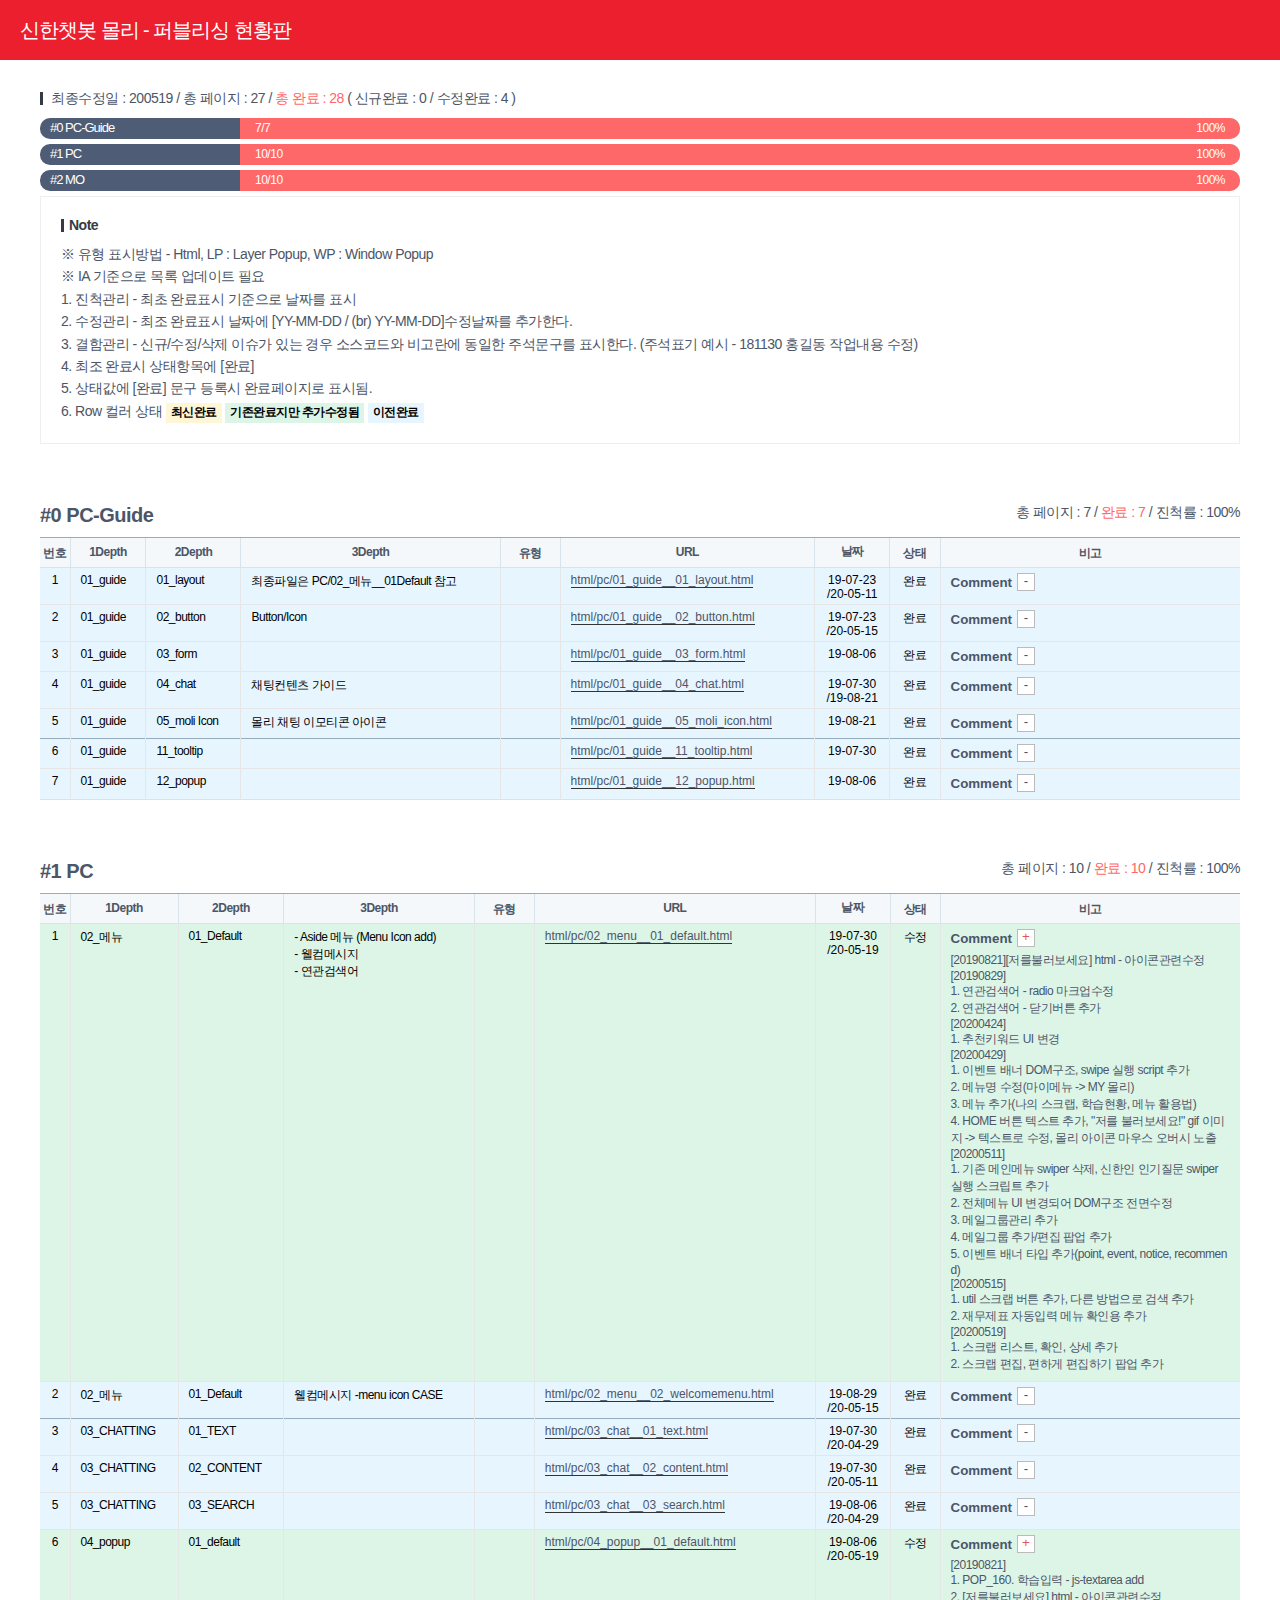
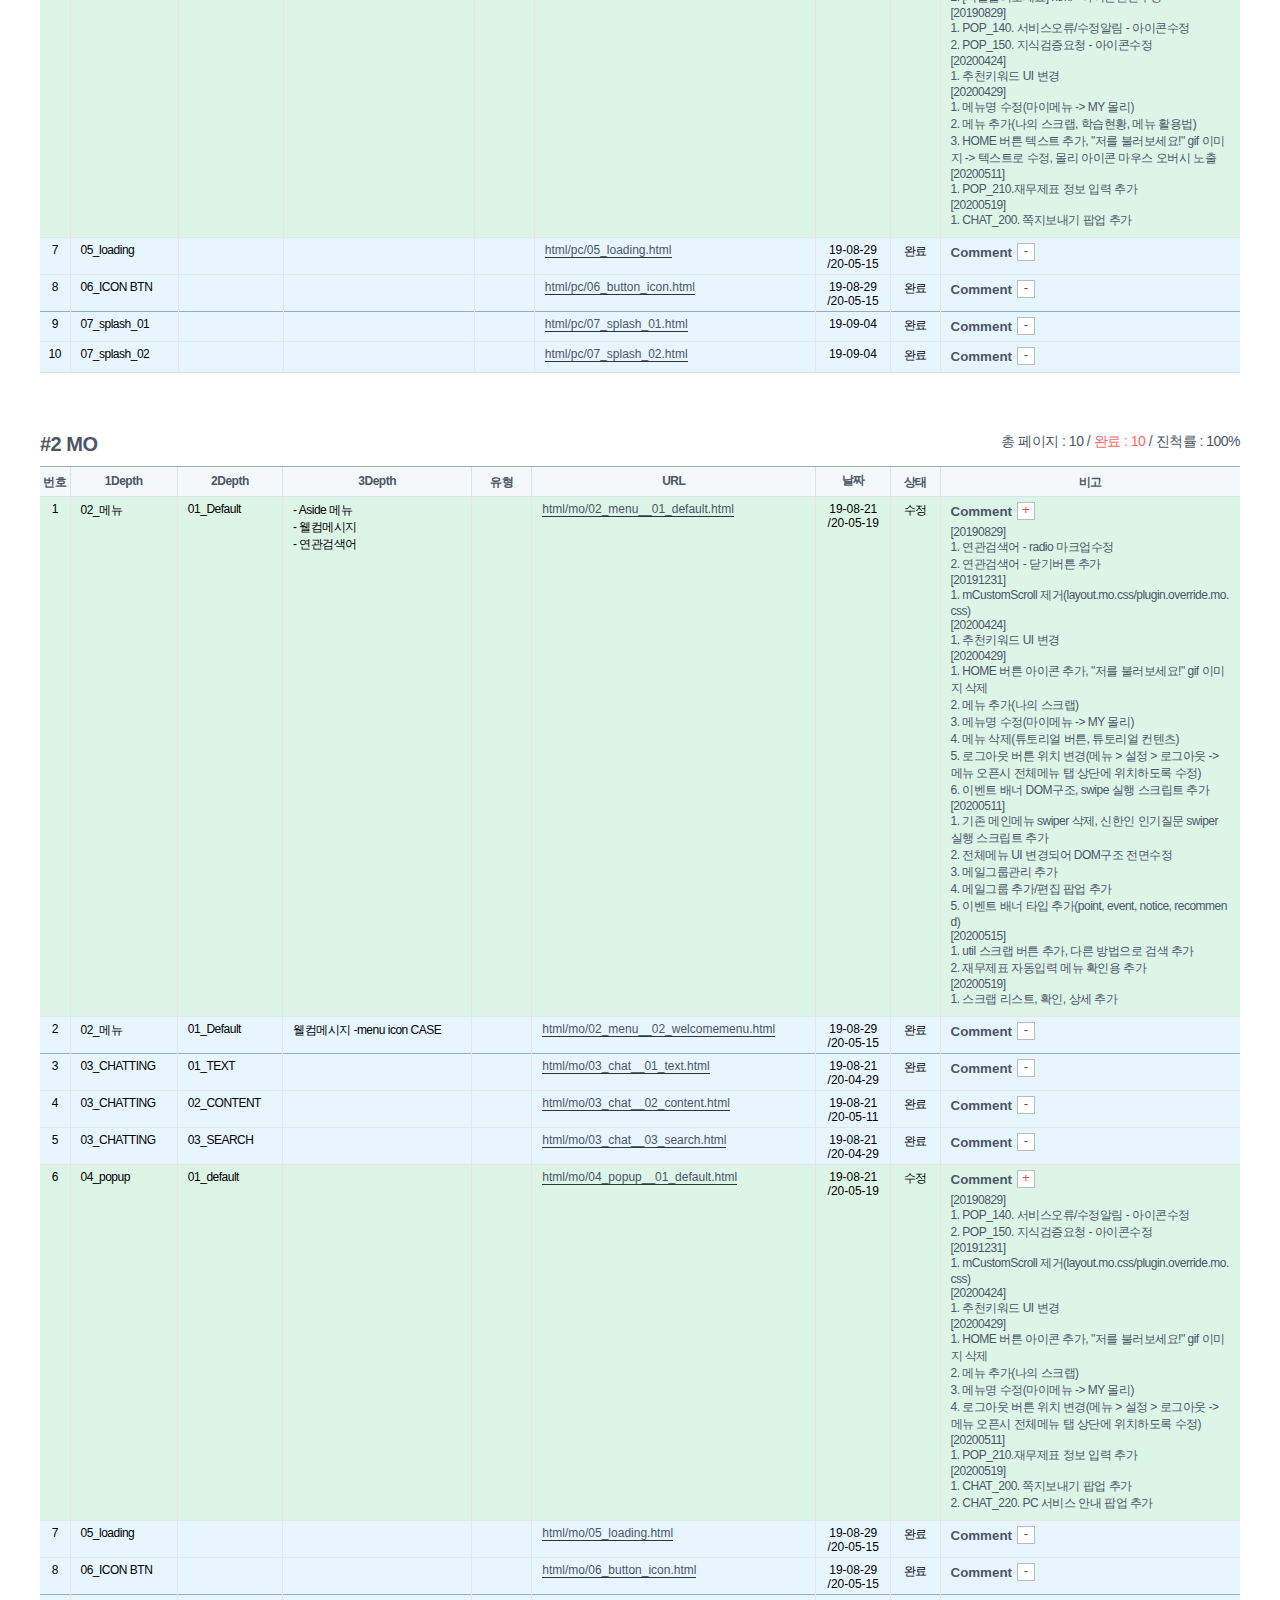
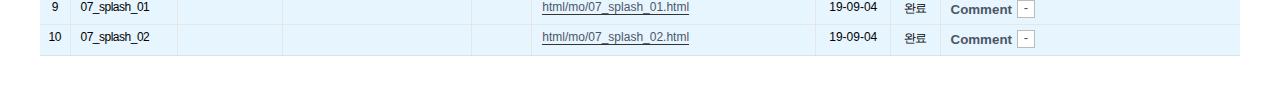
<file: 200518/index.html>
<!doctype html>
<html lang="ko">
<head>
    <meta charset="UTF-8" />
    <title>신한챗봇 몰리 - 퍼블리싱 현황판</title>
    <meta name="viewport" content="width=device-width, initial-scale=1.0" />
    <meta http-equiv="X-UA-Compatible" content="IE=edge" />
    <meta http-equiv="cleartype" content="on" />
    <meta name="Robots" content="noindex, nofollow" />
    <script src="resources/js/lib/jquery/jquery-1.9.1.min.js" ></script>

    <script>
        function funcIallmenuDropdown (){
            $('.ia-header-guide-mobile').toggleClass('is-visible');
        }
    </script>
    <style>
        @charset "utf-8";
        /*
         파일정의 : ia.css
         파일설명 : 현황판 css
         작성자 :  한지혜
         주의사항 : 주석표기는 페이지 접근방법을 알수 있도록 표시
         최초작성일: 2019/03/05
         최종수정일: 2019/03/05
        */
        /**********************************************************************************
        ** Base
        ***********************************************************************************/
        ::before, ::after, html, body, div, ul, ol, dl, li, dd, p, h1, h2, h3, h4, h5, h6, table, th, td, caption, address, article, aside, canvas, details, figure, figcaption, footer, header, menu, nav, section, button, select, textarea, input, fieldset, legend, a, span, strong, em, address, dfn, small, i, b {box-sizing:border-box; -webkit-box-sizing:border-box; -moz-box-sizing:border-box; -o-box-sizing:border-box; margin:0; padding:0; border:0; list-style:none; word-break:break-all; font-family:'Malgun Gothic', 'MalgunGothic', '맑은고딕', Dotum, '돋움', Verdana, sans-serif; font-style:normal; font-weight:normal;
            color:#4c5667;}
        article, aside, canvas, details, figure, figcaption, footer, header, menu, nav, section {display:block;}
        html {font-size:14px;letter-spacing:-0.5px;}
        body {-webkit-text-size-adjust: none; -moz-text-size-adjust: none; -ms-text-size-adjust: none;}
        hr {display:none;}
        img {vertical-align:middle;}
        button {background-color:transparent;}
        fieldset, iframe {width:100%;}
        img, a, frame, iframe, fieldset {border:0;}
        table {width:100%; border-spacing:0; border-collapse:collapse;}
        caption {visibility:hidden; height:0; line-height:0; font-size:0;}
        legend {position:absolute; left:-9999em; top:-9999em;}
        a {text-decoration:none; color:#4c5667;}

        /**********************************************************************************
        **  Layout
        ***********************************************************************************/
        /* IA Title */
        .ia-section {padding:0 20px; max-width:100%;}
        .ia-header-wrapper{position:fixed; z-index:100; width:100%; height:60px; line-height:60px; background-color:#ec1f2f;}
        .ia-header-wrapper > .ia-section {position:relative;}
        .ia-content-body {padding:80px 20px 50px;}
        #gTotal {padding-top:0;}
        #gTotal .ia-section-body {margin-top:0;}
        .ia-section-body {margin-top:10px;}
        .ia-section-header {border:0;}
        .ia-h2 {font-size:20px;}
        .ia-h2:before {display:none;}

        .ia-header-wrapper .ia-section {transition:all 0.3s ease-out; -webkit-transition:all 0.3s ease-out 0s; -moz-transition:all 0.3s ease-out 0s; -o-transition:all 0.3s ease-out 0s;}
        .ia-header-wrapper .ia-guide-link {position:absolute; right:20px; top:15px; margin-top:0; line-height:30px;}
        .ia-header-wrapper .ia-guide-link.is-mobile {display:none;}
        .ia-header-wrapper .ia-guide-link a {display:inline-block; padding:0px 10px; font-size:14px; color:#fff; background:rgba(0,0,0,.3); border-radius:3px;}
        .ia-header-wrapper .ia-guide-link a.is-active {background: rgb(0, 0, 0);}

        .ia-header-wrapper .ia-header-guide-mobile {display: none;}

        /* Section */
        /*.ia-section + .ia-section {margin-top:40px;}*/
        .ia-section-header {position:relative;}

        /* 목차 */
        .ia-h1 {display:inline-block; font-size:20px; font-weight:normal; color:#fff;letter-spacing:-1px;}
        .ia-h2 {font-size:20px; padding-top:60px;}
        .ia-h2 > a {font-size:20px; font-weight:600;}
        .ia-h2:before {display:block; width:20px; height:1px; margin-bottom:5px; background-color:#222;}
        .ia-h3 {margin-top:25px; margin-bottom:10px; font-size:16px; font-weight:bold;}
        .ia-h3:first-child {margin-top:0;}
        .ia-h4 {color:#343b45; font-weight:bold;margin-bottom:10px;}
        .ia-h3 + .ia-h4 {margin-top:10px;}
        .ia-h4:before {content:''; display:inline-block; position:relative; top:-1px; width:3px; height:13px; margin-right:5px; background-color:#343b45; vertical-align:middle;}
        @media screen and (max-width:639px) {
            .ia-header-wrapper> .ia-section {padding-top:10px; padding-bottom:10px;vertical-align:top;box-sizing:border-box;}
            .ia-h1 {font-size:20px;vertical-align:top;line-height:40px;}
            /*.ia-content-body {padding-top:70px;}*/
        }
        /**********************************************************************************
        ** Content
        ***********************************************************************************/


        /* Graph */
        .ia-graph li {margin:5px 0;}
        .ia-graph a {display:block; position:relative; line-height:20px;}
        .ia-graph span {display:inline-block;}
        .ia-graph .tit {position:absolute; left:0; top:0; z-index:2; display:inline-block; width:200px; height:100%; padding:0 10px; border-radius:10px 0 0 10px; background-color:#4e5c75; color:#fff;font-size:13px;letter-spacing:-1px; white-space: nowrap;  overflow: hidden; text-overflow: ellipsis;}
        .ia-graph .bar {display:block; position:relative; z-index:1; height:21px; overflow:hidden; background-color:rgba(0,0,0,0.2); border-radius:0 10px 10px 0; margin-left:200px; }
        .ia-graph .bar:before {content:attr(data-process); position:absolute; right:0; top:0; z-index:2; display:inline-block; width:120px; text-align:right; color:#fff;font-size:12px;}
        .ia-graph .bar .active {position:absolute; left:0; top:0; z-index:1; display:block; width:0; height:100%; transition:width 0.6s ease-out; -webkit-transition:width 0.6s ease-out 0s; -moz-transition:width 0.6s ease-out 0s; -o-transition:width 0.6s ease-out 0s; opacity:1;}
        .ia-graph .pages {position:absolute; left:200px; top:0; z-index:3; padding-left:10px; width:65px; text-align:left;font-size:12px; color:#fff !important;}
        .ia-graph .pages em {color:#fff;}
        .ia-graph .bar:before, .ia-graph .pages {padding:0 15px;}


        /* Note */
        .ia-note-wrap {padding:20px;  border:solid 1px #eee;}
        .ia-note-wrap .ia-box-note {}

        /* Legend */
        .ia-legend {position:absolute; right:0; bottom:5px;}
        .ia-legend .item {margin-left:0;}
        .ia-legend .item .tit {}
        .ia-legend .item .tit.true {}
        .ia-legend .item .tit.false {}
        .ia-legend .item .count {}

        /* Table */
        .ia-tbl-wrap {border-top:solid 1px #96acbf; border-bottom:solid 1px #d9e3ea;}
        .ia-tbl-wrap table th,
        .ia-tbl-wrap table td {height:30px; padding:5px 10px 3px 10px; text-align:center; font-size:12px; border-left:1px solid #e6e6e6;vertical-align:top;}
        .ia-tbl-wrap table th {border-bottom:1px solid #d9e3ea;border-left:1px solid #d9e3ea; font-weight:bold; font-size:12px;background:#f4f8fb;padding:7px 10px 3px 10px; }
        .ia-tbl-wrap table td {border-top:1px solid #e6e6e6; color:#000;}
        .ia-tbl-wrap table tr:first-child td {border-top:0;}
        .ia-tbl-wrap table tr th:first-child,
        .ia-tbl-wrap table tr td:first-child {border-left:0;}
        .ia-tbl-wrap table tr th:first-child {padding-left:0;padding-right:0;}
        .ia-tbl-wrap table tbody + tbody tr:first-child td {border-top:1px solid #96acbf;}
        .ia-tbl-wrap table td.col-url,
        .ia-tbl-wrap table td.col-memo,
        .ia-tbl-wrap table td.col-1depth,
        .ia-tbl-wrap table td.col-2depth,
        .ia-tbl-wrap table td.col-3depth,
        .ia-tbl-wrap table td.col-4depth,
        .ia-tbl-wrap table td.col-5depth {text-align:left;}

        .ia-tbl-wrap table td.col-url,
        .ia-tbl-wrap table td.col-date {letter-spacing:0;}

        .ia-tbl-wrap table td.col-memo .btn-memo{
            font-weight:bold;
        }
        .ia-tbl-wrap table td.col-memo .btn-memo:after {
            content:'-';
            overflow: hidden;
            display: inline-block;
            width: 18px;
            height: 18px;
            margin-left: 5px;
            border: 1px solid #bbb;
            text-align: center;
            vertical-align: -4px;
            line-height: 13px;
            background: #fff;
        }
        .ia-tbl-wrap table td.col-memo.active .col-memo-con {
            display: block;
            padding: 5px 0;
        }
        .ia-tbl-wrap table td.col-memo.active .btn-memo:after {
            content:'+';
            border: 1px solid #bbb;
            color: #e05555;
        }
        .ia-tbl-wrap table td.col-memo .col-memo-con {display:none;}


        /* Colgroup */
        .ia-tbl-wrap table .col-num {width:30px;padding:5px 0 3px;}
        /*.ia-tbl-wrap table .col-1depth,*/
        /*.ia-tbl-wrap table .col-2depth,*/
        /*.ia-tbl-wrap table .col-3depth,*/
        /*.ia-tbl-wrap table .col-4depth,*/
        /*.ia-tbl-wrap table .col-5depth {width:10%;}*/
        .ia-tbl-wrap table .col-type {width:60px;}
        /*.ia-tbl-wrap table .col-url {width:300px;}*/
        .ia-tbl-wrap table .col-date {width:75px;padding:5px 0 3px;}
        /*.ia-tbl-wrap table .col-complete {width:70px;}*/
        /*.ia-tbl-wrap table .col-worker {width:100px;}*/
        .ia-tbl-wrap table .col-memo {width:25%;}
        @media (max-width:1366px){
            /*.ia-tbl-wrap table .col-url {width:auto;}*/
            /*.ia-tbl-wrap table .col-date,*/
            /*.ia-tbl-wrap table .col-worker {width:100px;}*/
            .ia-tbl-wrap table .col-memo {width:25%;}
        }

        @media screen and (max-width: 640px) {

            .ia-legend {position:relative;left:0;}
            .ia-tbl-wrap table thead{
                display: none;
            }
            .ia-tbl-wrap table tr td{
                position:relative;
                display: block;
                width: 100% !important;
                height:auto;
                min-height:30px;
                border-top: none;
                border-bottom: 1px solid #ccc;
                table-layout: fixed;
                padding-left:95px !important;
                text-align:left;
                border-left:0;
            }
            .ia-tbl-wrap table tbody + tbody tr:first-child td {border-top:0 solid #ccc;}
            .ia-tbl-wrap table tr td:before{
                content:attr(data-label);
                display: inline-block;
                width: 90px;
                height:100%;
                padding: 0.3em 0.5em;
                background: #f4f8fb;
                text-align:left;
                position:absolute;top:0;left:0;


            }
            .ia-tbl-wrap table tr td .text{
                display: table-cell;
                word-break: break-all;
                padding: 0.3em 0.5em;
            }
            .ia-tbl-wrap table tr td:last-child{
                border-bottom: 2px solid #96acbf;
            }
        }

        @media only screen and (max-width: 720px) {

            .ia-header-wrapper {height:80px;}
            .ia-header-wrapper .ia-section {padding-top:35px}
            .ia-header-wrapper .ia-section .ia-h1{width:100%;text-align:center;}

            .ia-section {padding:0 10px}
            .ia-content-body {padding:80px 10px 50px}

            .ia-header-wrapper .ia-guide-link {display: none;}


            .ia-header-wrapper .ia-header-guide-mobile {display: block;}

            .ia-header-guide-mobile { position: absolute;top:0;right:0;width:100%;}
            .ia-header-guide-mobile > .g-node-title {display:inline-block; line-height:1.4; padding:10px 10px; width:100%; color:#0d3258; background-color:#fff;
                position: absolute;top:0;}
            .ia-header-guide-mobile > ul {display:none;margin-top:35px;}
            .ia-header-guide-mobile > ul > li {display:none;background-color:#ec1f2f;text-align: center;line-height: 1.4;}
            .ia-header-guide-mobile > ul > li >a {display: inline-block;padding:10px 10px;color:#fff;font-size: 11px;}
            .ia-header-guide-mobile.is-visible > ul,
            .ia-header-guide-mobile.is-visible > ul > li {display:block;}

        }

        .ia-desc {line-height:1.6;}

        /* Setting */
        .c-done > * {color:rgb(255, 104, 104) !important;}
        .t-red {color:#ec1f2f;}
        td.col-url a {border-bottom:1px solid #333;}

        .ia-tbl-wrap table tr.row-done td {background-color:#e7f5ff;}
        .ia-tbl-wrap table tr.row-done-update td {background-color:#dcf5e7;}
        .ia-tbl-wrap table tr.row-done-new td {background-color:#fff6d6;}

        .state {display:inline-block;height:20px;padding:0 5px;font-weight:bold;font-size:12px;color:#000;}
        .state.row-done {background-color:#e7f5ff;}
        .state.row-done-update {background-color:#dcf5e7;}
        .state.row-done-new {background-color:#fff6d6;}
    </style>
</head>
<body>
<div class="ia-wrapper">
    <div class="ia-header-wrapper">
        <div class="ia-section">
            <h1 class="ia-h1">신한챗봇 몰리 - 퍼블리싱 현황판 </h1>

        </div>
    </div>
    <div class="ia-container">
        <div class="ia-content">

            <div class="ia-content-body">
                <!-- Total -->
                <section class="ia-section">
                    <div class="ia-section-body">
                        <div class="ia-h4 ia-total-legend">
                            <span class="item c-last-date"><em>최종수정일 : </em><em class="value">1</em> /</span>
                            <span class="item c-total"><em>총 페이지 : </em><em class="value">30</em> /</span>
                            <span class="item c-done"><em>총 완료 : </em><em class="value">1</em> (</span>
                            <span class="item c-done-new"><em>신규완료 : </em><em class="value">1</em> /</span>
                            <span class="item c-done-update"><em>수정완료 : </em><em class="value">1</em> )</span>
                        </div>
                        <div class="ia-graph">
                            <ul class="graph"></ul>
                        </div>
                    </div>
                </section>
                <!-- //Total -->

                <!-- Note -->
                <section class="ia-section">
                    <div class="ia-note-wrap">
                        <div class="ia-box ia-box-note">
                            <div class="ia-box-header">
                                <h4 class="ia-h4">Note</h4>
                            </div>
                            <div class="ia-box-body">
                                <ul class="ia-desc">
                                    <li>※ 유형 표시방법 - Html, LP : Layer Popup, WP : Window Popup</li>
                                    <li>※ IA 기준으로 목록 업데이트 필요</li>
                                    <li>1. 진척관리 - 최초 완료표시 기준으로 날짜를 표시</li>
                                    <li>2. 수정관리 - 최조 완료표시 날짜에 [YY-MM-DD / (br) YY-MM-DD]수정날짜를 추가한다. </li>
                                    <li>3. 결함관리 - 신규/수정/삭제 이슈가 있는 경우 소스코드와 비고란에 동일한 주석문구를 표시한다. (주석표기 예시 - 181130 홍길동 작업내용 수정)</li>
                                    <li>4. 최조 완료시 상태항목에 [완료]</li>
                                    <li>5. 상태값에 [완료] 문구 등록시 완료페이지로 표시됨. </li>
                                    <li>6. Row 컬러 상태
                                        <span class="state row-done-new">최신완료 </span>
                                        <span class="state row-done-update">기존완료지만 추가수정됨 </span>
                                        <span class="state row-done">이전완료 </span>
                                    </li>
                                </ul>
                            </div>
                        </div>
                    </div>
                </section>
                <!-- //Note -->

                <!-- 00_PC_Guide -->
                <section class="ia-section ia-section-list">
                    <div class="ia-section-header">
                        <h2 class="ia-h2"><a href="#this" class="ui-accordion-toggle">PC-Guide </a></h2>
                        <div class="ia-legend">
                            <span class="item"><em>총 페이지 : </em><em class="legend-total">30</em> /</span>
                            <span class="item c-done"><em>완료 : </em><em class="legend-complete">1</em> /</span>
                            <span class="item"><em>진척률 : </em><em class="legend-process">3%</em></span>
                        </div>
                    </div>
                    <div class="ia-section-body">
                        <div class="ia-tbl-wrap">
                            <table>
                                <caption></caption>
                                <thead>
                                <tr>
                                    <th scope="col">번호</th>
                                    <th scope="col" class="col-1depth">1Depth</th>
                                    <th scope="col" class="col-2depth">2Depth</th>
                                    <th scope="col" class="col-3depth">3Depth</th>
                                    <th scope="col" class="col-point">유형</th>
                                    <th scope="col">URL</th>
                                    <th scope="col" class="col-date">날짜</th>
                                    <th scope="col">상태</th>
                                    <th scope="col">비고</th>
                                </tr>
                                </thead>
                                <tbody>
                                <tr>
                                    <td class="col-num" data-label="번호"></td>
                                    <td class="col-1depth" data-label="1Depth">01_guide</td>
                                    <td class="col-2depth" data-label="2Depth">01_layout</td>
                                    <td class="col-3depth" data-label="3Depth">최종파일은 PC/02_메뉴__01Default 참고</td>
                                    <td class="col-type" data-label="유형"></td>
                                    <td class="col-url" data-label="URL"><a href="html/pc/01_guide__01_layout.html" target="_blank">html/pc/01_guide__01_layout.html</a></td>
                                    <td class="col-date" data-label="날짜">19-07-23<br>/20-05-11</td>
                                    <td class="col-complete" data-label="상태">완료</td>
                                    <td class="col-memo" data-label="비고">
                                        <button type="button" class="btn-memo">Comment</button>
                                        <div class="col-memo-con">
                                            [20190730]testMsgAdd 메시지 시간추가
                                            <br>[20190821][저를불러보세요] html - 아이콘관련수정
                                            <br>[20200429]
                                            <br>1. 이벤트 배너 DOM구조, swipe 실행 script 추가
                                            <br>2. 메뉴명 수정(마이메뉴 -&gt; MY 몰리)
                                            <br>3. 메뉴 추가(나의 스크랩, 학습현황, 메뉴 활용법)
                                            <br>4. HOME 버튼 텍스트 추가, "저를 불러보세요!" gif 이미지  -&gt; 텍스트로 수정, 몰리 아이콘 마우스 오버시 노출
                                            <br>[20200511]
                                            <br>1. 기존 메인메뉴 swiper 삭제, 신한인 인기질문 swiper 실행 스크립트 추가
                                            <br>2. 전체메뉴 UI 변경되어 DOM구조 전면수정
                                            <br>3. 메일그룹관리 추가
                                            <br>4. 메일그룹 추가/편집 팝업 추가
                                            <br>5. 이벤트 배너 타입 추가(point, event, notice, recommend)
                                        </div>
                                    </td>
                                </tr>
                                <tr>
                                    <td class="col-num" data-label="번호"></td>
                                    <td class="col-1depth" data-label="1Depth">01_guide</td>
                                    <td class="col-2depth" data-label="2Depth">02_button</td>
                                    <td class="col-3depth" data-label="3Depth">Button/Icon</td>
                                    <td class="col-type" data-label="유형"></td>
                                    <td class="col-url" data-label="URL"><a href="html/pc/01_guide__02_button.html" target="_blank">html/pc/01_guide__02_button.html</a></td>
                                    <td class="col-date" data-label="날짜">19-07-23<br>/20-05-15</td>
                                    <td class="col-complete" data-label="상태">완료</td>
                                    <td class="col-memo" data-label="비고">
                                        <button type="button" class="btn-memo">Comment</button>
                                        <div class="col-memo-con">
                                            [20190930]버튼 추가 및 수정
                                            <br>[20190821] bicbutton - 아이콘 가이드추가(타입은 디자인완료후 작업예정)
                                            <br>[20200515] util 스크랩 버튼 추가, 다른 방법으로 검색 추가
                                        </div>
                                    </td>
                                </tr>
                                <tr>
                                    <td class="col-num" data-label="번호"></td>
                                    <td class="col-1depth" data-label="1Depth">01_guide</td>
                                    <td class="col-2depth" data-label="2Depth">03_form</td>
                                    <td class="col-3depth" data-label="3Depth"></td>
                                    <td class="col-type" data-label="유형"></td>
                                    <td class="col-url" data-label="URL"><a href="html/pc/01_guide__03_form.html" target="_blank">html/pc/01_guide__03_form.html</a></td>
                                    <td class="col-date" data-label="날짜">19-08-06</td>
                                    <td class="col-complete" data-label="상태">완료</td>
                                    <td class="col-memo" data-label="비고">
                                        <button type="button" class="btn-memo">Comment</button>
                                        <div class="col-memo-con">
                                            [20190806] selectbox/textarea 추가
                                        </div>
                                    </td>
                                </tr>
                                <tr>
                                    <td class="col-num" data-label="번호"></td>
                                    <td class="col-1depth" data-label="1Depth">01_guide</td>
                                    <td class="col-2depth" data-label="2Depth">04_chat</td>
                                    <td class="col-3depth" data-label="3Depth">채팅컨텐츠 가이드</td>
                                    <td class="col-type" data-label="유형"></td>
                                    <td class="col-url" data-label="URL"><a href="html/pc/01_guide__04_chat.html" target="_blank">html/pc/01_guide__04_chat.html</a></td>
                                    <td class="col-date" data-label="날짜">19-07-30<br>/19-08-21</td>
                                    <td class="col-complete" data-label="상태">완료</td>
                                    <td class="col-memo" data-label="비고">
                                        <button type="button" class="btn-memo">Comment</button>
                                        <div class="col-memo-con">
                                            [19-08-21]
                                            <br>1. 챗봇 말풍선하단 유틸 - [다른방법으로검색] 버튼추가
                                            <br>2.[저를불러보세요] html - 아이콘관련수정
                                        </div>
                                    </td>
                                </tr>
                                <tr>
                                    <td class="col-num" data-label="번호"></td>
                                    <td class="col-1depth" data-label="1Depth">01_guide</td>
                                    <td class="col-2depth" data-label="2Depth">05_moli Icon</td>
                                    <td class="col-3depth" data-label="3Depth">몰리 채팅 이모티콘 아이콘</td>
                                    <td class="col-type" data-label="유형"></td>
                                    <td class="col-url" data-label="URL"><a href="html/pc/01_guide__05_moli_icon.html" target="_blank">html/pc/01_guide__05_moli_icon.html</a></td>
                                    <td class="col-date" data-label="날짜">19-08-21</td>
                                    <td class="col-complete" data-label="상태">완료</td>
                                    <td class="col-memo" data-label="비고">
                                        <button type="button" class="btn-memo">Comment</button>
                                        <div class="col-memo-con">
                                        </div>
                                    </td>
                                </tr>
                                </tbody>
                                <tbody>
                                <tr>
                                    <td class="col-num" data-label="번호"></td>
                                    <td class="col-1depth" data-label="1Depth">01_guide</td>
                                    <td class="col-2depth" data-label="2Depth">11_tooltip</td>
                                    <td class="col-3depth" data-label="3Depth"></td>
                                    <td class="col-type" data-label="유형"></td>
                                    <td class="col-url" data-label="URL"><a href="html/pc/01_guide__11_tooltip.html" target="_blank">html/pc/01_guide__11_tooltip.html</a></td>
                                    <td class="col-date" data-label="날짜">19-07-30</td>
                                    <td class="col-complete" data-label="상태">완료</td>
                                    <td class="col-memo" data-label="비고">
                                        <button type="button" class="btn-memo">Comment</button>
                                        <div class="col-memo-con">

                                        </div>
                                    </td>
                                </tr>
                                <tr>
                                    <td class="col-num" data-label="번호"></td>
                                    <td class="col-1depth" data-label="1Depth">01_guide</td>
                                    <td class="col-2depth" data-label="2Depth">12_popup</td>
                                    <td class="col-3depth" data-label="3Depth"></td>
                                    <td class="col-type" data-label="유형"></td>
                                    <td class="col-url" data-label="URL"><a href="html/pc/01_guide__12_popup.html" target="_blank">html/pc/01_guide__12_popup.html</a></td>
                                    <td class="col-date" data-label="날짜">19-08-06</td>
                                    <td class="col-complete" data-label="상태">완료</td>
                                    <td class="col-memo" data-label="비고">
                                        <button type="button" class="btn-memo">Comment</button>
                                        <div class="col-memo-con">

                                        </div>
                                    </td>
                                </tr>
                                </tbody>
                            </table>
                        </div>
                    </div>
                </section>
                <!-- //00_PC_Guide -->

                <!-- 00_PC -->
                <section class="ia-section ia-section-list">
                    <div class="ia-section-header">
                        <h2 class="ia-h2"><a href="#this" class="ui-accordion-toggle">PC </a></h2>
                        <div class="ia-legend">
                            <span class="item"><em>총 페이지 : </em><em class="legend-total">30</em> /</span>
                            <span class="item c-done"><em>완료 : </em><em class="legend-complete">1</em> /</span>
                            <span class="item"><em>진척률 : </em><em class="legend-process">3%</em></span>
                        </div>
                    </div>
                    <div class="ia-section-body">
                        <div class="ia-tbl-wrap">
                            <table>
                                <caption></caption>
                                <thead>
                                <tr>
                                    <th scope="col">번호</th>
                                    <th scope="col" class="col-1depth">1Depth</th>
                                    <th scope="col" class="col-2depth">2Depth</th>
                                    <th scope="col" class="col-3depth">3Depth</th>
                                    <th scope="col" class="col-point">유형</th>
                                    <th scope="col">URL</th>
                                    <th scope="col" class="col-date">날짜</th>
                                    <th scope="col">상태</th>
                                    <th scope="col">비고</th>
                                </tr>
                                </thead>
                                <tbody>
                                <tr>
                                    <td class="col-num" data-label="번호"></td>
                                    <td class="col-1depth" data-label="1Depth">02_메뉴</td>
                                    <td class="col-2depth" data-label="2Depth">01_Default</td>
                                    <td class="col-3depth" data-label="3Depth">
                                        - Aside 메뉴 (Menu Icon add)
                                        <br>- 웰컴메시지
                                        <br>- 연관검색어
                                    </td>
                                    <td class="col-type" data-label="유형"></td>
                                    <td class="col-url" data-label="URL"><a href="html/pc/02_menu__01_default.html" target="_blank">html/pc/02_menu__01_default.html</a></td>
                                    <td class="col-date" data-label="날짜">19-07-30<br>/20-05-19</td>
                                    <td class="col-complete" data-label="상태">완료</td>
                                    <td class="col-memo" data-label="비고">
                                        <button type="button" class="btn-memo">Comment</button>
                                        <div class="col-memo-con">
                                            [20190821][저를불러보세요] html - 아이콘관련수정
                                            <br>[20190829]
                                            <br>1. 연관검색어 - radio 마크업수정
                                            <br>2. 연관검색어 - 닫기버튼 추가
                                            <br>[20200424]
                                            <br>1. 추천키워드 UI 변경
                                            <br>[20200429]
                                            <br>1. 이벤트 배너 DOM구조, swipe 실행 script 추가
                                            <br>2. 메뉴명 수정(마이메뉴 -&gt; MY 몰리)
                                            <br>3. 메뉴 추가(나의 스크랩, 학습현황, 메뉴 활용법)
                                            <br>4. HOME 버튼 텍스트 추가, "저를 불러보세요!" gif 이미지  -&gt; 텍스트로 수정, 몰리 아이콘 마우스 오버시 노출
                                            <br>[20200511]
                                            <br>1. 기존 메인메뉴 swiper 삭제, 신한인 인기질문 swiper 실행 스크립트 추가
                                            <br>2. 전체메뉴 UI 변경되어 DOM구조 전면수정
                                            <br>3. 메일그룹관리 추가
                                            <br>4. 메일그룹 추가/편집 팝업 추가
                                            <br>5. 이벤트 배너 타입 추가(point, event, notice, recommend)
                                            <br>[20200515]
                                            <br>1. util 스크랩 버튼 추가, 다른 방법으로 검색 추가
                                            <br>2. 재무제표 자동입력 메뉴 확인용 추가
                                            <br>[20200519]
                                            <br>1. 스크랩 리스트, 확인, 상세 추가
                                            <br>2. 스크랩 편집, 편하게 편집하기 팝업 추가
                                        </div>
                                    </td>
                                </tr>
                                <tr>
                                    <td class="col-num" data-label="번호"></td>
                                    <td class="col-1depth" data-label="1Depth">02_메뉴</td>
                                    <td class="col-2depth" data-label="2Depth">01_Default</td>
                                    <td class="col-3depth" data-label="3Depth">웰컴메시지 -menu icon CASE</td>
                                    <td class="col-type" data-label="유형"></td>
                                    <td class="col-url" data-label="URL"><a href="html/pc/02_menu__02_welcomemenu.html" target="_blank">html/pc/02_menu__02_welcomemenu.html</a></td>
                                    <td class="col-date" data-label="날짜">19-08-29<br>/20-05-15</td>
                                    <td class="col-complete" data-label="상태">완료</td>
                                    <td class="col-memo" data-label="비고">
                                        <button type="button" class="btn-memo">Comment</button>
                                        <div class="col-memo-con">
                                            [20200424]
                                            <br>1. 추천키워드 UI 변경
                                            <br>[20200429]
                                            <br>1. 메뉴명 수정(마이메뉴 -&gt; MY 몰리)
                                            <br>2. 메뉴 추가(나의 스크랩, 학습현황, 메뉴 활용법)
                                            <br>3. HOME 버튼 텍스트 추가, "저를 불러보세요!" gif 이미지  -&gt; 텍스트로 수정, 몰리 아이콘 마우스 오버시 노출
                                            <br>[20200515]
                                            <br>1. 재무제표 자동입력 메뉴 추가
                                        </div>
                                    </td>
                                </tr>
                                </tbody>
                                <tbody>
                                <tr>
                                    <td class="col-num" data-label="번호"></td>
                                    <td class="col-1depth" data-label="1Depth">03_CHATTING</td>
                                    <td class="col-2depth" data-label="2Depth">01_TEXT</td>
                                    <td class="col-3depth" data-label="3Depth"></td>
                                    <td class="col-type" data-label="유형"></td>
                                    <td class="col-url" data-label="URL"><a href="html/pc/03_chat__01_text.html" target="_blank">html/pc/03_chat__01_text.html</a></td>
                                    <td class="col-date" data-label="날짜">19-07-30<br>/20-04-29</td>
                                    <td class="col-complete" data-label="상태">완료</td>
                                    <td class="col-memo" data-label="비고">
                                        <button type="button" class="btn-memo">Comment</button>
                                        <div class="col-memo-con">
                                            [20190821][저를불러보세요] html - 아이콘관련수정
                                            <br>[20200424]
                                            <br>1. 추천키워드 UI 변경
                                            <br>[20200429]
                                            <br>1. 메뉴명 수정(마이메뉴 -&gt; MY 몰리)
                                            <br>2. 메뉴 추가(나의 스크랩, 학습현황, 메뉴 활용법)
                                            <br>3. HOME 버튼 텍스트 추가, "저를 불러보세요!" gif 이미지  -&gt; 텍스트로 수정, 몰리 아이콘 마우스 오버시 노출
                                        </div>
                                    </td>
                                </tr>
                                <tr>
                                    <td class="col-num" data-label="번호"></td>
                                    <td class="col-1depth" data-label="1Depth">03_CHATTING</td>
                                    <td class="col-2depth" data-label="2Depth">02_CONTENT</td>
                                    <td class="col-3depth" data-label="3Depth"></td>
                                    <td class="col-type" data-label="유형"></td>
                                    <td class="col-url" data-label="URL"><a href="html/pc/03_chat__02_content.html" target="_blank">html/pc/03_chat__02_content.html</a></td>
                                    <td class="col-date" data-label="날짜">19-07-30<br>/20-05-11</td>
                                    <td class="col-complete" data-label="상태">완료</td>
                                    <td class="col-memo" data-label="비고">
                                        <button type="button" class="btn-memo">Comment</button>
                                        <div class="col-memo-con">
                                            [20190821]
                                            <br>1. CASE _110. 청약가능 - tag 버튼으로 변경
                                            <br>2. CASE _120. 청약불가 - tag 버튼으로 변경
                                            <br>3. [저를불러보세요] html - 아이콘관련수정
                                            <br>[20200424]
                                            <br>1. 추천키워드 UI 변경
                                            <br>[20200429]
                                            <br>1. 메뉴명 수정(마이메뉴 -&gt; MY 몰리)
                                            <br>2. 메뉴 추가(나의 스크랩, 학습현황, 메뉴 활용법)
                                            <br>3. HOME 버튼 텍스트 추가, "저를 불러보세요!" gif 이미지  -&gt; 텍스트로 수정, 몰리 아이콘 마우스 오버시 노출
                                            <br>[20200511]
                                            <br>1. CASE_220. 로봇 업무의뢰 결과 추가
                                        </div>
                                    </td>
                                </tr>
                                <tr>
                                    <td class="col-num" data-label="번호"></td>
                                    <td class="col-1depth" data-label="1Depth">03_CHATTING</td>
                                    <td class="col-2depth" data-label="2Depth">03_SEARCH</td>
                                    <td class="col-3depth" data-label="3Depth"></td>
                                    <td class="col-type" data-label="유형"></td>
                                    <td class="col-url" data-label="URL"><a href="html/pc/03_chat__03_search.html" target="_blank">html/pc/03_chat__03_search.html</a></td>
                                    <td class="col-date" data-label="날짜">19-08-06<br>/20-04-29</td>
                                    <td class="col-complete" data-label="상태">완료</td>
                                    <td class="col-memo" data-label="비고">
                                        <button type="button" class="btn-memo">Comment</button>
                                        <div class="col-memo-con">
                                            [20190821][저를불러보세요] html - 아이콘관련수정
                                            <br>[20200424]
                                            <br>1. 추천키워드 UI 변경
                                            <br>[20200429]
                                            <br>1. 메뉴명 수정(마이메뉴 -&gt; MY 몰리)
                                            <br>2. 메뉴 추가(나의 스크랩, 학습현황, 메뉴 활용법)
                                            <br>3. HOME 버튼 텍스트 추가, "저를 불러보세요!" gif 이미지  -&gt; 텍스트로 수정, 몰리 아이콘 마우스 오버시 노출
                                        </div>
                                    </td>
                                </tr>
                                <tr>
                                    <td class="col-num" data-label="번호"></td>
                                    <td class="col-1depth" data-label="1Depth">04_popup</td>
                                    <td class="col-2depth" data-label="2Depth">01_default</td>
                                    <td class="col-3depth" data-label="3Depth"></td>
                                    <td class="col-type" data-label="유형"></td>
                                    <td class="col-url" data-label="URL"><a href="html/pc/04_popup__01_default.html" target="_blank">html/pc/04_popup__01_default.html</a></td>
                                    <td class="col-date" data-label="날짜">19-08-06<br>/20-05-19</td>
                                    <td class="col-complete" data-label="상태">완료</td>
                                    <td class="col-memo" data-label="비고">
                                        <button type="button" class="btn-memo">Comment</button>
                                        <div class="col-memo-con">
                                            [20190821]
                                            <br>1. POP_160. 학습입력 - js-textarea add
                                            <br>2. [저를불러보세요] html - 아이콘관련수정
                                            <br>[20190829]
                                            <br>1. POP_140. 서비스오류/수정알림 - 아이콘수정
                                            <br>2. POP_150. 지식검증요청 - 아이콘수정
                                            <br>[20200424]
                                            <br>1. 추천키워드 UI 변경
                                            <br>[20200429]
                                            <br>1. 메뉴명 수정(마이메뉴 -&gt; MY 몰리)
                                            <br>2. 메뉴 추가(나의 스크랩, 학습현황, 메뉴 활용법)
                                            <br>3. HOME 버튼 텍스트 추가, "저를 불러보세요!" gif 이미지  -&gt; 텍스트로 수정, 몰리 아이콘 마우스 오버시 노출
                                            <br>[20200511]
                                            <br>1. POP_210.재무제표 정보 입력 추가
                                            <br>[20200519]
                                            <br>1. CHAT_200. 쪽지보내기 팝업 추가
                                        </div>
                                    </td>
                                </tr>
                                <tr>
                                    <td class="col-num" data-label="번호"></td>
                                    <td class="col-1depth" data-label="1Depth">05_loading</td>
                                    <td class="col-2depth" data-label="2Depth"></td>
                                    <td class="col-3depth" data-label="3Depth"></td>
                                    <td class="col-type" data-label="유형"></td>
                                    <td class="col-url" data-label="URL"><a href="html/pc/05_loading.html" target="_blank">html/pc/05_loading.html</a></td>
                                    <td class="col-date" data-label="날짜">19-08-29<br>/20-05-15</td>
                                    <td class="col-complete" data-label="상태">완료</td>
                                    <td class="col-memo" data-label="비고">
                                        <button type="button" class="btn-memo">Comment</button>
                                        <div class="col-memo-con">
                                            [20200424]
                                            <br>1. 추천키워드 UI 변경
                                            <br>[20200429]
                                            <br>1. 메뉴명 수정(마이메뉴 -&gt; MY 몰리)
                                            <br>2. 메뉴 추가(나의 스크랩, 학습현황, 메뉴 활용법)
                                            <br>3. HOME 버튼 텍스트 추가, "저를 불러보세요!" gif 이미지  -&gt; 텍스트로 수정, 몰리 아이콘 마우스 오버시 노출
                                            <br>[20200515] 로봇(RPA) 업무의뢰 로딩 추가
                                        </div>
                                    </td>
                                </tr>
                                <tr>
                                    <td class="col-num" data-label="번호"></td>
                                    <td class="col-1depth" data-label="1Depth">06_ICON BTN</td>
                                    <td class="col-2depth" data-label="2Depth"></td>
                                    <td class="col-3depth" data-label="3Depth"></td>
                                    <td class="col-type" data-label="유형"></td>
                                    <td class="col-url" data-label="URL"><a href="html/pc/06_button_icon.html" target="_blank">html/pc/06_button_icon.html</a></td>
                                    <td class="col-date" data-label="날짜">19-08-29<br>/20-05-15</td>
                                    <td class="col-complete" data-label="상태">완료</td>
                                    <td class="col-memo" data-label="비고">
                                        <button type="button" class="btn-memo">Comment</button>
                                        <div class="col-memo-con">
                                            [20200424]
                                            <br>1. 추천키워드 UI 변경
                                            <br>[20200429]
                                            <br>1. 메뉴명 수정(마이메뉴 -&gt; MY 몰리)
                                            <br>2. 메뉴 추가(나의 스크랩, 학습현황, 메뉴 활용법)
                                            <br>3. HOME 버튼 텍스트 추가, "저를 불러보세요!" gif 이미지  -&gt; 텍스트로 수정, 몰리 아이콘 마우스 오버시 노출
                                            <br>[20200515]
                                            <br>1. 재무제표 자동입력 버튼 추가
                                        </div>
                                    </td>
                                </tr>
                                </tbody>
                                <tbody>
                                <tr>
                                    <td class="col-num" data-label="번호"></td>
                                    <td class="col-1depth" data-label="1Depth">07_splash_01</td>
                                    <td class="col-2depth" data-label="2Depth"></td>
                                    <td class="col-3depth" data-label="3Depth"></td>
                                    <td class="col-type" data-label="유형"></td>
                                    <td class="col-url" data-label="URL"><a href="html/pc/07_splash_01.html" target="_blank">html/pc/07_splash_01.html</a></td>
                                    <td class="col-date" data-label="날짜">19-09-04</td>
                                    <td class="col-complete" data-label="상태">완료</td>
                                    <td class="col-memo" data-label="비고">
                                        <button type="button" class="btn-memo">Comment</button>
                                        <div class="col-memo-con">

                                        </div>
                                    </td>
                                </tr>
                                <tr>
                                    <td class="col-num" data-label="번호"></td>
                                    <td class="col-1depth" data-label="1Depth">07_splash_02</td>
                                    <td class="col-2depth" data-label="2Depth"></td>
                                    <td class="col-3depth" data-label="3Depth"></td>
                                    <td class="col-type" data-label="유형"></td>
                                    <td class="col-url" data-label="URL"><a href="html/pc/07_splash_02.html" target="_blank">html/pc/07_splash_02.html</a></td>
                                    <td class="col-date" data-label="날짜">19-09-04</td>
                                    <td class="col-complete" data-label="상태">완료</td>
                                    <td class="col-memo" data-label="비고">
                                        <button type="button" class="btn-memo">Comment</button>
                                        <div class="col-memo-con">

                                        </div>
                                    </td>
                                </tr>
                                </tbody>
                            </table>
                        </div>
                    </div>
                </section>
                <!-- //00_PC -->



                <!-- 00_MO_Guide -->
                <section class="ia-section ia-section-list">
                    <div class="ia-section-header">
                        <h2 class="ia-h2"><a href="#this" class="ui-accordion-toggle">MO </a></h2>
                        <div class="ia-legend">
                            <span class="item"><em>총 페이지 : </em><em class="legend-total">30</em> /</span>
                            <span class="item c-done"><em>완료 : </em><em class="legend-complete">1</em> /</span>
                            <span class="item"><em>진척률 : </em><em class="legend-process">3%</em></span>
                        </div>
                    </div>
                    <div class="ia-section-body">
                        <div class="ia-tbl-wrap">
                            <table>
                                <caption></caption>
                                <thead>
                                <tr>
                                    <th scope="col">번호</th>
                                    <th scope="col" class="col-1depth">1Depth</th>
                                    <th scope="col" class="col-2depth">2Depth</th>
                                    <th scope="col" class="col-3depth">3Depth</th>
                                    <th scope="col" class="col-point">유형</th>
                                    <th scope="col">URL</th>
                                    <th scope="col" class="col-date">날짜</th>
                                    <th scope="col">상태</th>
                                    <th scope="col">비고</th>
                                </tr>
                                </thead>
                                <tbody>
                                <tr>
                                    <td class="col-num" data-label="번호"></td>
                                    <td class="col-1depth" data-label="1Depth">02_메뉴	</td>
                                    <td class="col-2depth" data-label="2Depth">01_Default	</td>
                                    <td class="col-3depth" data-label="3Depth">
                                        - Aside 메뉴
                                        <br>- 웰컴메시지
                                        <br>- 연관검색어
                                    </td>
                                    <td class="col-type" data-label="유형"></td>
                                    <td class="col-url" data-label="URL"><a href="html/mo/02_menu__01_default.html" target="_blank">html/mo/02_menu__01_default.html</a></td>
                                    <td class="col-date" data-label="날짜">19-08-21<br>/20-05-19</td>
                                    <td class="col-complete" data-label="상태">완료</td>
                                    <td class="col-memo" data-label="비고">
                                        <button type="button" class="btn-memo">Comment</button>
                                        <div class="col-memo-con">
                                            [20190829]
                                            <br>1. 연관검색어 - radio 마크업수정
                                            <br>2. 연관검색어 - 닫기버튼 추가
                                            <br>[20191231]
                                            <br>1. mCustomScroll 제거(layout.mo.css/plugin.override.mo.css)
                                            <br>[20200424]
                                            <br>1. 추천키워드 UI 변경
                                            <br>[20200429]
                                            <br>1. HOME 버튼 아이콘 추가, "저를 불러보세요!" gif 이미지 삭제
                                            <br>2. 메뉴 추가(나의 스크랩)
                                            <br>3. 메뉴명 수정(마이메뉴 -> MY 몰리)
                                            <br>4. 메뉴 삭제(튜토리얼 버튼, 튜토리얼 컨텐츠)
                                            <br>5. 로그아웃 버튼 위치 변경(메뉴 > 설정 > 로그아웃 -> 메뉴 오픈시 전체메뉴 탭 상단에 위치하도록 수정)
                                            <br>6. 이벤트 배너 DOM구조, swipe 실행 스크립트 추가
                                            <br>[20200511]
                                            <br>1. 기존 메인메뉴 swiper 삭제, 신한인 인기질문 swiper 실행 스크립트 추가
                                            <br>2. 전체메뉴 UI 변경되어 DOM구조 전면수정
                                            <br>3. 메일그룹관리 추가
                                            <br>4. 메일그룹 추가/편집 팝업 추가
                                            <br>5. 이벤트 배너 타입 추가(point, event, notice, recommend)
                                            <br>[20200515]
                                            <br>1. util 스크랩 버튼 추가, 다른 방법으로 검색 추가
                                            <br>2. 재무제표 자동입력 메뉴 확인용 추가
                                            <br>[20200519]
                                            <br>1. 스크랩 리스트, 확인, 상세 추가
                                        </div>
                                    </td>
                                </tr>
                                <tr>
                                    <td class="col-num" data-label="번호"></td>
                                    <td class="col-1depth" data-label="1Depth">02_메뉴</td>
                                    <td class="col-2depth" data-label="2Depth">01_Default</td>
                                    <td class="col-3depth" data-label="3Depth">웰컴메시지 -menu icon CASE</td>
                                    <td class="col-type" data-label="유형"></td>
                                    <td class="col-url" data-label="URL"><a href="html/mo/02_menu__02_welcomemenu.html" target="_blank">html/mo/02_menu__02_welcomemenu.html</a></td>
                                    <td class="col-date" data-label="날짜">19-08-29<br>/20-05-15</td>
                                    <td class="col-complete" data-label="상태">완료</td>
                                    <td class="col-memo" data-label="비고">
                                        <button type="button" class="btn-memo">Comment</button>
                                        <div class="col-memo-con">
                                            <br>[20191231]
                                            <br>1. mCustomScroll 제거(layout.mo.css/plugin.override.mo.css)
                                            <br>[20200424]
                                            <br>1. 추천키워드 UI 변경
                                            <br>[20200429]
                                            <br>1. HOME 버튼 아이콘 추가, "저를 불러보세요!" gif 이미지 삭제
                                            <br>2. 메뉴 추가(나의 스크랩)
                                            <br>3. 메뉴명 수정(마이메뉴 -> MY 몰리)
                                            <br>4. 로그아웃 버튼 위치 변경(메뉴 > 설정 > 로그아웃 -> 메뉴 오픈시 전체메뉴 탭 상단에 위치하도록 수정)
                                            <br>[20200515]
                                            <br>1. 재무제표 자동입력 메뉴 추가
                                        </div>
                                    </td>
                                </tr>
                                </tbody>
                                <tbody>
                                <tr>
                                    <td class="col-num" data-label="번호">2</td>
                                    <td class="col-1depth" data-label="1Depth">03_CHATTING</td>
                                    <td class="col-2depth" data-label="2Depth">01_TEXT</td>
                                    <td class="col-3depth" data-label="3Depth"></td>
                                    <td class="col-type" data-label="유형"></td>
                                    <td class="col-url" data-label="URL"><a href="html/mo/03_chat__01_text.html" target="_blank">html/mo/03_chat__01_text.html</a></td>
                                    <td class="col-date" data-label="날짜">19-08-21<br>/20-04-29</td>
                                    <td class="col-complete" data-label="상태">완료</td>
                                    <td class="col-memo" data-label="비고">
                                        <button type="button" class="btn-memo">Comment</button>
                                        <div class="col-memo-con">
                                            <br>[20191231]
                                            <br>1. mCustomScroll 제거(layout.mo.css/plugin.override.mo.css)
                                            <br>[20200424]
                                            <br>1. 추천키워드 UI 변경
                                            <br>[20200429]
                                            <br>1. HOME 버튼 아이콘 추가, "저를 불러보세요!" gif 이미지 삭제
                                            <br>2. 메뉴 추가(나의 스크랩)
                                            <br>3. 메뉴명 수정(마이메뉴 -> MY 몰리)
                                            <br>4. 로그아웃 버튼 위치 변경(메뉴 > 설정 > 로그아웃 -> 메뉴 오픈시 전체메뉴 탭 상단에 위치하도록 수정)
                                        </div>
                                    </td>
                                </tr>
                                <tr>
                                    <td class="col-num" data-label="번호">3</td>
                                    <td class="col-1depth" data-label="1Depth">03_CHATTING</td>
                                    <td class="col-2depth" data-label="2Depth">02_CONTENT</td>
                                    <td class="col-3depth" data-label="3Depth"></td>
                                    <td class="col-type" data-label="유형"></td>
                                    <td class="col-url" data-label="URL"><a href="html/mo/03_chat__02_content.html" target="_blank">html/mo/03_chat__02_content.html</a></td>
                                    <td class="col-date" data-label="날짜">19-08-21<br>/20-05-11</td>
                                    <td class="col-complete" data-label="상태">완료</td>
                                    <td class="col-memo" data-label="비고">
                                        <button type="button" class="btn-memo">Comment</button>
                                        <div class="col-memo-con">
                                            <br>[20191231]
                                            <br>1. mCustomScroll 제거(layout.mo.css/plugin.override.mo.css)
                                            <br>[20200424]
                                            <br>1. 추천키워드 UI 변경
                                            <br>[20200429]
                                            <br>1. HOME 버튼 아이콘 추가, "저를 불러보세요!" gif 이미지 삭제
                                            <br>2. 메뉴 추가(나의 스크랩)
                                            <br>3. 메뉴명 수정(마이메뉴 -> MY 몰리)
                                            <br>4. 로그아웃 버튼 위치 변경(메뉴 > 설정 > 로그아웃 -> 메뉴 오픈시 전체메뉴 탭 상단에 위치하도록 수정)
                                            <br>[20200511]
                                            <br>1. CASE_220. 로봇 업무의뢰 결과 추가
                                        </div>
                                    </td>
                                </tr>
                                <tr class="row-done">
                                    <td class="col-num" data-label="번호">4</td>
                                    <td class="col-1depth" data-label="1Depth">03_CHATTING</td>
                                    <td class="col-2depth" data-label="2Depth">03_SEARCH</td>
                                    <td class="col-3depth" data-label="3Depth"></td>
                                    <td class="col-type" data-label="유형"></td>
                                    <td class="col-url" data-label="URL"><a href="html/mo/03_chat__03_search.html" target="_blank">html/mo/03_chat__03_search.html</a></td>
                                    <td class="col-date" data-label="날짜">19-08-21<br>/20-04-29</td>
                                    <td class="col-complete" data-label="상태">완료</td>
                                    <td class="col-memo" data-label="비고">
                                        <button type="button" class="btn-memo">Comment</button>
                                        <div class="col-memo-con">
                                            <br>[20191231]
                                            <br>1. mCustomScroll 제거(layout.mo.css/plugin.override.mo.css)
                                            <br>[20200424]
                                            <br>1. 추천키워드 UI 변경
                                            <br>[20200429]
                                            <br>1. HOME 버튼 아이콘 추가, "저를 불러보세요!" gif 이미지 삭제
                                            <br>2. 메뉴 추가(나의 스크랩)
                                            <br>3. 메뉴명 수정(마이메뉴 -> MY 몰리)
                                            <br>4. 로그아웃 버튼 위치 변경(메뉴 > 설정 > 로그아웃 -> 메뉴 오픈시 전체메뉴 탭 상단에 위치하도록 수정)
                                        </div>
                                    </td>
                                </tr>
                                <tr class="row-done">
                                    <td class="col-num" data-label="번호">5</td>
                                    <td class="col-1depth" data-label="1Depth">04_popup</td>
                                    <td class="col-2depth" data-label="2Depth">01_default</td>
                                    <td class="col-3depth" data-label="3Depth"></td>
                                    <td class="col-type" data-label="유형"></td>
                                    <td class="col-url" data-label="URL"><a href="html/mo/04_popup__01_default.html" target="_blank">html/mo/04_popup__01_default.html</a></td>
                                    <td class="col-date" data-label="날짜">19-08-21<br>/20-05-19</td>
                                    <td class="col-complete" data-label="상태">완료</td>
                                    <td class="col-memo" data-label="비고">
                                        <button type="button" class="btn-memo">Comment</button>
                                        <div class="col-memo-con">
                                            [20190829]
                                            <br>1. POP_140. 서비스오류/수정알림 - 아이콘수정
                                            <br>2. POP_150. 지식검증요청 - 아이콘수정
                                            <br>[20191231]
                                            <br>1. mCustomScroll 제거(layout.mo.css/plugin.override.mo.css)
                                            <br>[20200424]
                                            <br>1. 추천키워드 UI 변경
                                            <br>[20200429]
                                            <br>1. HOME 버튼 아이콘 추가, "저를 불러보세요!" gif 이미지 삭제
                                            <br>2. 메뉴 추가(나의 스크랩)
                                            <br>3. 메뉴명 수정(마이메뉴 -> MY 몰리)
                                            <br>4. 로그아웃 버튼 위치 변경(메뉴 > 설정 > 로그아웃 -> 메뉴 오픈시 전체메뉴 탭 상단에 위치하도록 수정)
                                            <br>[20200511]
                                            <br>1. POP_210.재무제표 정보 입력 추가
                                            <br>[20200519]
                                            <br>1. CHAT_200. 쪽지보내기 팝업 추가
                                            <br>2. CHAT_220. PC 서비스 안내 팝업 추가
                                        </div>
                                    </td>
                                </tr>
                                <tr>
                                    <td class="col-num" data-label="번호"></td>
                                    <td class="col-1depth" data-label="1Depth">05_loading</td>
                                    <td class="col-2depth" data-label="2Depth"></td>
                                    <td class="col-3depth" data-label="3Depth"></td>
                                    <td class="col-type" data-label="유형"></td>
                                    <td class="col-url" data-label="URL"><a href="html/mo/05_loading.html" target="_blank">html/mo/05_loading.html</a></td>
                                    <td class="col-date" data-label="날짜">19-08-29<br>/20-05-15</td>
                                    <td class="col-complete" data-label="상태">완료</td>
                                    <td class="col-memo" data-label="비고">
                                        <button type="button" class="btn-memo">Comment</button>
                                        <div class="col-memo-con">
                                            <br>[20191231]
                                            <br>1. mCustomScroll 제거(layout.mo.css/plugin.override.mo.css)
                                            <br>[20200424]
                                            <br>1. 추천키워드 UI 변경
                                            <br>[20200429]
                                            <br>1. HOME 버튼 아이콘 추가, "저를 불러보세요!" gif 이미지 삭제
                                            <br>2. 메뉴 추가(나의 스크랩)
                                            <br>3. 메뉴명 수정(마이메뉴 -> MY 몰리)
                                            <br>4. 로그아웃 버튼 위치 변경(메뉴 > 설정 > 로그아웃 -> 메뉴 오픈시 전체메뉴 탭 상단에 위치하도록 수정)
                                            <br>[20200515] 로봇(RPA) 업무의뢰 로딩 추가
                                        </div>
                                    </td>
                                </tr>
                                <tr>
                                    <td class="col-num" data-label="번호"></td>
                                    <td class="col-1depth" data-label="1Depth">06_ICON BTN</td>
                                    <td class="col-2depth" data-label="2Depth"></td>
                                    <td class="col-3depth" data-label="3Depth"></td>
                                    <td class="col-type" data-label="유형"></td>
                                    <td class="col-url" data-label="URL"><a href="html/mo/06_button_icon.html" target="_blank">html/mo/06_button_icon.html</a></td>
                                    <td class="col-date" data-label="날짜">19-08-29<br>/20-05-15</td>
                                    <td class="col-complete" data-label="상태">완료</td>
                                    <td class="col-memo" data-label="비고">
                                        <button type="button" class="btn-memo">Comment</button>
                                        <div class="col-memo-con">
                                            <br>[20191231]
                                            <br>1. mCustomScroll 제거(layout.mo.css/plugin.override.mo.css)
                                            <br>[20200424]
                                            <br>1. 추천키워드 UI 변경
                                            <br>[20200429]
                                            <br>1. HOME 버튼 아이콘 추가, "저를 불러보세요!" gif 이미지 삭제
                                            <br>2. 메뉴 추가(나의 스크랩)
                                            <br>3. 메뉴명 수정(마이메뉴 -> MY 몰리)
                                            <br>4. 로그아웃 버튼 위치 변경(메뉴 > 설정 > 로그아웃 -> 메뉴 오픈시 전체메뉴 탭 상단에 위치하도록 수정)
                                            <br>[20200515]
                                            <br>1. 재무제표 자동입력 버튼 추가
                                        </div>
                                    </td>
                                </tr>
                                </tbody>
                                <tbody>
                                <tr>
                                    <td class="col-num" data-label="번호"></td>
                                    <td class="col-1depth" data-label="1Depth">07_splash_01</td>
                                    <td class="col-2depth" data-label="2Depth"></td>
                                    <td class="col-3depth" data-label="3Depth"></td>
                                    <td class="col-type" data-label="유형"></td>
                                    <td class="col-url" data-label="URL"><a href="html/mo/07_splash_01.html" target="_blank">html/mo/07_splash_01.html</a></td>
                                    <td class="col-date" data-label="날짜">19-09-04</td>
                                    <td class="col-complete" data-label="상태">완료</td>
                                    <td class="col-memo" data-label="비고">
                                        <button type="button" class="btn-memo">Comment</button>
                                        <div class="col-memo-con">

                                        </div>
                                    </td>
                                </tr>
                                <tr>
                                    <td class="col-num" data-label="번호"></td>
                                    <td class="col-1depth" data-label="1Depth">07_splash_02</td>
                                    <td class="col-2depth" data-label="2Depth"></td>
                                    <td class="col-3depth" data-label="3Depth"></td>
                                    <td class="col-type" data-label="유형"></td>
                                    <td class="col-url" data-label="URL"><a href="html/mo/07_splash_02.html" target="_blank">html/mo/07_splash_02.html</a></td>
                                    <td class="col-date" data-label="날짜">19-09-04</td>
                                    <td class="col-complete" data-label="상태">완료</td>
                                    <td class="col-memo" data-label="비고">
                                        <button type="button" class="btn-memo">Comment</button>
                                        <div class="col-memo-con">

                                        </div>
                                    </td>
                                </tr>
                                </tbody>
                            </table>
                        </div>
                    </div>
                </section>
                <!-- //00_MO_Guide -->



            </div>
        </div>
    </div>
</div>
<script>

    var ia = {
        init : function(){
            var _this = this;
            var lens = $('.ia-section-list').length;

            $('.ia-section-list').each(function(i){
                var file = $(this).data('file');
                var color = $(this).data('color');
                var graphHtml =
                    '<li>'
                    +'	<a href="#gIA'+i+'">'
                    +'		<span class="tit"><!-- 자동입력 --></span>'
                    +'		<span class="bar" data-color="#ff6868"><span class="active"></span></span>'
                    +'		<span class="pages"><em class="graph-complete"></em>/<em class="graph-total"></em></span>'
                    +'	</a>'
                    +'</li>';

                $(this).attr('id', 'gIA'+i);
                $('.ia-graph .graph').append(graphHtml);

                _this.cal('#gIA'+i, i);
            }).promise().done(function () {

                //console.log ( 'len',  $('.ia-tbl-wrap').find('.row-done-new').length );
                $(".ia-total-legend .c-total .value").text ($('.ia-tbl-wrap').find('tbody > tr').length);
                $(".ia-total-legend .c-done .value").text ($('.ia-tbl-wrap').find('.row-done').length + $('.ia-tbl-wrap').find('.row-done-new').length + $('.ia-tbl-wrap').find('.row-done-update').length );
                $(".ia-total-legend .c-done-new .value").text ($('.ia-tbl-wrap').find('.row-done-new').length);
                $(".ia-total-legend .c-done-update .value").text ($('.ia-tbl-wrap').find('.row-done-update').length);
            });




        },
        cal : function(obj, idx){


            var lastUpdateDate = String(findLastUpdateDate(obj));//날짜중 최종완료날짜 찾아옴
            var today = lastUpdateDate.substr(0, 2) + '-' + lastUpdateDate.substr(2,2)+ '-' + lastUpdateDate.substr(4,2);

            $(obj).find('td.col-complete').each(function(n){

                var text = $(this).text();
                var completedd = $(this).siblings('.col-date').text().toString();
                //완료,수정날짜있는경우 마지막날짜로 체크
                var lastdate = (completedd.indexOf('/')==-1) ? completedd.trim():completedd.toString().split('/')[1].trim();
                //console.log(lastdate, today);
                if ( (completedd.indexOf('/') == -1) && text == "완료" && lastdate == today.toString()){
                    $(this).parent('tr').addClass('row-done-new');//노란색
                }else if ( (completedd.indexOf('/') != -1) && lastdate == today.toString()){
                    $(this).parent('tr').addClass('row-done-update');//초록색
                    $(this).parent('tr').find('.col-complete').text("수정");//20190930 수정
                }else if ( text == "완료" ){
                    $(this).parent('tr').addClass('row-done');//하늘색
                }
            });


            //계산
            var cal_total = $(obj).find('.ia-tbl-wrap tbody > tr').length;//총페이지갯수
            var cal_complete = $(obj).find('.row-done , .row-done-update, .row-done-new').length;//완료페이지
            var cal_process = Math.round((cal_complete/cal_total)*100);

            //그래프
            var graph = $('.ia-graph a[href="'+obj+'"]');
            var graph_tit = $(graph).find('.tit');
            var graph_total = $(graph).find('.graph-total');
            var graph_complete = $(graph).find('.graph-complete');
            var graph_process = $(graph).find('.bar');
            var graph_active = $(graph).find('.bar .active');
            graph_total.text(cal_total);
            graph_complete.text(cal_complete);
            graph_process.attr('data-process', cal_process+'%');
            graph_active.css({backgroundColor:graph_process.data('color'), width:cal_process+'%'});

            //범례
            var legend_total = $(obj).find('.legend-total');
            var legend_complete = $(obj).find('.legend-complete');
            var legend_process = $(obj).find('.legend-process');
            legend_total.text(cal_total);
            legend_complete.text(cal_complete);
            if (cal_complete > 0){legend_process.text(cal_process+'%')}
            else {legend_process.text('0%')}

            //리스트
            var ia_num = $(obj).find('.col-num');
            graph_tit.html(ia_tit);

            //넘버링
            for (var i=0;i < cal_total;i++){
                ia_num.eq(i).text(i+1);
            }

            /*20190516 update*/
            //리스트
            var ia_tit = $(obj).find('.ia-h2 > a').text();
            $(obj).find('.ia-h2 > a').text('#' + idx + " " + ia_tit);
            graph_tit.html('#' + idx + " " + ia_tit);

            $(".ia-total-legend .c-last-date .value").text (lastUpdateDate);

            $(obj).find("button.btn-memo").each(function() {
                if ( $(this).closest("tr").hasClass("row-done-new") || $(this).closest("tr").hasClass("row-done-update") ){
                    $(this).closest('tr').find(".col-memo").toggleClass("active");
                }
                $(this).click(function() {
                    $(this).closest('tr').find(".col-memo").toggleClass("active");
                    return false;
                });
            });
        }
    };


    $(document).ready(function(){
        ia.init();
    });


    function numReturnToZero (a){
        if (a < 10) {
            a = '0' + a;
        }
        return a;
    }
    function findLastUpdateDate (obj){

        var maxdd = 0;
        var lastdate=0;
        $('td.col-date').each(function(n){

            var completedd = $(this).text().split('-').join("").trim();
            completedd = completedd.replace(/ /gi, "");
            lastdate = (completedd.indexOf('/')==-1) ? Number(completedd):Number(completedd.toString().split('/')[1]);
            maxdd = Math.max(lastdate, maxdd);
            //console.log ("---------------", lastdate, completedd, maxdd);
        });
        //console.log ( "--------------------recent----",  maxdd );
        return maxdd;

    }

    function trim(x) {
        return x.replace(/^\s+|\s+$/gm,'');
    }


</script>
</body>
</html>
</file>
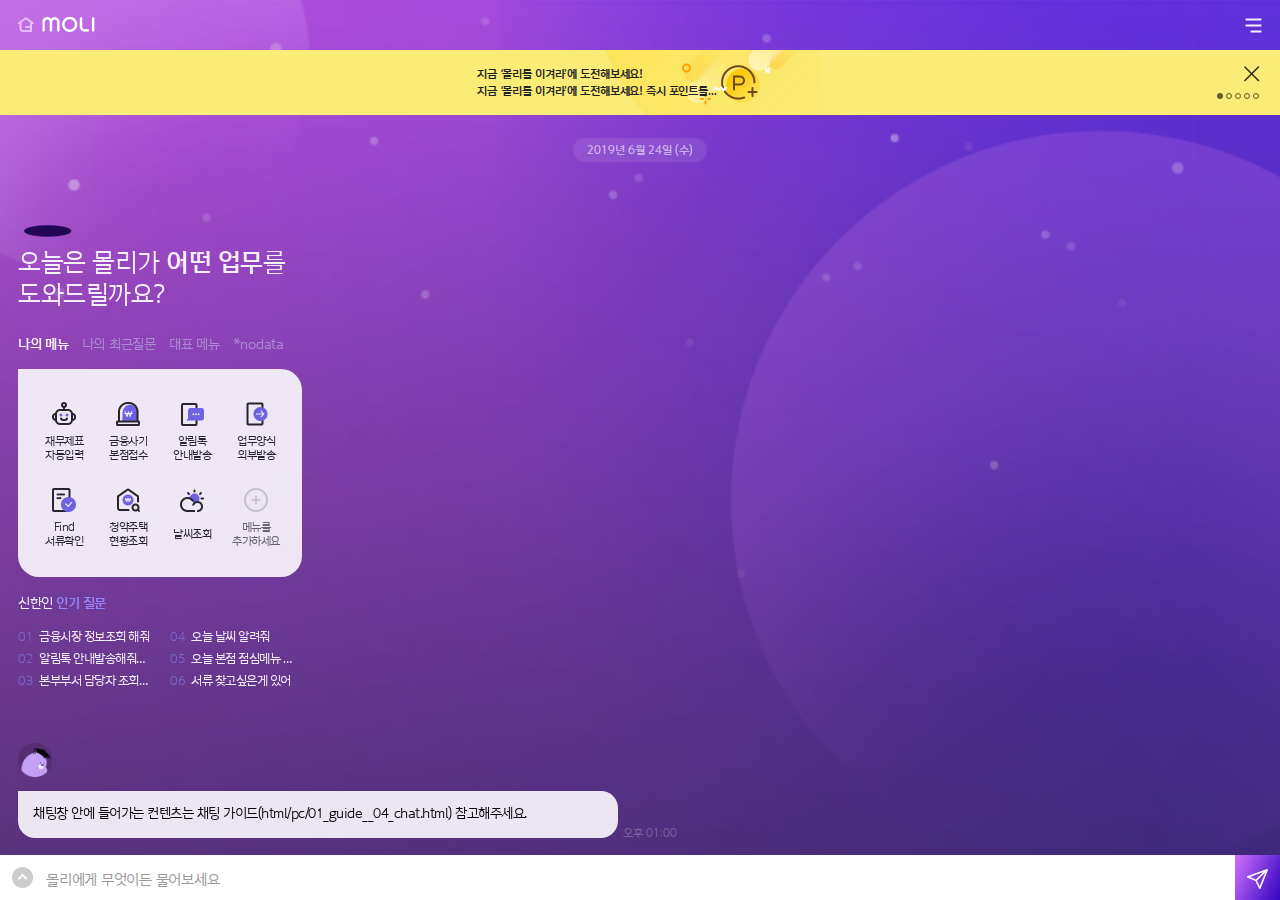
<file: 200518/html/mo/02_menu__01_default.html>
<!DOCTYPE html>
<html lang="ko">
<head>
    <title>신한챗봇몰리</title>
    <meta charset="utf-8" />
    <meta content="width=device-width, initial-scale=1, minimum-scale=1, maximum-scale=1, user-scalable=no, target-densitydpi=medium-dpi" name="viewport" />
    <meta http-equiv="X-UA-Compatible" content="IE=edge">

    <meta http-equiv="pragma" content="no-cache" /> <!-- 캐시 사용하지 않는 메타 -->
    <meta http-equiv="Cache-Control" content="no-cache" /> <!-- 캐시 사용하지 않는 메타 -->
    <meta http-equiv="Expires" content="0" /> <!-- 캐시 사용하지 않는 메타 -->
    <meta name="robots" content="noindex, nofollow"><!-- 검색엔진에 노출되지 않게 하는 메타. 상용적용시에는 이부분을 꼭 삭제해주세요!!! -->

    <meta name="msapplication-TileColor" content="#000000"><!-- 모바일 header color -->

    <!-- Plug-In Common
    ================================================== -->
    <script type="text/javascript" src="../../resources/js/lib/jquery/jquery-1.9.1.min.js" ></script>
    <link rel="stylesheet" href="../../resources/css/lib/jquery-ui.css">
    <script type="text/javascript" src="../../resources/js/lib/jquery.ui/jquery-ui.js"></script>

    <link rel="stylesheet" href="../../resources/css/lib/swiper.css">
    <script src="../../resources/js/lib/swiper/swiper.js"></script>



    <!-- Plug-In Mobile Only
    ================================================== -->
    <script type="text/javascript" src="../../resources/js/lib/jquery.ui/jquery.ui.touch-punch.js"></script>

    <!-- front ui CSS
    ================================================== -->
    <link rel="stylesheet" type="text/css" href="../../resources/css/moli.mo.css" media="all">




    <!-- front ui javascript Mo  -->
    <script type="text/javascript" src="../../resources/js/temp-common.js" ></script>
    <script type="text/javascript" src="../../resources/js/ui.mo.js" ></script>



    <script type="text/javascript">

        $( function() {

            /*1 스크롤 관련 삭제 20191231
            //aside init
            //$(".js-aside").mCustomScrollbar();

            //2 chatting init
            $(".js-chat").mCustomScrollbar({
                axis:"y",
                callbacks:{
                    onScroll:function(){
                        console.log("onScroll..");
                    },
                    onScrollStart:function(){
                        console.log("onScrollStart..");
                    },
                    whileScrolling:function(){//20190806 event onScroll >> whileScrolling 로 수정
                        //console.log("Content scrolled...", this.mcs.top, $(this).outerHeight() );

                        /!*맨아래로 버튼 show/hide*!/
                        var scrollpos = $(this).outerHeight() - $(this).find('.mCSB_container').outerHeight();
                        if ( scrollpos < this.mcs.top ) {
                            $('.js-go-bottom').removeClass('hide');
                        }else{
                            $('.js-go-bottom').addClass('hide');
                        }
                        //
                    }
                }
            });*/


            //3 스크롤 관련 추가 20191231
            $(".js-chat").wrap("<div class='chat js-chat'><div class='mCustomScrollBox '></div></div>");
            $(".js-chat").find('.js-chat').removeClass('chat js-chat').addClass('mCSB_container');


            //3 스크롤 관련 추가 20191231
            $(".js-aside").wrap("<div class='aside js-aside'><div class='mCustomScrollBox '></div></div>");
            $(".js-aside").find('.js-aside').removeClass('aside js-aside').addClass('mCSB_container');




            //스와이퍼 너무 일찍 init 되서 딜레이줌(오른쪽 끝 짤림)
            setTimeout(function(){

                /* Comment : 20200511 삭제 | 메인 메뉴 swiper  */

                // 20200511 추가 : 신한인 인기질문 swiper 추가
                if ($('.js-aside-fame-swiper .fame-item').length > 1 ){
                    var fameListSwiper = new Swiper($('.js-aside-fame-swiper'), {
                        spaceBetween: 22,
                        speed:300,
                        observer: true,
                        observeParents: true,
                        navigation: {
                            nextEl: '.btn-arrow.next',
                            prevEl: '.btn-arrow.prev',
                        },
                        pagination: {
                            el: '.swiper-pagination',
                            clickable: true,
                        },
                    });
                }

                /* Comment : 200424 삭제 | 추천키워드 swiper 삭제 */

                //디폴트 맨아래로
                //$(".js-chat").mCustomScrollbar("scrollTo","bottom",{scrollInertia:0});

            }, 300);


            //test
            //asideOpen(3);

            eventSwiperInit(); /* 200429 추가 | 이벤트 swiper 실행 함수 추가 */
        });


        /*4 - 20191231 스크롤 관련 추가*/
        $(document).ready(function() {
            //console.log("ready");

            $('.js-chat .mCustomScrollBox').scroll(function(event){
                //console.log("scrolled...", $('.js-chat .mCustomScrollBox').scrollTop(), $('.js-chat .mCSB_container').height() );
                /*맨아래로 버튼 show/hide*/
                var scrollpos = -($(".js-chat").outerHeight() - $('.js-chat .mCSB_container').height());

                //console.log(scrollpos, $(".js-chat").outerHeight());

                if ( scrollpos > $('.js-chat .mCustomScrollBox').scrollTop() ) {
                    $('.js-go-bottom').removeClass('hide');
                }else{
                    $('.js-go-bottom').addClass('hide');
                }
            });

            $('.js-go-bottom').click(function(e){

                $('.js-chat .mCustomScrollBox ').scrollTop($('.js-chat .mCSB_container').height());
            });

        });



        /*텍스트 추가 입력 테스트 버튼 스크롤 하단으로 내려줘야함*/
        function testMsgAdd() {
            //console.log('testMsgAdd');
            $('.js-chat .mCSB_container').append('<div class="c-msg user"><div class="inner">텍스트 추가 입력 테스트<span class="time">오후 01:00</span></div></div>');
            //$(".js-chat").mCustomScrollbar("scrollTo","bottom",{scrollInertia:0});

            //5- 스크롤 하단이동 수정 20191231
            $('.js-chat .mCustomScrollBox ').scrollTop($('.js-chat .mCSB_container').height());
        }
    </script>

</head>
<body>
    <!--hide title-->
    <h1 class="offscreen">신한챗봇 몰리</h1>
    <div class="wrapper">

        <!--S:nav-->
        <div class="nav">
            <h2 class="offscreen">메뉴</h2>
            <!--S:Pc/모바일다름-->
            <div class="hi-moli">
                <a href="#" class="btn-nav-moli">
                    <!-- S : 20200429 수정 | "저를 불러보세요" gif 이미지 삭제, home icon 추가 -->
                    <i class="ico ico-home"></i>
                    <img class="logo" src="../../resources/images/mo/common/logo.png" />
                    <!-- E : 20200429 수정 | "저를 불러보세요" gif 이미지 삭제, home icon 추가 -->
                </a>
            </div>
            <!--E:mo-->

            <!--메뉴버튼-->
            <a href="#" class="btn-aside-open js-btn-aside-open" onclick="asideOpen(0);">
                <i class="ico ico-aside"></i><span class="offscreen">메뉴열기</span>
            </a>

        </div>
        <!--E:nav-->

        <!--S:aside pc 다름-->
        <div class="aside js-aside">

            <!--S: 마크업 PC 다름-->
            <ul class="nav-list js-nav-list">
                <li class="item">
                    <a href="#" class="js-menu-open" data-idx="0" data-href="js-aside-menu" onclick="asideOpen(0);">
                        <em class="lb">전체메뉴</em>
                    </a>
                </li>
                <li class="item">
                    <a href="#" class="js-menu-open" data-idx="1" data-href="js-aside-menu" onclick="asideOpen(1);">
                        <!-- S : 20200429 수정 | 메뉴명 변경 -->
                        <em class="lb">MY 몰리</em>
                        <!-- E : 20200429 수정 | 메뉴명 변경 -->
                    </a>
                </li>
                <li class="item">
                    <a href="#" class="js-menu-open" data-idx="2"  data-href="js-aside-menu" onclick="asideOpen(2);">
                        <em class="lb">최근질문</em>
                    </a>
                </li>
            </ul>

            <!--S:전체메뉴-->
            <div class="aside-cont aside-allmenu js-aside-menu js-aside-menu-0">
                <div class="aside-inner">
                    <h3 class="offscreen">전체메뉴</h3>

                    <!-- S : 20200511 수정 | 전체메뉴 UI 수정 -->
                    <!--S:신한인인기질문-->
                    <div class="fame-wrap">
                        <div class="mtitle">신한인 <em>인기 질문</em></div>
                        <div class="list-wrap js-aside-fame-swiper">
                            <div class="fame-swiper-wrap swiper-wrapper">
                                <ol class="fame-item swiper-slide">
                                    <li><em>01</em><a href="#" class="ellipsis">금융시장 정보조회 해줘</a><span class="num">999+</span></li>
                                    <li><em>02</em><span class="ellipsis">알림톡 안내발송해줘알림톡 안내발송해줘알림톡 안내발송해줘알림톡 안내발송해줘</span><span class="num">999+</span></li>
                                    <li><em>03</em><a href="#" class="ellipsis">본부부서 담당자 조회해줘</a><span class="num">999+</span></li>
                                    <li><em>04</em><a href="#" class="ellipsis">오늘 날씨 알려줘</a><span class="num">999+</span></li>
                                    <li><em>05</em><a href="#" class="ellipsis">오늘 본점 점심메뉴 알려줘</a><span class="num">999+</span></li>
                                </ol>
                                <ol class="fame-item swiper-slide">
                                    <li><em>06</em><a href="#" class="ellipsis">서류 찾고싶은게 있어</a><span class="num">999+</span></li>
                                    <li><em>07</em><a href="#" class="ellipsis">서류 찾고싶은게 있어</a><span class="num">999+</span></li>
                                    <li><em>08</em><a href="#" class="ellipsis">서류 찾고싶은게 있어</a><span class="num">999+</span></li>
                                    <li><em>09</em><a href="#" class="ellipsis">서류 찾고싶은게 있어</a><span class="num">999+</span></li>
                                    <li><em>10</em><a href="#" class="ellipsis">서류 찾고싶은게 있어</a><span class="num">999+</span></li>
                                </ol>
                            </div>
                            <!-- Add Pagination -->
                            <div class="swiper-pagination"></div>
                        </div>
                    </div>
                    <!--E:신한인인기질문-->

                    <!--S:menu-wrap-->
                    <div class="menu-wrap">
                        <div class="menu-header">
                            <div class="mtitle">전체 <em>메뉴</em></div>
                            <select class="ui-sel">
                                <option value="">인기순</option>
                                <option value="">가나다순</option>
                            </select>
                            <a href="#" class="btn-search-menu js-btn-search-menu" onclick="javascript: mmenuSearchToggle();"><i class="ico ico-mmenu-search"></i><span class="offscreen">메뉴 검색</span></a>
                        </div>

                        <div class="mmenu-search-box js-mmenu-search-box">
                            <input type="text" class="js-mmenu-search-keyword" placeholder="메뉴명을 입력하세요." />
                            <a href="#" class="btn-pos" onclick=" javascript: testMmenuSearch('.js-main-menu-wrap');">검색</a>
                        </div>

                        <ul class="list hover js-latest-list">
                            <!-- DESC : 최근메뉴가 없는경우 li.js-latest-item 모두 삭제해주세요 -->
                            <!-- s : repeat -->
                            <li class="item js-latest-item">
                                <!-- 20200515 수정 : 재무제표 자동입력 확인용 추가 -->
                                <a href="#" class="link"><i class="ico ico-mmenu49"></i><em class="lb">재무제표<br>자동입력</em></a>
                                <div class="btns js-btns">
                                    <a href="#" class="btn-mini-fn delete" onclick="javascript: latestMenuRemove($(this));"><i class="ico ico-10-x-purple"></i><span class="offscreen">삭제</span></a>
                                </div>
                            </li>
                            <!-- e : repeat -->
                            <!-- s : repeat -->
                            <li class="item js-latest-item">
                                <a href="#" class="link"><i class="ico ico-mmenu02"></i><em class="lb">알림톡<br>안내발송</em></a>
                                <div class="btns js-btns">
                                    <a href="#" class="btn-mini-fn delete" onclick="javascript: latestMenuRemove($(this));"><i class="ico ico-10-x-purple"></i><span class="offscreen">삭제</span></a>
                                </div>
                            </li>
                            <!-- e : repeat -->
                            <!-- s : repeat -->
                            <li class="item js-latest-item">
                                <a href="#" class="link"><i class="ico ico-mmenu03"></i><em class="lb">금융사기<br>본점접수</em></a>
                                <div class="btns js-btns">
                                    <a href="#" class="btn-mini-fn delete" onclick="javascript: latestMenuRemove($(this));"><i class="ico ico-10-x-purple"></i><span class="offscreen">삭제</span></a>
                                </div>
                            </li>
                            <!-- e : repeat -->
                            <!-- s : repeat - 최근메뉴 없는경우 -->
                            <li class="item js-latest-item">
                                <div class="link add"><i class="ico ico-alert24"></i><em class="lb">최근메뉴가<br>없습니다</em></div>
                            </li>
                            <!-- E : repeat - 최근메뉴 없는경우 -->
                        </ul>

                        <div class="main-menu-wrap js-main-menu-wrap">
                            <!-- S : 검색결과 없는 경우 -->
                            <div class="nodata">
                                <i class="ico ico-nodata-alert"></i>
                                <span class="txt">
                                    검색된 정보가 없습니다.
                                </span>
                            </div>
                            <!-- E : 검색결과 없는 경우 -->

                            <!-- S : 전체메뉴 리스트, 검색결과 있는경우 -->
                            <ul class="menu-list js-menu-list">
                                <li><a href="#" class="btn-mmenu"><i class="ico ico-btn01"></i><span class="lb">금융시장정보조회</span></a></li>
                                <li><a href="#" class="btn-mmenu"><i class="ico ico-btn02"></i><span class="lb">알림톡 안내발송</span></a></li>
                                <li><a href="#" class="btn-mmenu"><i class="ico ico-btn03"></i><span class="lb">금융사기 본점접수</span></a></li>
                                <li><a href="#" class="btn-mmenu"><i class="ico ico-btn04"></i><span class="lb">Find 서류확인</span></a></li>
                                <li><a href="#" class="btn-mmenu"><i class="ico ico-btn05"></i><span class="lb">업무양식 외부발송</span></a></li>
                                <li><a href="#" class="btn-mmenu"><i class="ico ico-btn06"></i><span class="lb">본부부서 담당조회</span></a></li>
                                <li><a href="#" class="btn-mmenu"><i class="ico ico-btn07"></i><span class="lb">금융거래 목적확인</span></a></li>
                                <li><a href="#" class="btn-mmenu"><i class="ico ico-btn08"></i><span class="lb">전세대출 상품추천</span></a></li>
                                <li><a href="#" class="btn-mmenu"><i class="ico ico-btn09"></i><span class="lb">e-HR 정보조회</span></a></li>
                                <li><a href="#" class="btn-mmenu"><i class="ico ico-btn10"></i><span class="lb">청약주택 현황조회</span></a></li>
                                <li><a href="#" class="btn-mmenu"><i class="ico ico-btn11"></i><span class="lb">청약가능 순위점검</span></a></li>
                                <li><a href="#" class="btn-mmenu"><i class="ico ico-btn12"></i><span class="lb">날씨조회</span></a></li>
                                <li><a href="#" class="btn-mmenu"><i class="ico ico-btn13"></i><span class="lb">부서카드 사용내역</span></a></li>
                                <li><a href="#" class="btn-mmenu"><i class="ico ico-btn14"></i><span class="lb">예금상품 간편조회</span></a></li>
                                <li><a href="#" class="btn-mmenu"><i class="ico ico-btn15"></i><span class="lb">펀드수익률 간편조회</span></a></li>
                                <li><a href="#" class="btn-mmenu"><i class="ico ico-btn16"></i><span class="lb">양수도 계좌이동</span></a></li>
                                <li><a href="#" class="btn-mmenu"><i class="ico ico-btn17"></i><span class="lb">신용대출 상품조회</span></a></li>
                                <li><a href="#" class="btn-mmenu"><i class="ico ico-btn18"></i><span class="lb">주택담보 대출접수</span></a></li>
                                <li><a href="#" class="btn-mmenu"><i class="ico ico-btn19"></i><span class="lb">개인사업자 신용평가</span></a></li>
                                <li><a href="#" class="btn-mmenu"><i class="ico ico-btn20"></i><span class="lb">담보대출 한도간편산출</span></a></li>
                                <li><a href="#" class="btn-mmenu"><i class="ico ico-btn21"></i><span class="lb">채무인수 간편안내</span></a></li>
                                <li><a href="#" class="btn-mmenu"><i class="ico ico-btn22"></i><span class="lb">법인월보 간편조회</span></a></li>
                                <li><a href="#" class="btn-mmenu"><i class="ico ico-btn23"></i><span class="lb">통화별 환율내역</span></a></li>
                                <li><a href="#" class="btn-mmenu"><i class="ico ico-btn24"></i><span class="lb">외환타발 송금내도내역</span></a></li>
                                <li><a href="#" class="btn-mmenu"><i class="ico ico-btn25"></i><span class="lb">외환송금 사유코드</span></a></li>
                                <li><a href="#" class="btn-mmenu"><i class="ico ico-btn26"></i><span class="lb">신용장매입 심사안내</span></a></li>
                                <li><a href="#" class="btn-mmenu"><i class="ico ico-btn27"></i><span class="lb">신규서류 간편안내</span></a></li>
                                <li><a href="#" class="btn-mmenu"><i class="ico ico-btn28"></i><span class="lb">공카드 재고조회</span></a></li>
                                <li><a href="#" class="btn-mmenu"><i class="ico ico-btn29"></i><span class="lb">지점월별 손익조회</span></a></li>
                                <li><a href="#" class="btn-mmenu"><i class="ico ico-btn30"></i><span class="lb">경비예산 현황조회</span></a></li>
                                <li><a href="#" class="btn-mmenu"><i class="ico ico-btn31"></i><span class="lb">고객정보 보호관리</span></a></li>
                                <li><a href="#" class="btn-mmenu"><i class="ico ico-btn32"></i><span class="lb">자점검사처리 대상조회</span></a></li>

                                <li><a href="#" class="btn-mmenu"><i class="ico ico-btn33"></i><span class="lb">아파트 시세조회</span></a></li>
                                <li><a href="#" class="btn-mmenu"><i class="ico ico-btn34"></i><span class="lb">주택담보대출 규제비율조회</span></a></li>
                                <li><a href="#" class="btn-mmenu"><i class="ico ico-btn35"></i><span class="lb">담보인정 비율조회</span></a></li>
                                <li><a href="#" class="btn-mmenu"><i class="ico ico-btn36"></i><span class="lb">소액보증금 산출시산</span></a></li>
                                <li><a href="#" class="btn-mmenu"><i class="ico ico-btn37"></i><span class="lb">감정평가 네비게이터</span></a></li>
                                <li><a href="#" class="btn-mmenu"><i class="ico ico-btn38"></i><span class="lb">기업재무등급 시뮬레이션</span></a></li>
                                <li><a href="#" class="btn-mmenu"><i class="ico ico-btn39"></i><span class="lb">기업여신 금리시산</span></a></li>
                                <li><a href="#" class="btn-mmenu"><i class="ico ico-btn40"></i><span class="lb">기업상황별 추천솔루션</span></a></li>
                                <li><a href="#" class="btn-mmenu"><i class="ico ico-btn41"></i><span class="lb">기업여신 전결기준표</span></a></li>
                                <li><a href="#" class="btn-mmenu"><i class="ico ico-btn42"></i><span class="lb">수신담보 대출비교</span></a></li>
                                <li><a href="#" class="btn-mmenu"><i class="ico ico-btn43"></i><span class="lb">고객확인 징구서류</span></a></li>
                                <li><a href="#" class="btn-mmenu"><i class="ico ico-btn44"></i><span class="lb">투자상품 정보조회</span></a></li>
                                <li><a href="#" class="btn-mmenu"><i class="ico ico-btn45"></i><span class="lb">수신상품 금리조회</span></a></li>
                                <li><a href="#" class="btn-mmenu"><i class="ico ico-btn46"></i><span class="lb">점번호 간편조회</span></a></li>
                                <li><a href="#" class="btn-mmenu"><i class="ico ico-btn47"></i><span class="lb">온라인 등기 신청</span></a></li>
                                <li><a href="#" class="btn-mmenu"><i class="ico ico-btn48"></i><span class="lb">외환2D 신청서</span></a></li>
                                <li><a href="#" class="btn-mmenu"><i class="ico ico-btn49"></i><span class="lb">재무제표 자동입력</span></a></li>
                            </ul>
                            <!-- E : 전체메뉴 리스트, 검색결과 있는경우 -->
                        </div>
                    </div>
                    <!--E:menu-wrap-->
                    <!-- E : 20200511 수정 | 전체메뉴 UI 수정 -->
                </div>
            </div>
            <!--E:전체메뉴-->

            <!--S:마이메뉴-->
            <div class="aside-cont aside-mymenu js-aside-menu js-aside-menu-1">
                <div class="aside-inner">
                    <h3 class="offscreen">MY 몰리</h3> <!-- 20200429 수정 | 메뉴명 변경 -->
                    <div class="guide-msg">
                        김신한 과장님,
                        <br><em>즐겨찾는 질문입니다.</em>
                    </div>

                    <!--S:menu-wrap-->
                    <div class="menu-wrap">
                        <!--desc 리스트에 최대8개 -->
                        <!--!등록된메뉴없을때 추가해주새요 item 8개 노출하면 될듯-->
                        <ul class="list hover" style="display: block;">
                            <li class="item">
                                <!-- 20200515 수정 : 재무제표 자동입력 확인용 추가 -->
                                <a href="#" class="link"><i class="ico ico-mmenu49"></i><em class="lb">재무제표<br>자동입력</em></a>
                            </li>
                            <li class="item">
                                <a href="#" class="link"><i class="ico ico-mmenu02"></i><em class="lb">알림톡<br>안내발송</em></a>
                            </li>
                            <li class="item">
                                <a href="#" class="link"><i class="ico ico-mmenu03"></i><em class="lb">금융사기<br>본점접수</em></a>
                            </li>
                            <li class="item">
                                <a href="#" class="link"><i class="ico ico-mmenu04"></i><em class="lb">Find<br>서류확인</em></a>
                            </li>
                            <li class="item">
                                <a href="#" class="link"><i class="ico ico-mmenu05"></i><em class="lb">업무양식<br>외부발송</em></a>
                            </li>
                            <li class="item">
                                <a href="#" class="link"><i class="ico ico-mmenu10"></i><em class="lb">청약주택<br>현황조회</em></a>
                            </li>
                            <li class="item">
                                <!--Desc 한줄일때 lb l1 클래스추가-->
                                <a href="#" class="link"><i class="ico ico-mmenu12"></i><em class="lb l1">날씨조회</em></a>
                            </li>
                            <li class="item">
                                <a href="#" class="link add" onclick="asideOpen(3);"><i class="ico ico-plus30"></i><em class="lb">메뉴를<br>추가하세요</em></a>
                            </li>
                        </ul>
                    </div>
                    <!--E:menu-wrap-->

                    <!--S:인기질문-->
                    <div class="fame-wrap">
                        <div class="mtitle">나의 <em>인기 질문</em></div>
                        <div class="list-wrap js-more-my-target">
                            <ol>
                                <li><em>01</em><a href="#" class="ellipsis" title="금융시장 정보조회 해줘">금융시장 정보조회 해줘</a><span class="num">999+</span></li>
                                <li><em>02</em><span class="ellipsis" title="알림톡 안내발송해줘알림톡 안내발송해줘알림톡 안내발송해줘알림톡 안내발송해줘">알림톡 안내발송해줘알림톡 안내발송해줘알림톡 안내발송해줘알림톡 안내발송해줘</span><span class="num">999+</span></li>
                                <li><em>03</em><a href="#" class="ellipsis">본부부서 담당자 조회해줘</a><span class="num">999+</span></li>
                                <li><em>04</em><a href="#" class="ellipsis">오늘 날씨 알려줘</a><span class="num">999+</span></li>
                                <li><em>05</em><a href="#" class="ellipsis">오늘 본점 점심메뉴 알려줘</a><span class="num">999+</span></li>
                                <li class="hide"><em>06</em><a href="#" class="ellipsis">서류 찾고싶은게 있어</a><span class="num">999+</span></li>
                                <li class="hide"><em>07</em><a href="#" class="ellipsis">서류 찾고싶은게 있어</a><span class="num">999+</span></li>
                                <li class="hide"><em>08</em><a href="#" class="ellipsis">서류 찾고싶은게 있어</a><span class="num">999+</span></li>
                                <li class="hide"><em>09</em><a href="#" class="ellipsis">서류 찾고싶은게 있어</a><span class="num">999+</span></li>
                                <li class="hide"><em>10</em><a href="#" class="ellipsis">서류 찾고싶은게 있어</a><span class="num">999+</span></li>
                            </ol>
                        </div>
                        <a href="#" class="btn-fame-more-view" onclick="questionFold($(this),'.js-more-my-target');"><i class="ico ico-plus"></i><span class="lb">인기 질문 더보기</span></a>
                    </div>
                    <!--E:인기질문-->

                    <!--S:인기질문-nodata-->
                    <div class="fame-wrap">
                        <div class="mtitle">나의 <em>인기 질문</em></div>
                        <div class="nodata" style="display: block;">
                            <i class="ico ico-nochat-dark"></i>
                            <span class="txt">
                            몰리에게 질문하신 내용이 없습니다.
                            <br>AI.몰리와 대화를 시작해 보세요!
                        </span>
                        </div>
                    </div>
                    <!--E:인기질문-nodata-->
                </div>
            </div>
            <!--E:마이메뉴-->
            <!--S:최근질문-->
            <div class="aside-cont aside-question js-aside-menu js-aside-menu-2">
                <div class="aside-inner">
                    <h3 class="offscreen">최근질문</h3>
                    <div class="guide-msg">
                        김신한 과장님,
                        <br><em>최근 몰리에게 질문하신 내용이예요!</em>
                    </div>

                    <!--S:repeat question-wrap-->
                    <div class="question-wrap">
                        <div class="today-box">2019년 6월 24일 (수)</div>
                        <div class="list-wrap">
                            <ul class="list">
                                <li><a href="#" class="link ellipsis">금융시장 정보조회 해줘</a>
                                    <a href="#" class="btn-util-fn"><i class="ico ico-alarm"></i><span class="lb">신고</span></a>
                                </li>
                                <li><span class="link ellipsis">알림톡 안내발송해줘알림톡 안내발송해줘알림톡 안내발송해줘알림톡 안내발송해줘</span>
                                    <a href="#" class="btn-util-fn"><i class="ico ico-alarm"></i><span class="lb">신고</span></a>
                                </li>
                                <li><a href="#" class="link ellipsis">본부부서 담당자 조회해줘</a>
                                    <a href="#" class="btn-util-fn"><i class="ico ico-alarm"></i><span class="lb">신고</span></a>
                                </li>
                                <li><a href="#" class="link ellipsis">오늘 날씨 알려줘</a>
                                    <a href="#" class="btn-util-fn"><i class="ico ico-alarm"></i><span class="lb">신고</span></a>
                                </li>
                                <li><a href="#" class="link ellipsis">오늘 본점 점심메뉴 알려줘</a>
                                    <a href="#" class="btn-util-fn"><i class="ico ico-alarm"></i><span class="lb">신고</span></a>
                                </li>
                                <li><a href="#" class="link ellipsis">서류 찾고싶은게 있어</a>
                                    <a href="#" class="btn-util-fn"><i class="ico ico-alarm"></i><span class="lb">신고</span></a>
                                </li>
                            </ul>
                        </div>
                    </div>
                    <!--E:repeat question-wrap-->

                    <!--S:repeat question-wrap-->
                    <div class="question-wrap">
                        <div class="today-box">2019년 6월 23일 (화)</div>
                        <div class="list-wrap">
                            <ul class="list">
                                <li><a href="#" class="link ellipsis">금융시장 정보조회 해줘</a>
                                    <a href="#" class="btn-util-fn"><i class="ico ico-alarm"></i><span class="lb">신고</span></a>
                                </li>
                                <li><span class="link ellipsis">알림톡 안내발송해줘알림톡 안내발송해줘알림톡 안내발송해줘알림톡 안내발송해줘</span>
                                    <a href="#" class="btn-util-fn"><i class="ico ico-alarm"></i><span class="lb">신고</span></a>
                                </li>
                                <li><a href="#" class="link ellipsis">본부부서 담당자 조회해줘</a>
                                    <a href="#" class="btn-util-fn"><i class="ico ico-alarm"></i><span class="lb">신고</span></a>
                                </li>
                            </ul>
                        </div>
                    </div>
                    <!--E:repeat question-wrap-->

                    <!--S:repeat question-wrap-->
                    <div class="question-wrap">
                        <div class="today-box">2019년 6월 22일 (월)</div>
                        <div class="list-wrap">
                            <ul class="list">
                                <li><a href="#" class="link ellipsis">금융시장 정보조회 해줘</a>
                                    <a href="#" class="btn-util-fn"><i class="ico ico-alarm"></i><span class="lb">신고</span></a>
                                </li>
                                <li><span class="link ellipsis">알림톡 안내발송해줘알림톡 안내발송해줘알림톡 안내발송해줘알림톡 안내발송해줘</span>
                                    <a href="#" class="btn-util-fn"><i class="ico ico-alarm"></i><span class="lb">신고</span></a>
                                </li>
                                <li><a href="#" class="link ellipsis">본부부서 담당자 조회해줘</a>
                                    <a href="#" class="btn-util-fn"><i class="ico ico-alarm"></i><span class="lb">신고</span></a>
                                </li>
                                <li><a href="#" class="link ellipsis">오늘 날씨 알려줘</a>
                                    <a href="#" class="btn-util-fn"><i class="ico ico-alarm"></i><span class="lb">신고</span></a>
                                </li>
                                <li><a href="#" class="link ellipsis">오늘 본점 점심메뉴 알려줘</a>
                                    <a href="#" class="btn-util-fn"><i class="ico ico-alarm"></i><span class="lb">신고</span></a>
                                </li>
                                <li><a href="#" class="link ellipsis">서류 찾고싶은게 있어</a>
                                    <a href="#" class="btn-util-fn"><i class="ico ico-alarm"></i><span class="lb">신고</span></a>
                                </li>
                            </ul>
                        </div>
                    </div>
                    <!--E:repeat question-wrap-->

                    <!--S:최근질문-nodata-->
                    <div class="question-wrap">
                        <div class="nodata middle" style="display: block;">
                            <div class="cell">
                                <i class="ico ico-nochat-dark"></i>
                                <span class="txt">
                                몰리에게 질문하신 내용이 없습니다.
                                <br>AI.몰리와 대화를 시작해 보세요!
                            </span>
                            </div>
                        </div>
                    </div>
                    <!--E:최근질문-nodata-->
                </div>
            </div>
            <!--E:최근질문-->
            <!--S:메뉴편집-->
            <div class="aside-cont aside-menu-edit js-aside-menu js-aside-menu-3">
                <div class="aside-inner">
                    <h3 class="mtitle">메뉴편집</h3>
                    <div class="guide-msg">
                        <em>나의 메뉴를 편집하여</em>
                        <br>사용할 수 있습니다.
                    </div>
                    <!--S:menu-edit-wrap-->
                    <div class="menu-edit-wrap">
                        <div class="header">
                            <div class="fl title"><em>01</em><span>메뉴를 움직여 순서를 변경해보세요.</span></div>
                            <div class="fr"><span class="txt">(최대 8개)</span></div>
                        </div>

                        <!--S:menu-wrap-->
                        <div class="menu-wrap">

                            <ul class="list mymenu-thum js-mymenu-thum">
                                <li class="item"><div class="link add"><i class="ico ico-plus30"></i><em class="lb">메뉴를<br>추가하세요</em></div></li>
                                <li class="item"><div class="link add"><i class="ico ico-plus30"></i><em class="lb">메뉴를<br>추가하세요</em></div></li>
                                <li class="item"><div class="link add"><i class="ico ico-plus30"></i><em class="lb">메뉴를<br>추가하세요</em></div></li>
                                <li class="item"><div class="link add"><i class="ico ico-plus30"></i><em class="lb">메뉴를<br>추가하세요</em></div></li>
                                <li class="item"><div class="link add"><i class="ico ico-plus30"></i><em class="lb">메뉴를<br>추가하세요</em></div></li>
                                <li class="item"><div class="link add"><i class="ico ico-plus30"></i><em class="lb">메뉴를<br>추가하세요</em></div></li>
                                <li class="item"><div class="link add"><i class="ico ico-plus30"></i><em class="lb">메뉴를<br>추가하세요</em></div></li>
                                <li class="item"><div class="link add"><i class="ico ico-plus30"></i><em class="lb">메뉴를<br>추가하세요</em></div></li>
                            </ul>

                            <!--S:선택된나의메뉴-->
                            <ul class="list mymenu-selected js-mymenu-selected"></ul>
                            <!--E:선택된나의메뉴-->

                        </div>
                        <!--E:menu-wrap-->

                        <div class="header">
                            <div class="fl title"><em>02</em><span>새로운 메뉴를 추가해보세요.</span></div>
                        </div>

                        <!--S:menu-wrap-->
                        <div class="menu-wrap">
                            <!--S:기본메뉴목록-->
                            <ul class="list menu-bank-list js-menu-bank">
                                <!-- S : 20200515 추가 | 재무제표 자동입력 확인용 추가 -->
                                <li class="item" data-idx="item-49">
                                    <div class="link"><i class="ico ico-mmenu49"></i><em class="lb">재무제표<br>자동입력</em></div>
                                    <div class="btns js-btns">
                                        <a href="#" class="btn-mini-fn delete" onclick="deleteToMymenu($(this));"><i class="ico ico-10-x"></i><span class="offscreen">삭제</span></a>
                                        <a href="#" class="btn-mini-fn add" onclick="addToMymenu($(this));"><i class="ico ico-10-plus"></i><span class="offscreen">추가</span></a>
                                        <a href="#" class="btn-mini-fn selected" onclick="deleteToMymenu($(this));"><i class="ico ico-10-check"></i><span class="offscreen">삭제</span></a>
                                    </div>
                                </li>
                                <!-- E : 20200515 추가 | 재무제표 자동입력 확인용 추가 -->
                                <li class="item" data-idx="item-1">
                                    <div class="link"><i class="ico ico-mmenu01"></i><em class="lb">금융시장<br>정보조회</em></div>
                                    <div class="btns js-btns">
                                        <a href="#" class="btn-mini-fn delete" onclick="deleteToMymenu($(this));"><i class="ico ico-10-x"></i><span class="offscreen">삭제</span></a>
                                        <a href="#" class="btn-mini-fn add" onclick="addToMymenu($(this));"><i class="ico ico-10-plus"></i><span class="offscreen">추가</span></a>
                                        <a href="#" class="btn-mini-fn selected" onclick="deleteToMymenu($(this));"><i class="ico ico-10-check"></i><span class="offscreen">삭제</span></a>
                                    </div>
                                </li>
                                <li class="item" data-idx="item-2">
                                    <div class="link"><i class="ico ico-mmenu02"></i><em class="lb">알림톡<br>안내발송</em></div>
                                    <div class="btns js-btns">
                                        <a href="#" class="btn-mini-fn delete" onclick="deleteToMymenu($(this));"><i class="ico ico-10-x"></i><span class="offscreen">삭제</span></a>
                                        <a href="#" class="btn-mini-fn add" onclick="addToMymenu($(this));"><i class="ico ico-10-plus"></i><span class="offscreen">추가</span></a>
                                        <a href="#" class="btn-mini-fn selected" onclick="deleteToMymenu($(this));"><i class="ico ico-10-check"></i><span class="offscreen">삭제</span></a>
                                    </div>
                                </li>
                                <li class="item" data-idx="item-3">
                                    <div class="link"><i class="ico ico-mmenu03"></i><em class="lb">금융사기<br>본점접수</em></div>
                                    <div class="btns js-btns">
                                        <a href="#" class="btn-mini-fn delete" onclick="deleteToMymenu($(this));"><i class="ico ico-10-x"></i><span class="offscreen">삭제</span></a>
                                        <a href="#" class="btn-mini-fn add" onclick="addToMymenu($(this));"><i class="ico ico-10-plus"></i><span class="offscreen">추가</span></a>
                                        <a href="#" class="btn-mini-fn selected" onclick="deleteToMymenu($(this));"><i class="ico ico-10-check"></i><span class="offscreen">삭제</span></a>
                                    </div>
                                </li>
                                <li class="item" data-idx="item-4">
                                    <div class="link"><i class="ico ico-mmenu04"></i><em class="lb">Find<br>서류확인</em></div>
                                    <div class="btns js-btns">
                                        <a href="#" class="btn-mini-fn delete" onclick="deleteToMymenu($(this));"><i class="ico ico-10-x"></i><span class="offscreen">삭제</span></a>
                                        <a href="#" class="btn-mini-fn add" onclick="addToMymenu($(this));"><i class="ico ico-10-plus"></i><span class="offscreen">추가</span></a>
                                        <a href="#" class="btn-mini-fn selected" onclick="deleteToMymenu($(this));"><i class="ico ico-10-check"></i><span class="offscreen">삭제</span></a>
                                    </div>
                                </li>
                                <li class="item" data-idx="item-5">
                                    <div class="link"><i class="ico ico-mmenu05"></i><em class="lb">업무양식<br>외부발송</em></div>
                                    <div class="btns js-btns">
                                        <a href="#" class="btn-mini-fn delete" onclick="deleteToMymenu($(this));"><i class="ico ico-10-x"></i><span class="offscreen">삭제</span></a>
                                        <a href="#" class="btn-mini-fn add" onclick="addToMymenu($(this));"><i class="ico ico-10-plus"></i><span class="offscreen">추가</span></a>
                                        <a href="#" class="btn-mini-fn selected" onclick="deleteToMymenu($(this));"><i class="ico ico-10-check"></i><span class="offscreen">삭제</span></a>
                                    </div>
                                </li>
                                <li class="item" data-idx="item-6">
                                    <div class="link"><i class="ico ico-mmenu06"></i><em class="lb">본부부서<br>담당조회</em></div>
                                    <div class="btns js-btns">
                                        <a href="#" class="btn-mini-fn delete" onclick="deleteToMymenu($(this));"><i class="ico ico-10-x"></i><span class="offscreen">삭제</span></a>
                                        <a href="#" class="btn-mini-fn add" onclick="addToMymenu($(this));"><i class="ico ico-10-plus"></i><span class="offscreen">추가</span></a>
                                        <a href="#" class="btn-mini-fn selected" onclick="deleteToMymenu($(this));"><i class="ico ico-10-check"></i><span class="offscreen">삭제</span></a>
                                    </div>
                                </li>
                                <li class="item" data-idx="item-7">
                                    <div class="link"><i class="ico ico-mmenu07"></i><em class="lb">금융거래<br>목적확인</em></div>
                                    <div class="btns js-btns">
                                        <a href="#" class="btn-mini-fn delete" onclick="deleteToMymenu($(this));"><i class="ico ico-10-x"></i><span class="offscreen">삭제</span></a>
                                        <a href="#" class="btn-mini-fn add" onclick="addToMymenu($(this));"><i class="ico ico-10-plus"></i><span class="offscreen">추가</span></a>
                                        <a href="#" class="btn-mini-fn selected" onclick="deleteToMymenu($(this));"><i class="ico ico-10-check"></i><span class="offscreen">삭제</span></a>
                                    </div>
                                </li>
                                <li class="item" data-idx="item-8">
                                    <div class="link"><i class="ico ico-mmenu08"></i><em class="lb">전세대출<br>상품추천</em></div>
                                    <div class="btns js-btns">
                                        <a href="#" class="btn-mini-fn delete" onclick="deleteToMymenu($(this));"><i class="ico ico-10-x"></i><span class="offscreen">삭제</span></a>
                                        <a href="#" class="btn-mini-fn add" onclick="addToMymenu($(this));"><i class="ico ico-10-plus"></i><span class="offscreen">추가</span></a>
                                        <a href="#" class="btn-mini-fn selected" onclick="deleteToMymenu($(this));"><i class="ico ico-10-check"></i><span class="offscreen">삭제</span></a>
                                    </div>
                                </li>
                                <li class="item" data-idx="item-9">
                                    <div class="link"><i class="ico ico-mmenu09"></i><em class="lb">e-HR<br>정보조회</em></div>
                                    <div class="btns js-btns">
                                        <a href="#" class="btn-mini-fn delete" onclick="deleteToMymenu($(this));"><i class="ico ico-10-x"></i><span class="offscreen">삭제</span></a>
                                        <a href="#" class="btn-mini-fn add" onclick="addToMymenu($(this));"><i class="ico ico-10-plus"></i><span class="offscreen">추가</span></a>
                                        <a href="#" class="btn-mini-fn selected" onclick="deleteToMymenu($(this));"><i class="ico ico-10-check"></i><span class="offscreen">삭제</span></a>
                                    </div>
                                </li>
                                <li class="item" data-idx="item-10">
                                    <div class="link"><i class="ico ico-mmenu10"></i><em class="lb">청약주택<br>현황조회</em></div>
                                    <div class="btns js-btns">
                                        <a href="#" class="btn-mini-fn delete" onclick="deleteToMymenu($(this));"><i class="ico ico-10-x"></i><span class="offscreen">삭제</span></a>
                                        <a href="#" class="btn-mini-fn add" onclick="addToMymenu($(this));"><i class="ico ico-10-plus"></i><span class="offscreen">추가</span></a>
                                        <a href="#" class="btn-mini-fn selected" onclick="deleteToMymenu($(this));"><i class="ico ico-10-check"></i><span class="offscreen">삭제</span></a>
                                    </div>
                                </li>
                                <li class="item" data-idx="item-11">
                                    <div class="link"><i class="ico ico-mmenu11"></i><em class="lb">청약<br>주택조회</em></div>
                                    <div class="btns js-btns">
                                        <a href="#" class="btn-mini-fn delete" onclick="deleteToMymenu($(this));"><i class="ico ico-10-x"></i><span class="offscreen">삭제</span></a>
                                        <a href="#" class="btn-mini-fn add" onclick="addToMymenu($(this));"><i class="ico ico-10-plus"></i><span class="offscreen">추가</span></a>
                                        <a href="#" class="btn-mini-fn selected" onclick="deleteToMymenu($(this));"><i class="ico ico-10-check"></i><span class="offscreen">삭제</span></a>
                                    </div>
                                </li>
                                <li class="item" data-idx="item-12">
                                    <!--Desc 한줄일때 lb l1 클래스추가-->
                                    <div class="link"><i class="ico ico-mmenu12"></i><em class="lb l1">날씨조회</em></div>
                                    <div class="btns js-btns">
                                        <a href="#" class="btn-mini-fn delete" onclick="deleteToMymenu($(this));"><i class="ico ico-10-x"></i><span class="offscreen">삭제</span></a>
                                        <a href="#" class="btn-mini-fn add" onclick="addToMymenu($(this));"><i class="ico ico-10-plus"></i><span class="offscreen">추가</span></a>
                                        <a href="#" class="btn-mini-fn selected" onclick="deleteToMymenu($(this));"><i class="ico ico-10-check"></i><span class="offscreen">삭제</span></a>
                                    </div>
                                </li>

                                <!--S: 20190829 add-->
                                <li class="item" data-idx="item-13"><div class="link"><i class="ico ico-mmenu13"></i><em class="lb">부서카드<br>사용내역</em></div><div class="btns js-btns"><a href="#" class="btn-mini-fn delete" onclick="deleteToMymenu($(this));"><i class="ico ico-10-x"></i><span class="offscreen">삭제</span></a><a href="#" class="btn-mini-fn add" onclick="addToMymenu($(this));"><i class="ico ico-10-plus"></i><span class="offscreen">추가</span></a><a href="#" class="btn-mini-fn selected" onclick="deleteToMymenu($(this));"><i class="ico ico-10-check"></i><span class="offscreen">삭제</span></a></div></li>
                                <li class="item" data-idx="item-14"><div class="link"><i class="ico ico-mmenu14"></i><em class="lb">예금상품<br>간편조회</em></div><div class="btns js-btns"><a href="#" class="btn-mini-fn delete" onclick="deleteToMymenu($(this));"><i class="ico ico-10-x"></i><span class="offscreen">삭제</span></a><a href="#" class="btn-mini-fn add" onclick="addToMymenu($(this));"><i class="ico ico-10-plus"></i><span class="offscreen">추가</span></a><a href="#" class="btn-mini-fn selected" onclick="deleteToMymenu($(this));"><i class="ico ico-10-check"></i><span class="offscreen">삭제</span></a></div></li>
                                <li class="item" data-idx="item-15"><div class="link"><i class="ico ico-mmenu15"></i><em class="lb">펀드수익률<br>간편조회</em></div><div class="btns js-btns"><a href="#" class="btn-mini-fn delete" onclick="deleteToMymenu($(this));"><i class="ico ico-10-x"></i><span class="offscreen">삭제</span></a><a href="#" class="btn-mini-fn add" onclick="addToMymenu($(this));"><i class="ico ico-10-plus"></i><span class="offscreen">추가</span></a><a href="#" class="btn-mini-fn selected" onclick="deleteToMymenu($(this));"><i class="ico ico-10-check"></i><span class="offscreen">삭제</span></a></div></li>
                                <li class="item" data-idx="item-16"><div class="link"><i class="ico ico-mmenu16"></i><em class="lb">양수도<br>계좌이동</em></div><div class="btns js-btns"><a href="#" class="btn-mini-fn delete" onclick="deleteToMymenu($(this));"><i class="ico ico-10-x"></i><span class="offscreen">삭제</span></a><a href="#" class="btn-mini-fn add" onclick="addToMymenu($(this));"><i class="ico ico-10-plus"></i><span class="offscreen">추가</span></a><a href="#" class="btn-mini-fn selected" onclick="deleteToMymenu($(this));"><i class="ico ico-10-check"></i><span class="offscreen">삭제</span></a></div></li>
                                <li class="item" data-idx="item-17"><div class="link"><i class="ico ico-mmenu17"></i><em class="lb">신용대출<br>상품조회</em></div><div class="btns js-btns"><a href="#" class="btn-mini-fn delete" onclick="deleteToMymenu($(this));"><i class="ico ico-10-x"></i><span class="offscreen">삭제</span></a><a href="#" class="btn-mini-fn add" onclick="addToMymenu($(this));"><i class="ico ico-10-plus"></i><span class="offscreen">추가</span></a><a href="#" class="btn-mini-fn selected" onclick="deleteToMymenu($(this));"><i class="ico ico-10-check"></i><span class="offscreen">삭제</span></a></div></li>
                                <li class="item" data-idx="item-18"><div class="link"><i class="ico ico-mmenu18"></i><em class="lb">주택담보<br>대출접수</em></div><div class="btns js-btns"><a href="#" class="btn-mini-fn delete" onclick="deleteToMymenu($(this));"><i class="ico ico-10-x"></i><span class="offscreen">삭제</span></a><a href="#" class="btn-mini-fn add" onclick="addToMymenu($(this));"><i class="ico ico-10-plus"></i><span class="offscreen">추가</span></a><a href="#" class="btn-mini-fn selected" onclick="deleteToMymenu($(this));"><i class="ico ico-10-check"></i><span class="offscreen">삭제</span></a></div></li>
                                <li class="item" data-idx="item-19"><div class="link"><i class="ico ico-mmenu19"></i><em class="lb">개인사업자<br>신용평가</em></div><div class="btns js-btns"><a href="#" class="btn-mini-fn delete" onclick="deleteToMymenu($(this));"><i class="ico ico-10-x"></i><span class="offscreen">삭제</span></a><a href="#" class="btn-mini-fn add" onclick="addToMymenu($(this));"><i class="ico ico-10-plus"></i><span class="offscreen">추가</span></a><a href="#" class="btn-mini-fn selected" onclick="deleteToMymenu($(this));"><i class="ico ico-10-check"></i><span class="offscreen">삭제</span></a></div></li>
                                <li class="item" data-idx="item-20"><div class="link"><i class="ico ico-mmenu20"></i><em class="lb">담보대출<br>한도간편산출</em></div><div class="btns js-btns"><a href="#" class="btn-mini-fn delete" onclick="deleteToMymenu($(this));"><i class="ico ico-10-x"></i><span class="offscreen">삭제</span></a><a href="#" class="btn-mini-fn add" onclick="addToMymenu($(this));"><i class="ico ico-10-plus"></i><span class="offscreen">추가</span></a><a href="#" class="btn-mini-fn selected" onclick="deleteToMymenu($(this));"><i class="ico ico-10-check"></i><span class="offscreen">삭제</span></a></div></li>
                                <li class="item" data-idx="item-21"><div class="link"><i class="ico ico-mmenu21"></i><em class="lb">채무인수<br>간편안내</em></div><div class="btns js-btns"><a href="#" class="btn-mini-fn delete" onclick="deleteToMymenu($(this));"><i class="ico ico-10-x"></i><span class="offscreen">삭제</span></a><a href="#" class="btn-mini-fn add" onclick="addToMymenu($(this));"><i class="ico ico-10-plus"></i><span class="offscreen">추가</span></a><a href="#" class="btn-mini-fn selected" onclick="deleteToMymenu($(this));"><i class="ico ico-10-check"></i><span class="offscreen">삭제</span></a></div></li>
                                <li class="item" data-idx="item-22"><div class="link"><i class="ico ico-mmenu22"></i><em class="lb">법인월보<br>간편조회</em></div><div class="btns js-btns"><a href="#" class="btn-mini-fn delete" onclick="deleteToMymenu($(this));"><i class="ico ico-10-x"></i><span class="offscreen">삭제</span></a><a href="#" class="btn-mini-fn add" onclick="addToMymenu($(this));"><i class="ico ico-10-plus"></i><span class="offscreen">추가</span></a><a href="#" class="btn-mini-fn selected" onclick="deleteToMymenu($(this));"><i class="ico ico-10-check"></i><span class="offscreen">삭제</span></a></div></li>
                                <li class="item" data-idx="item-23"><div class="link"><i class="ico ico-mmenu23"></i><em class="lb">통화별<br>환율내역</em></div><div class="btns js-btns"><a href="#" class="btn-mini-fn delete" onclick="deleteToMymenu($(this));"><i class="ico ico-10-x"></i><span class="offscreen">삭제</span></a><a href="#" class="btn-mini-fn add" onclick="addToMymenu($(this));"><i class="ico ico-10-plus"></i><span class="offscreen">추가</span></a><a href="#" class="btn-mini-fn selected" onclick="deleteToMymenu($(this));"><i class="ico ico-10-check"></i><span class="offscreen">삭제</span></a></div></li>
                                <li class="item" data-idx="item-24"><div class="link"><i class="ico ico-mmenu24"></i><em class="lb">외환타발<br>송금내도내역</em></div><div class="btns js-btns"><a href="#" class="btn-mini-fn delete" onclick="deleteToMymenu($(this));"><i class="ico ico-10-x"></i><span class="offscreen">삭제</span></a><a href="#" class="btn-mini-fn add" onclick="addToMymenu($(this));"><i class="ico ico-10-plus"></i><span class="offscreen">추가</span></a><a href="#" class="btn-mini-fn selected" onclick="deleteToMymenu($(this));"><i class="ico ico-10-check"></i><span class="offscreen">삭제</span></a></div></li>
                                <li class="item" data-idx="item-25"><div class="link"><i class="ico ico-mmenu25"></i><em class="lb">외환송금<br>사유코드</em></div><div class="btns js-btns"><a href="#" class="btn-mini-fn delete" onclick="deleteToMymenu($(this));"><i class="ico ico-10-x"></i><span class="offscreen">삭제</span></a><a href="#" class="btn-mini-fn add" onclick="addToMymenu($(this));"><i class="ico ico-10-plus"></i><span class="offscreen">추가</span></a><a href="#" class="btn-mini-fn selected" onclick="deleteToMymenu($(this));"><i class="ico ico-10-check"></i><span class="offscreen">삭제</span></a></div></li>
                                <li class="item" data-idx="item-26"><div class="link"><i class="ico ico-mmenu26"></i><em class="lb">신용장매입<br>심사안내</em></div><div class="btns js-btns"><a href="#" class="btn-mini-fn delete" onclick="deleteToMymenu($(this));"><i class="ico ico-10-x"></i><span class="offscreen">삭제</span></a><a href="#" class="btn-mini-fn add" onclick="addToMymenu($(this));"><i class="ico ico-10-plus"></i><span class="offscreen">추가</span></a><a href="#" class="btn-mini-fn selected" onclick="deleteToMymenu($(this));"><i class="ico ico-10-check"></i><span class="offscreen">삭제</span></a></div></li>
                                <li class="item" data-idx="item-27"><div class="link"><i class="ico ico-mmenu27"></i><em class="lb">신규서류<br>간편안내</em></div><div class="btns js-btns"><a href="#" class="btn-mini-fn delete" onclick="deleteToMymenu($(this));"><i class="ico ico-10-x"></i><span class="offscreen">삭제</span></a><a href="#" class="btn-mini-fn add" onclick="addToMymenu($(this));"><i class="ico ico-10-plus"></i><span class="offscreen">추가</span></a><a href="#" class="btn-mini-fn selected" onclick="deleteToMymenu($(this));"><i class="ico ico-10-check"></i><span class="offscreen">삭제</span></a></div></li>
                                <li class="item" data-idx="item-28"><div class="link"><i class="ico ico-mmenu28"></i><em class="lb">공카드<br>재고조회</em></div><div class="btns js-btns"><a href="#" class="btn-mini-fn delete" onclick="deleteToMymenu($(this));"><i class="ico ico-10-x"></i><span class="offscreen">삭제</span></a><a href="#" class="btn-mini-fn add" onclick="addToMymenu($(this));"><i class="ico ico-10-plus"></i><span class="offscreen">추가</span></a><a href="#" class="btn-mini-fn selected" onclick="deleteToMymenu($(this));"><i class="ico ico-10-check"></i><span class="offscreen">삭제</span></a></div></li>
                                <li class="item" data-idx="item-29"><div class="link"><i class="ico ico-mmenu29"></i><em class="lb">지점월별<br>손익조회</em></div><div class="btns js-btns"><a href="#" class="btn-mini-fn delete" onclick="deleteToMymenu($(this));"><i class="ico ico-10-x"></i><span class="offscreen">삭제</span></a><a href="#" class="btn-mini-fn add" onclick="addToMymenu($(this));"><i class="ico ico-10-plus"></i><span class="offscreen">추가</span></a><a href="#" class="btn-mini-fn selected" onclick="deleteToMymenu($(this));"><i class="ico ico-10-check"></i><span class="offscreen">삭제</span></a></div></li>
                                <li class="item" data-idx="item-30"><div class="link"><i class="ico ico-mmenu30"></i><em class="lb">경비예산<br>현황조회</em></div><div class="btns js-btns"><a href="#" class="btn-mini-fn delete" onclick="deleteToMymenu($(this));"><i class="ico ico-10-x"></i><span class="offscreen">삭제</span></a><a href="#" class="btn-mini-fn add" onclick="addToMymenu($(this));"><i class="ico ico-10-plus"></i><span class="offscreen">추가</span></a><a href="#" class="btn-mini-fn selected" onclick="deleteToMymenu($(this));"><i class="ico ico-10-check"></i><span class="offscreen">삭제</span></a></div></li>
                                <li class="item" data-idx="item-31"><div class="link"><i class="ico ico-mmenu31"></i><em class="lb">고객정보<br>보호관리</em></div><div class="btns js-btns"><a href="#" class="btn-mini-fn delete" onclick="deleteToMymenu($(this));"><i class="ico ico-10-x"></i><span class="offscreen">삭제</span></a><a href="#" class="btn-mini-fn add" onclick="addToMymenu($(this));"><i class="ico ico-10-plus"></i><span class="offscreen">추가</span></a><a href="#" class="btn-mini-fn selected" onclick="deleteToMymenu($(this));"><i class="ico ico-10-check"></i><span class="offscreen">삭제</span></a></div></li>
                                <li class="item" data-idx="item-32"><div class="link"><i class="ico ico-mmenu32"></i><em class="lb">자점검사처리<br>대상조회</em></div><div class="btns js-btns"><a href="#" class="btn-mini-fn delete" onclick="deleteToMymenu($(this));"><i class="ico ico-10-x"></i><span class="offscreen">삭제</span></a><a href="#" class="btn-mini-fn add" onclick="addToMymenu($(this));"><i class="ico ico-10-plus"></i><span class="offscreen">추가</span></a><a href="#" class="btn-mini-fn selected" onclick="deleteToMymenu($(this));"><i class="ico ico-10-check"></i><span class="offscreen">삭제</span></a></div></li>
                                <!--E: 20190829 add-->
                            </ul>
                            <!--E:기본메뉴목록-->
                        </div>
                        <!--E:menu-wrap-->

                        <div class="btn-list-group">
                            <a href="#" class="btn-pos h42">저장</a>
                        </div>


                    </div>
                    <!--E:menu-edit-wrap-->

                </div>
            </div>
            <!--E:메뉴편집-->

            <!--S:서류관리-->
            <div class="aside-cont aside-doc-manager js-aside-menu js-aside-menu-4">
                <div class="aside-inner">
                    <h3 class="mtitle">서류관리</h3>
                    <div class="guide-msg">
                        <em>자주쓰는 서류 목록을</em>
                        <br>관리할 수 있습니다.
                    </div>

                    <!--S:그룹추가버튼-->
                    <div class="btn-list-group">
                        <a href="#" class="btn-pos h42">
                            <i class="ico bico-plus"></i>
                            <span>그룹 추가</span>
                        </a>
                    </div>
                    <!--E:그룹추가버튼-->

                    <!--S:문서그룹-->
                    <div class="doc-group">
                        <!--S:문서그룹리스트-->
                        <div class="doc-group-list">
                            <!--S:repeat group-->
                            <!--Desc:
								상단에 btn-doc-more js-btn-doc-n 버튼명과 메뉴명 맞춰야함
								- data-href="js-doc-menu-1"
								- data-link="js-btn-doc-1"
								서류관리 메뉴같은경우 5개까지 가능
								메뉴 5개 생성필요
							-->
                            <div class="group js-doc-group">
                                <div class="header">
                                    <div class="fl title ellipsis">자주쓰는서류 1</div>
                                    <div class="fr">
                                        <a href="#" class="btn-doc-more js-link-more-menu js-btn-doc-1" data-href="js-doc-menu-1"><i class="ico ico-more18 js-tooltip" title="메뉴더보기"></i><span class="offscreen">열기</span></a>
                                    </div>
                                </div>
                                <div class="cont">
                                    <ul class="doc-list">
                                        <!--Desc:
										- 말줄임 ellipsis class 추가
										-->
                                        <li><a href="#" class="ellipsis">사업자등록증사업 자등록증사업자등록증사 업자등록증 사업자등록증</a></li>
                                        <li><em class="ellipsis" >부가세과세표준증명원(2019년)</em></li>
                                        <li><em class="ellipsis" >국세완납증명원(2018년)</em></li>
                                        <li><em class="ellipsis" >지방세완납증명원(2019년)</em></li>
                                    </ul>
                                </div>
                                <a href="#" class="btn-doc-fold js-link-doc-fold" onclick="docManagerGroupToggle($(this), '.js-doc-group');"><i class="ico ico-plus18"></i><span class="offscreen">열기</span></a>

                                <!--S:docmoremenu-->
                                <div class="js-doc-menu-1 doc-manager more-menu js-more-menu" data-link="js-btn-doc-1">
                                    <ul class="more-menu-list">
                                        <li class="item">
                                            <a href="#" class="link"><em class="lb">그룹명변경</em></a>
                                        </li>
                                        <li class="item">
                                            <a href="#" class="link"><em class="lb">서류관리</em></a>
                                        </li>
                                        <li class="item">
                                            <a href="#" class="link"><em class="lb">그룹삭제</em></a>
                                        </li>
                                    </ul>
                                </div>
                                <!--E:docmoremenu-->
                            </div>
                            <!--E:repeat group-->

                            <!--S:repeat group-->
                            <div class="group js-doc-group">
                                <div class="header">
                                    <div class="fl title ellipsis">자주쓰는서류 2</div>
                                    <div class="fr">
                                        <a href="#" class="btn-doc-more js-link-more-menu js-btn-doc-2" data-href="js-doc-menu-2"><i class="ico ico-more18 js-tooltip" title="메뉴더보기"></i><span class="offscreen">열기</span></a>
                                    </div>
                                </div>
                                <div class="cont">
                                    <ul class="doc-list">
                                        <li><em class="ellipsis">사업자등록증사업 자등록증사업자등록증사 업자등록증 사업자등록증</em></li>
                                        <li><em>부가세과세표준증명원(2019년)</em></li>
                                        <li><em>국세완납증명원(2018년)</em></li>
                                        <li><em>지방세완납증명원(2019년)</em></li>
                                        <li><em>지방세완납증명원(2019년)</em></li>
                                        <li><em>지방세완납증명원(2019년)</em></li>
                                        <li><em>지방세완납증명원(2019년)</em></li>
                                        <li><em>지방세완납증명원(2019년)</em></li>
                                        <li><em>지방세완납증명원(2019년)</em></li>
                                        <li><em>지방세완납증명원(2019년)</em></li>
                                        <li><em>지방세완납증명원(2019년)</em></li>
                                        <li><em>지방세완납증명원(2019년)</em></li>
                                        <li><em>지방세완납증명원(2019년)</em></li>
                                        <li><em>지방세완납증명원(2019년)</em></li>
                                        <li><em>지방세완납증명원(2019년)</em></li>
                                        <li><em>지방세완납증명원(2019년)</em></li>
                                        <li><em>지방세완납증명원(2019년)</em></li>
                                        <li><em>지방세완납증명원(2019년)</em></li>
                                        <li><em>지방세완납증명원(2019년)</em></li>
                                        <li><em>지방세완납증명원(2019년)</em></li>
                                        <li><em>지방세완납증명원(2019년)</em></li>
                                        <li><em>지방세완납증명원(2019년)</em></li>
                                        <li><em>지방세완납증명원(2019년)</em></li>
                                        <li><em>지방세완납증명원(2019년)</em></li>
                                        <li><em>지방세완납증명원(2019년)</em></li>
                                        <li><em>지방세완납증명원(2019년)</em></li>
                                        <li><em>지방세완납증명원(2019년)</em></li>
                                        <li><em>지방세완납증명원(2019년)</em></li>
                                        <li><em>지방세완납증명원(2019년)</em></li>
                                        <li><em>지방세완납증명원(2019년)</em></li>
                                        <li><em>지방세완납증명원(2019년)</em></li>
                                        <li><em>지방세완납증명원(2019년)</em></li>
                                        <li><em>지방세완납증명원(2019년)</em></li>
                                        <li><em>지방세완납증명원(2019년)</em></li>
                                        <li><em>지방세완납증명원(2019년)</em></li>
                                        <li><em>지방세완납증명원(2019년)</em></li>
                                    </ul>
                                </div>
                                <a href="#" class="btn-doc-fold js-link-doc-fold" onclick="docManagerGroupToggle($(this), '.js-doc-group');"><i class="ico ico-plus18"></i><span class="offscreen">열기</span></a>

                                <div class="js-doc-menu-2 doc-manager more-menu js-more-menu" data-link="js-btn-doc-2">
                                    <ul class="more-menu-list">
                                        <li class="item">
                                            <a href="#" class="link"><em class="lb">그룹명변경</em></a>
                                        </li>
                                        <li class="item">
                                            <a href="#" class="link"><em class="lb">서류관리</em></a>
                                        </li>
                                        <li class="item">
                                            <a href="#" class="link"><em class="lb">그룹삭제</em></a>
                                        </li>
                                    </ul>
                                </div>
                                <!--E:docmoremenu-->
                            </div>
                            <!--E:repeat group-->

                            <!--S:repeat group-->
                            <div class="group js-doc-group">
                                <div class="header">
                                    <div class="fl title ellipsis">자주쓰는서류 3</div>
                                    <div class="fr">
                                        <a href="#" class="btn-doc-more js-link-more-menu js-btn-doc-3" data-href="js-doc-menu-3"><i class="ico ico-more18 js-tooltip" title="메뉴더보기"></i><span class="offscreen">열기</span></a>
                                    </div>
                                </div>
                                <div class="cont">
                                    <ul class="doc-list">
                                        <li><em class="ellipsis">사업자등록증사업 자등록증사업자등록증사 업자등록증 사업자등록증</em></li>
                                        <li><em>부가세과세표준증명원(2019년)</em></li>
                                        <li><em>국세완납증명원(2018년)</em></li>
                                        <li><em>지방세완납증명원(2019년)</em></li>
                                    </ul>
                                </div>
                                <a href="#" class="btn-doc-fold js-link-doc-fold" onclick="docManagerGroupToggle($(this), '.js-doc-group');"><i class="ico ico-plus18"></i><span class="offscreen">열기</span></a>

                                <!--S:docmoremenu-->
                                <div class="js-doc-menu-3 doc-manager more-menu js-more-menu" data-link="js-btn-doc-3">
                                    <ul class="more-menu-list">
                                        <li class="item">
                                            <a href="#" class="link"><em class="lb">그룹명변경</em></a>
                                        </li>
                                        <li class="item">
                                            <a href="#" class="link"><em class="lb">서류관리</em></a>
                                        </li>
                                        <li class="item">
                                            <a href="#" class="link"><em class="lb">그룹삭제</em></a>
                                        </li>
                                    </ul>
                                </div>
                                <!--E:docmoremenu-->
                            </div>
                            <!--E:repeat group-->

                            <!--S:repeat group-->
                            <div class="group js-doc-group">
                                <div class="header">
                                    <div class="fl title ellipsis">자주쓰는서류 4</div>
                                    <div class="fr">
                                        <a href="#" class="btn-doc-more js-link-more-menu js-btn-doc-4" data-href="js-doc-menu-4"><i class="ico ico-more18 js-tooltip" title="메뉴더보기"></i><span class="offscreen">열기</span></a>
                                    </div>
                                </div>
                                <div class="cont">
                                    <ul class="doc-list">
                                        <li><em class="ellipsis">사업자등록증사업 자등록증사업자등록증사 업자등록증 사업자등록증</em></li>
                                        <li><em>부가세과세표준증명원(2019년)</em></li>
                                        <li><em>국세완납증명원(2018년)</em></li>
                                        <li><em>지방세완납증명원(2019년)</em></li>
                                    </ul>
                                </div>
                                <a href="#" class="btn-doc-fold js-link-doc-fold" onclick="docManagerGroupToggle($(this), '.js-doc-group');"><i class="ico ico-plus18"></i><span class="offscreen">열기</span></a>

                                <!--S:docmoremenu-->
                                <div class="js-doc-menu-4 doc-manager more-menu js-more-menu" data-link="js-btn-doc-4">
                                    <ul class="more-menu-list">
                                        <li class="item">
                                            <a href="#" class="link"><em class="lb">그룹명변경</em></a>
                                        </li>
                                        <li class="item">
                                            <a href="#" class="link"><em class="lb">서류관리</em></a>
                                        </li>
                                        <li class="item">
                                            <a href="#" class="link"><em class="lb">그룹삭제</em></a>
                                        </li>
                                    </ul>
                                </div>
                                <!--E:docmoremenu-->
                            </div>
                            <!--E:repeat group-->

                            <!--S:repeat group 그룹생성시-->
                            <div class="group js-doc-group">
                                <div class="header">
                                    <div class="fl title ellipsis">자주쓰는서류 5</div>
                                    <div class="fr">
                                        <a href="#" class="btn-doc-more js-link-more-menu js-btn-doc-5" data-href="js-doc-menu-5"><i class="ico ico-more18 js-tooltip" title="메뉴더보기"></i><span class="offscreen">열기</span></a>
                                    </div>
                                </div>
                                <div class="cont" style="display: block;">
                                    <ul class="doc-list">
                                        <li><a href="#" class="ellipsis">서류를 추가해주세요!</a></li>
                                    </ul>
                                </div>
                                <a href="#" class="btn-doc-fold js-link-doc-fold is-active" onclick="docManagerGroupToggle($(this), '.js-doc-group');"><i class="ico ico-plus18"></i><span class="offscreen">열기</span></a>

                                <!--S:docmoremenu-->
                                <div class="js-doc-menu-5 doc-manager more-menu js-more-menu" data-link="js-btn-doc-5">
                                    <ul class="more-menu-list">
                                        <li class="item">
                                            <a href="#" class="link"><em class="lb">그룹명변경</em></a>
                                        </li>
                                        <li class="item">
                                            <a href="#" class="link"><em class="lb">서류관리</em></a>
                                        </li>
                                        <li class="item">
                                            <a href="#" class="link"><em class="lb">그룹삭제</em></a>
                                        </li>
                                    </ul>
                                </div>
                                <!--E:docmoremenu-->
                            </div>
                            <!--E:repeat group-->


                            <!--S:repeat group 그룹없을때-->
                            <div class="group js-doc-group">
                                <div class="nodata" style="display: block;">
                                    <i class="ico ico-nodata-alert"></i>
                                    <span class="txt">
                                    그룹을 추가해주세요!
                                </span>
                                </div>
                            </div>
                            <!--E:repeat group-->

                        </div>
                        <!--E:문서그룹리스트-->
                    </div>
                    <!--E:문서그룹-->

                </div>
            </div>
            <!--E:서류관리-->

            <!--S : 20200511 추가-->
            <!--S: 메일그룹 관리 -->
            <div class="aside-cont aside-mail-manager js-aside-menu js-aside-menu-7">
                <div class="aside-inner">
                    <h3 class="mtitle">메일그룹 관리</h3>
                    <div class="guide-msg">
                        <em>자주쓰는 메일 주소를</em>
                        <br>관리할 수 있습니다.
                    </div>

                    <!--S:그룹추가버튼-->
                    <div class="btn-list-group">
                        <a href="#" class="btn-pos h42" onclick="javascript:$('.pop-mail-group-manager').dialog('open');">
                            <i class="ico bico-plus"></i>
                            <span>그룹 추가</span>
                        </a>
                    </div>
                    <!--E:그룹추가버튼-->

                    <!--S:메일그룹-->
                    <div class="doc-group">
                        <!--S:메일그룹리스트-->
                        <div class="doc-group-list">
                            <!--S:repeat group-->
                            <!--Desc:
								상단에 btn-mail-more js-btn-mail-n 버튼명과 메뉴명 맞춰야함
								- data-href="js-mail-menu-1"
								- data-link="js-btn-mail-1"
							-->
                            <div class="group js-mail-group">
                                <div class="header">
                                    <div class="fl title ellipsis">여신 기획부 (3)</div>
                                    <div class="fr">
                                        <a href="#" class="btn-doc-more js-link-more-menu js-btn-mail-1" data-href="js-mail-menu-1"><i class="ico ico-more18"></i><span class="offscreen">열기</span></a>
                                    </div>
                                </div>
                                <div class="cont">
                                    <ul class="doc-list">
                                        <!--Desc:
										- 말줄임 ellipsis class 추가
										-->
                                        <li><a href="#" class="ellipsis">김길동 (kim12345@mailaddress.co.kr)</a></li>
                                        <li><em class="ellipsis" >이신한 (kim12345@mailaddress.co.kr)</em></li>
                                        <li><em class="ellipsis" >홍길동 (kim12345@mailaddress.co.kr)</em></li>
                                    </ul>
                                </div>
                                <a href="#" class="btn-doc-fold js-link-doc-fold" onclick="docManagerGroupToggle($(this), '.js-mail-group');"><i class="ico ico-plus18"></i><span class="offscreen">열기</span></a>

                                <!--S:docmoremenu-->
                                <div class="js-mail-menu-1 doc-manager more-menu js-more-menu" data-link="js-btn-mail-1">
                                    <ul class="more-menu-list">
                                        <li class="item">
                                            <a href="#" class="link" onclick="javascript:$('.pop-mail-group-manager').dialog('open');"><em class="lb">그룹편집</em></a>
                                        </li>
                                        <li class="item">
                                            <a href="#" class="link"><em class="lb">그룹삭제</em></a>
                                        </li>
                                    </ul>
                                </div>
                                <!--E:docmoremenu-->
                            </div>
                            <!--E:repeat group-->

                            <!--S:repeat group -->
                            <div class="group js-mail-group">
                                <div class="header">
                                    <div class="fl title ellipsis">국내 영업부 (6)</div>
                                    <div class="fr">
                                        <a href="#" class="btn-doc-more js-link-more-menu js-btn-mail-2" data-href="js-mail-menu-2"><i class="ico ico-more18"></i><span class="offscreen">열기</span></a>
                                    </div>
                                </div>
                                <div class="cont">
                                    <ul class="doc-list">
                                        <!--Desc:
										- 말줄임 ellipsis class 추가
										-->
                                        <li><a href="#" class="ellipsis">김길동 (kim12345@mailaddress.co.kr)</a></li>
                                        <li><em class="ellipsis" >이신한 (kim12345@mailaddress.co.kr)</em></li>
                                        <li><em class="ellipsis" >홍길동 (kim12345@mailaddress.co.kr)</em></li>
                                        <li><a href="#" class="ellipsis">김길동 (kim12345@mailaddress.co.kr)</a></li>
                                        <li><em class="ellipsis" >이신한 (kim12345@mailaddress.co.kr)</em></li>
                                        <li><em class="ellipsis" >홍길동 (kim12345@mailaddress.co.kr)</em></li>
                                    </ul>
                                </div>
                                <a href="#" class="btn-doc-fold js-link-doc-fold" onclick="docManagerGroupToggle($(this), '.js-mail-group');"><i class="ico ico-plus18"></i><span class="offscreen">열기</span></a>

                                <!--S:docmoremenu-->
                                <div class="js-mail-menu-2 doc-manager more-menu js-more-menu" data-link="js-btn-mail-2">
                                    <ul class="more-menu-list">
                                        <li class="item">
                                            <a href="#" class="link" onclick="javascript:$('.pop-mail-group-manager').dialog('open');"><em class="lb">그룹편집</em></a>
                                        </li>
                                        <li class="item">
                                            <a href="#" class="link"><em class="lb">그룹삭제</em></a>
                                        </li>
                                    </ul>
                                </div>
                                <!--E:docmoremenu-->
                            </div>
                            <!--E:repeat group-->

                            <!--S:repeat group 그룹없을때-->
                            <div class="group js-mail-group">
                                <div class="nodata" style="display: block;">
                                    <i class="ico ico-nodata-alert"></i>
                                    <span class="txt">메일 그룹이 없습니다.</span>
                                </div>
                            </div>
                            <!--E:repeat group-->

                        </div>
                        <!--E:문서그룹리스트-->
                    </div>
                    <!--E:메일그룹-->

                </div>
            </div>
            <!--E: 메일그룹 관리 -->
            <!--S : 20200511 추가-->

            <!--S : 20200519 추가 -->
            <!--S:나의스크랩-->
            <div class="aside-cont aside-scrap-list js-aside-menu js-aside-menu-8">
                <div class="aside-inner">
                    <h3 class="mtitle">나의 스크랩</h3>
                    <div class="guide-msg">
                        <em>홍길동 차장님의</em> <br />
                        스크랩한 <span class="fc-spot">999</span>개의 지식들이에요.
                    </div>

                    <div class="scrap-list-wrap js-scrap-list-wrap">
                        <div class="mmenu-search-box">
                            <input type="text" class="js-scrap-search-keyword" placeholder="제목을 입력하세요.">
                            <a href="#" class="btn-pos" onclick=" javascript: testScrapSearch('.js-scrap-list-wrap');">검색</a>
                            <a href="#" onclick="testScrapSearchReset('.js-scrap-list-wrap');" class="ibtn-delete js-btn-search-reset" style=""><i class="ico ico-16-x js-tooltip" title="검색초기화"></i></a>
                        </div>

                        <!-- S : 스크랩 없는 경우, 검색 결과 없는 경우 -->
                        <div class="nodata">
                            <i class="ico ico-nodata-alert"></i>
                            <span class="txt">스크랩한 지식이 없습니다.</span>
                        </div>
                        <!-- E : 스크랩 없는 경우, 검색 결과 없는 경우 -->

                        <!-- S : 검색 결과 있는 경우, 스크랩 리스트 -->
                        <ul class="scrap-list js-scrap-list">
                            <!--Desc:
								상단에 btn-scrap-more js-btn-scrap-n 버튼명과 메뉴명 맞춰야함
								- data-href="js-scrap-menu-1"
								- data-link="js-btn-scrap-1"
							-->
                            <!-- s : repeat -->
                            <li class="list-item">
                                <span class="num">999</span>
                                <a href="#" class="ellipsis lb" onclick="asideOpen(10)">코로나 예방수칙 안내</a>
                                <a href="#" class="btn-scrap-more js-link-more-menu js-btn-scrap-1" data-href="js-scrap-menu-1"><i class="ico ico-more18 js-tooltip" title="메뉴더보기"></i><span class="offscreen">열기</span></a>
                                <!--S:scrapmoremenu-->
                                <div class="js-scrap-menu-1 more-menu js-more-menu" data-link="js-btn-scrap-1">
                                    <ul class="more-menu-list">
                                        <li class="item">
                                            <a href="#" class="link" onclick="javascript: alert('html/mo/04_popup__01_default.html CHAT200.쪽지보내기 팝업 참고해주세요')"><em class="lb">쪽지보내기</em></a>
                                        </li>
                                        <li class="item">
                                            <a href="#" class="link" onclick="javascript: alert('html/mo/04_popup__01_default.CHAT_220. PC서비스안내 팝업 html 참고해주세요')"><em class="lb">스크랩편집</em></a>
                                        </li>
                                    </ul>
                                </div>
                                <!--E:scrapmoremenu-->
                            </li>
                            <!-- e : repeat -->
                            <!-- s : repeat -->
                            <li class="list-item">
                                <span class="num">998</span>
                                <a href="#" class="ellipsis lb" onclick="asideOpen(10)">예방수칙 안내 코로나 예방수칙 안내 코로나 예방수칙 안내</a>
                                <a href="#" class="btn-scrap-more js-link-more-menu js-btn-scrap-2" data-href="js-scrap-menu-2"><i class="ico ico-more18 js-tooltip" title="메뉴더보기"></i><span class="offscreen">열기</span></a>
                                <!--S:scrapmoremenu-->
                                <div class="js-scrap-menu-2 more-menu js-more-menu" data-link="js-btn-scrap-2">
                                    <ul class="more-menu-list">
                                        <li class="item">
                                            <a href="#" class="link" onclick="javascript: alert('html/mo/04_popup__01_default.html CHAT200.쪽지보내기 팝업 참고해주세요')"><em class="lb">쪽지보내기</em></a>
                                        </li>
                                        <li class="item">
                                            <a href="#" class="link"  onclick="javascript:alert('html/mo/04_popup__01_default.html CHAT_220. PC서비스안내 팝업 참고해주세요')"><em class="lb">스크랩편집</em></a>
                                        </li>
                                    </ul>
                                </div>
                                <!--E:scrapmoremenu-->
                            </li>
                            <!-- e : repeat -->
                            <!-- s : repeat -->
                            <li class="list-item">
                                <span class="num">997</span>
                                <a href="#" class="ellipsis lb" onclick="asideOpen(10)">스크랩 코로나 예방수칙</a>
                                <a href="#" class="btn-scrap-more js-link-more-menu js-btn-scrap-3" data-href="js-scrap-menu-3"><i class="ico ico-more18 js-tooltip" title="메뉴더보기"></i><span class="offscreen">열기</span></a>
                                <!--S:scrapmoremenu-->
                                <div class="js-scrap-menu-3 more-menu js-more-menu" data-link="js-btn-scrap-3">
                                    <ul class="more-menu-list">
                                        <li class="item">
                                            <a href="#" class="link" onclick="javascript: alert('html/mo/04_popup__01_default.html CHAT200.쪽지보내기 팝업 참고해주세요')"><em class="lb">쪽지보내기</em></a>
                                        </li>
                                        <li class="item">
                                            <a href="#" class="link"  onclick="javascript:alert('html/mo/04_popup__01_default.html CHAT_220. PC서비스안내 팝업 참고해주세요')"><em class="lb">스크랩편집</em></a>
                                        </li>
                                    </ul>
                                </div>
                                <!--E:scrapmoremenu-->
                            </li>
                            <!-- e : repeat -->
                            <!-- s : repeat -->
                            <li class="list-item">
                                <span class="num">996</span>
                                <a href="#" class="ellipsis lb" onclick="asideOpen(10)">코로나 예방수칙</a>
                                <a href="#" class="btn-scrap-more js-link-more-menu js-btn-scrap-4" data-href="js-scrap-menu-4"><i class="ico ico-more18 js-tooltip" title="메뉴더보기"></i><span class="offscreen">열기</span></a>
                                <!--S:scrapmoremenu-->
                                <div class="js-scrap-menu-4 more-menu js-more-menu" data-link="js-btn-scrap-4">
                                    <ul class="more-menu-list">
                                        <li class="item">
                                            <a href="#" class="link" onclick="javascript: alert('html/mo/04_popup__01_default.html CHAT200.쪽지보내기 팝업 참고해주세요')"><em class="lb">쪽지보내기</em></a>
                                        </li>
                                        <li class="item">
                                            <a href="#" class="link"  onclick="javascript:alert('html/mo/04_popup__01_default.html CHAT_220. PC서비스안내 팝업 참고해주세요')"><em class="lb">스크랩편집</em></a>
                                        </li>
                                    </ul>
                                </div>
                                <!--E:scrapmoremenu-->
                            </li>
                            <!-- e : repeat -->
                            <!-- s : repeat -->
                            <li class="list-item">
                                <span class="num">995</span>
                                <a href="#" class="ellipsis lb" onclick="asideOpen(10)">코로나 예방수칙 안내</a>
                                <a href="#" class="btn-scrap-more js-link-more-menu js-btn-scrap-5" data-href="js-scrap-menu-5"><i class="ico ico-more18 js-tooltip" title="메뉴더보기"></i><span class="offscreen">열기</span></a>
                                <!--S:scrapmoremenu-->
                                <div class="js-scrap-menu-5 more-menu js-more-menu" data-link="js-btn-scrap-5">
                                    <ul class="more-menu-list">
                                        <li class="item">
                                            <a href="#" class="link" onclick="javascript: alert('html/mo/04_popup__01_default.html CHAT200.쪽지보내기 팝업 참고해주세요')"><em class="lb">쪽지보내기</em></a>
                                        </li>
                                        <li class="item">
                                            <a href="#" class="link"  onclick="javascript:alert('html/mo/04_popup__01_default.html CHAT_220. PC서비스안내 팝업 참고해주세요')"><em class="lb">스크랩편집</em></a>
                                        </li>
                                    </ul>
                                </div>
                                <!--E:scrapmoremenu-->
                            </li>
                            <!-- e : repeat -->
                            <!-- s : repeat -->
                            <li class="list-item">
                                <span class="num">994</span>
                                <a href="#" class="ellipsis lb" onclick="asideOpen(10)">예방수칙 안내 코로나 예방수칙 안내 코로나 예방수칙 안내</a>
                                <a href="#" class="btn-scrap-more js-link-more-menu js-btn-scrap-6" data-href="js-scrap-menu-6"><i class="ico ico-more18 js-tooltip" title="메뉴더보기"></i><span class="offscreen">열기</span></a>
                                <!--S:scrapmoremenu-->
                                <div class="js-scrap-menu-6 more-menu js-more-menu" data-link="js-btn-scrap-6">
                                    <ul class="more-menu-list">
                                        <li class="item">
                                            <a href="#" class="link" onclick="javascript: alert('html/mo/04_popup__01_default.html CHAT200.쪽지보내기 팝업 참고해주세요')"><em class="lb">쪽지보내기</em></a>
                                        </li>
                                        <li class="item">
                                            <a href="#" class="link"  onclick="javascript:alert('html/mo/04_popup__01_default.html CHAT_220. PC서비스안내 팝업 참고해주세요')"><em class="lb">스크랩편집</em></a>
                                        </li>
                                    </ul>
                                </div>
                                <!--E:scrapmoremenu-->
                            </li>
                            <!-- e : repeat -->
                            <!-- s : repeat -->
                            <li class="list-item">
                                <span class="num">993</span>
                                <a href="#" class="ellipsis lb" onclick="asideOpen(10)">스크랩 코로나 예방수칙</a>
                                <a href="#" class="btn-scrap-more js-link-more-menu js-btn-scrap-7" data-href="js-scrap-menu-7"><i class="ico ico-more18 js-tooltip" title="메뉴더보기"></i><span class="offscreen">열기</span></a>
                                <!--S:scrapmoremenu-->
                                <div class="js-scrap-menu-7 more-menu js-more-menu" data-link="js-btn-scrap-7">
                                    <ul class="more-menu-list">
                                        <li class="item">
                                            <a href="#" class="link" onclick="javascript: alert('html/mo/04_popup__01_default.html CHAT200.쪽지보내기 팝업 참고해주세요')"><em class="lb">쪽지보내기</em></a>
                                        </li>
                                        <li class="item">
                                            <a href="#" class="link"  onclick="javascript:alert('html/mo/04_popup__01_default.html CHAT_220. PC서비스안내 팝업 참고해주세요')"><em class="lb">스크랩편집</em></a>
                                        </li>
                                    </ul>
                                </div>
                                <!--E:scrapmoremenu-->
                            </li>
                            <!-- e : repeat -->
                            <!-- s : repeat -->
                            <li class="list-item">
                                <span class="num">992</span>
                                <a href="#" class="ellipsis lb" onclick="asideOpen(10)">코로나 예방수칙</a>
                                <a href="#" class="btn-scrap-more js-link-more-menu js-btn-scrap-8" data-href="js-scrap-menu-8"><i class="ico ico-more18 js-tooltip" title="메뉴더보기"></i><span class="offscreen">열기</span></a>
                                <!--S:scrapmoremenu-->
                                <div class="js-scrap-menu-8 more-menu js-more-menu" data-link="js-btn-scrap-8">
                                    <ul class="more-menu-list">
                                        <li class="item">
                                            <a href="#" class="link" onclick="javascript: alert('html/mo/04_popup__01_default.html CHAT200.쪽지보내기 팝업 참고해주세요')"><em class="lb">쪽지보내기</em></a>
                                        </li>
                                        <li class="item">
                                            <a href="#" class="link"  onclick="javascript:alert('html/mo/04_popup__01_default.html CHAT_220. PC서비스안내 팝업 참고해주세요')"><em class="lb">스크랩편집</em></a>
                                        </li>
                                    </ul>
                                </div>
                                <!--E:scrapmoremenu-->
                            </li>
                            <!-- e : repeat -->
                        </ul>
                        <!-- E : 검색 결과 있는 경우, 스크랩 리스트 -->
                    </div>
                </div>
            </div>
            <!--E:나의스크랩-->
            <!--S:스크랩 확인-->
            <div class="aside-cont aside-scrap-viewer js-aside-menu js-aside-menu-9">
                <div class="aside-inner">
                    <h3 class="offscreen">스크랩 확인</h3>
                    <a href="#" class="btn-back-list" onclick="asideOpen(8)"><i class="ico ico-back-list"></i><span class="lb">목록</span></a>
                    <div class="guide-msg">
                        코로나 예방 수칙 안내
                    </div>

                    <div class="scrap-detail-wrap">
                        <!--S : 몰리의 답변-->
                        <div class="scrap-viewer-box">
                            <div class="header">몰리의 답변</div>
                            <div class="cont">
                                <p>[코로나 19 예방수칙] </p>
                                <p>코로나 예방 수칙을 참고하셔서<br />
                                    모두가 함께 예방하도록 해요.</p>

                                <a href="#">http://ncov.mohw.go.kr/baroView4.do?brdId= 4&brdGubun=44</a>

                                <p>1. 흐르는 물에 비누로 꼼꼼하게 손 씻기<br />
                                    2. 기침이나 재채기할 때 옷소매로 입과 코 가리기<br />
                                    3. 씻지 않은 손으로 눈, 코, 입 만지지 않기<br />
                                    4. 발열, 호흡기 증상자와의 접촉 피하기<br />
                                    5. 의료기관 방문 시 마스크 착용하기</p>
                            </div>
                        </div>
                        <!--E : 몰리의 답변-->
                        <div class="btn-list-group">
                            <a href="#" class="btn-pos h42"  onclick="javascript: alert('html/mo/04_popup__01_default.html CHAT220.PC 서비스 안내 팝업 참고해주세요')"><i class="ico ico-edit"></i><span class="lb">스크랩 편집</span></a>
                        </div>
                    </div>
                </div>
            </div>
            <!--E:스크랩 확인-->
            <!--S:스크랩 상세-->
            <div class="aside-cont aside-scrap-detail js-aside-menu js-aside-menu-10">
                <div class="aside-inner">
                    <h3 class="offscreen">스크랩 상세</h3>
                    <a href="#" class="btn-back-list" onclick="asideOpen(8)"><i class="ico ico-back-list"></i><span class="lb">목록</span></a>
                    <div class="guide-msg">코로나 예방 수칙 안내</div>

                    <div class="scrap-detail-wrap">
                        <!--S : 몰리의 답변-->
                        <div class="scrap-viewer-box js-scrap-box">
                            <div class="header">몰리의 답변</div>
                            <div class="cont">
                                <p>[코로나 19 예방수칙] </p>
                                <p>코로나 예방 수칙을 참고하셔서<br />
                                    모두가 함께 예방하도록 해요.</p>

                                <a href="#">http://ncov.mohw.go.kr/baroView4.do?brdId= 4&brdGubun=44</a>

                                <p>1. 흐르는 물에 비누로 꼼꼼하게 손 씻기<br />
                                    2. 기침이나 재채기할 때 옷소매로 입과 코 가리기<br />
                                    3. 씻지 않은 손으로 눈, 코, 입 만지지 않기<br />
                                    4. 발열, 호흡기 증상자와의 접촉 피하기<br />
                                    5. 의료기관 방문 시 마스크 착용하기</p>
                            </div>
                            <a href="#" class="btn-scrap-fold" onclick="docManagerGroupToggle($(this), '.js-scrap-box');"><i class="ico ico-plus18"></i><span class="offscreen">열기</span></a>
                        </div>
                        <!--E : 몰리의 답변-->

                        <!--S : 나의 편집-->
                        <div class="scrap-edit-box">
                            <div class="mtitle">나의 편집</div>

                            <div class="edit-cont-box js-scrap-edit-box">
                                <!-- s : repeat -->
                                <div class="edit-cont">
                                    <!-- DESC : 강조처리 체크시 highlight class 추가해주세요 -->
                                    <span class="highlight">[COVID -19 예방수칙]</span>
                                </div>
                                <!-- e : repeat -->
                                <!-- s : repeat -->
                                <div class="edit-cont">
                                    코로나 예방 수칙을 참고하셔서 <br />
                                    모두가 함께 예방하도록 해요.
                                </div>
                                <!-- e : repeat -->
                                <!-- s : repeat -->
                                <div class="edit-cont">
                                    1. 흐르는 물에 비누로 꼼꼼하게 손 씻기<br />
                                    2. 기침이나 재채기할 때 옷소매로 입과 코 가리기<br />
                                    3. 씻지 않은 손으로 눈, 코, 입 만지지 않기<br />
                                </div>
                                <!-- e : repeat -->
                            </div>
                        </div>
                        <!--E : 나의 편집-->

                        <div class="btn-list-group">
                            <a href="#" class="btn-pos h42"  onclick="javascript: alert('html/mo/04_popup__01_default.html CHAT220.PC 서비스 안내 팝업 참고해주세요')"><i class="ico ico-edit"></i><span class="lb">스크랩 편집</span></a>
                        </div>
                    </div>
                </div>
            </div>
            <!--E:스크랩 상세-->
            <!--E : 20200519 추가 -->

            <!--설정버튼-->
            <!--S:나의 스크랩, logout 20200429 추가, 튜토리얼 버튼 삭제 -->
            <a href="#" class="btn-logout">
                <i class="ico ico-logout"></i><span class="offscreen">로그아웃</span>
            </a>

            <a href="#" class="btn-scrap" onclick="javascript: asideOpen(8);"> <!-- 20200519 수정 : onclick 추가 -->
                <i class="ico ico-scrap"></i><span class="offscreen">나의 스크랩</span>
            </a>
            <!--E:나의 스크랩, logout 20200429 추가, 튜토리얼 버튼 삭제 -->

            <a href="#" class="btn-setting js-btn-setting js-link-more-menu" data-href="js-setting-menu">
                <i class="ico ico-setting"></i><span class="offscreen">설정</span>
            </a>

            <!--S:설정 더보기메뉴-->
            <div class="js-setting-menu setting more-menu js-more-menu" data-link="js-btn-setting">
                <ul class="more-menu-list">
                    <li class="item">
                        <a href="#" class="link" data-href="js-aside-menu" onclick="asideOpen(3);">
                            <i class="ico ico-util01"></i>
                            <em class="lb">메뉴편집</em>
                        </a>
                    </li>
                    <li class="item">
                        <a href="#" class="link" data-href="js-aside-menu" onclick="asideOpen(4);">
                            <i class="ico ico-util02"></i>
                            <em class="lb">서류관리</em>
                        </a>
                    </li>
                    <!-- 200429 삭제 | 로그아웃 버튼 햄버거 메뉴로 위치 이동되어 삭제 -->
                    <!-- S : 20200511 추가 | 메일그룹관리 추가 -->
                    <li class="item">
                        <a href="#" class="link" data-href="js-aside-menu" onclick="asideOpen(7);">
                            <i class="ico ico-util06"></i>
                            <em class="lb">메일그룹관리</em>
                        </a>
                    </li>
                    <!-- E : 20200511 추가 | 메일그룹관리 추가 -->
                </ul>
            </div>
            <!--E:설정 더보기메뉴-->

            <a href="#" class="btn-aside-close js-aside-close" onclick="asideClose();"><span class="offscreen">메뉴닫기</span></a>
        </div>
        <!--E:aside-->

        <!--S:overlay-->
        <div class="overlay-nav"></div>
        <div class="overlay-aside" onclick="asideClose();"></div>
        <div class="overlay-dialog"></div>
        <!--E:overlay-->

        <!--S:chat-->
        <div class="chat js-chat">
            <!-- S:채팅컨텐츠 -->

            <!--S:이전대화보기-->
            <div class="c-msg">
                <a href="#" class="btn-history-msg-view" onclick="alert('이전대화 보기')">
                    <i class="ico ico-prev-arrow"></i><span class="lb">이전대화 보기</span>
                </a>
            </div>
            <!--E:이전대화보기-->

            <!--S:date-->
            <div class="c-msg today">
                <span class="today-box">2019년 6월 24일 (수)</span>
            </div>
            <!--E:date-->


            <!--S:repeat c-msg welcome -->
            <div class="c-msg ai welcome">
                <div class="inner">
                    <p class="msg-first">
                        오늘은 몰리가 <em>어떤 업무</em>를
                        <br>도와드릴까요?
                    </p>
                    <!--S:Tab-->
                    <div class="tab-wrap tab-welcome js-tab-welcome-wrap">
                        <div class="tab-nav js-tab-nav">
                            <ul class="tab-list">
                                <li class="tab-item is-active"><button class="tab-link tab-link-1" onclick="tabsOnOff($(this), $(this).parents('.js-tab-welcome-wrap'), $(this).parents('.js-tab-nav')); return false;" data-content="js-tab-cont1">나의 메뉴</button></li>
                                <li class="tab-item"><button class="tab-link tab-link-2" onclick="tabsOnOff($(this), $(this).parents('.js-tab-welcome-wrap'), $(this).parents('.js-tab-nav')); return false;" data-content="js-tab-cont2">나의 최근질문</button></li>
                                <li class="tab-item"><button class="tab-link tab-link-3" onclick="tabsOnOff($(this), $(this).parents('.js-tab-welcome-wrap'), $(this).parents('.js-tab-nav')); return false;" data-content="js-tab-cont3">대표 메뉴</button></li>
                                <li class="tab-item"><button class="tab-link tab-link-4" onclick="tabsOnOff($(this), $(this).parents('.js-tab-welcome-wrap'), $(this).parents('.js-tab-nav')); return false;" data-content="js-tab-cont4">*nodata</button></li>
                            </ul>
                        </div>

                        <!--S:tab-content || 나의메뉴 -->
                        <div class="tab-welcome-menu tab-content js-tab-cont1">
                            <h3 class="offscreen">나의메뉴</h3>
                            <!--S:menu-wrap-->
                            <div class="menu-wrap">
                                <!--desc 리스트에 최대8개 -->
                                <ul class="list hover">
                                    <li class="item">
                                        <!-- 20200515 수정 : 재무제표 자동입력 확인용 추가 -->
                                        <a href="#" class="link"><i class="ico ico-mmenu49"></i><em class="lb">재무제표<br>자동입력</em></a>
                                    </li>
                                    <li class="item">
                                        <a href="#" class="link"><i class="ico ico-mmenu03"></i><em class="lb">금융사기<br>본점접수</em></a>
                                    </li>
                                    <li class="item">
                                        <a href="#" class="link"><i class="ico ico-mmenu02"></i><em class="lb">알림톡<br>안내발송</em></a>
                                    </li>
                                    <li class="item">
                                        <a href="#" class="link"><i class="ico ico-mmenu05"></i><em class="lb">업무양식<br>외부발송</em></a>
                                    </li>
                                    <li class="item">
                                        <a href="#" class="link"><i class="ico ico-mmenu04"></i><em class="lb">Find<br>서류확인</em></a>
                                    </li>
                                    <li class="item">
                                        <a href="#" class="link"><i class="ico ico-mmenu10"></i><em class="lb">청약주택<br>현황조회</em></a>
                                    </li>
                                    <li class="item">
                                        <!--Desc 한줄일때 lb l1 클래스추가-->
                                        <a href="#" class="link"><i class="ico ico-mmenu12"></i><em class="lb l1">날씨조회</em></a>
                                    </li>
                                    <li class="item">
                                        <a href="#" class="link add" onclick="asideOpen(3);"><i class="ico ico-plus30"></i><em class="lb">메뉴를<br>추가하세요</em></a>
                                    </li>
                                </ul>
                                <!--S:nodata-->
                                <div class="nodata" style="display: none;">
                                    <a href="#" onclick="asideOpen(3);">
                                        <i class="ico ico-nomenu"></i>
                                        <span class="txt">
                                        설정된 메뉴가 없습니다.
                                        <br>자주 쓰는 메뉴를 설정해보세요!
                                    </span>
                                        <span class="txt-path">※ 설정 > [메뉴설정]</span>
                                    </a>
                                </div>
                                <!--E:nodata-->

                            </div>
                            <!--E:menu-wrap-->
                        </div>
                        <!--E:tab-content || 나의메뉴 -->

                        <!--S:tab-content || 나의메뉴 nodata-->
                        <div class="tab-welcome-menu tab-content js-tab-cont4" style="display: none;">
                            <h3 class="offscreen">나의메뉴</h3>
                            <!--S:menu-wrap-->
                            <div class="menu-wrap">
                                <!--S:nodata-->
                                <div class="nodata" style="display: block;">
                                    <a href="#" onclick="asideOpen(3);">
                                        <i class="ico ico-nomenu"></i>
                                        <span class="txt">
                                        설정된 메뉴가 없습니다.
                                        <br>자주 쓰는 메뉴를 설정해보세요!
                                    </span>
                                        <span class="txt-path">※ 설정 > [메뉴설정]</span>
                                    </a>
                                </div>
                                <!--E:nodata-->

                            </div>
                            <!--E:menu-wrap-->
                        </div>
                        <!--E:tab-content || 나의메뉴 nodata-->
                        <!--S:tab-content || 나의최근질문 nodata-->
                        <div class="tab-welcome-question tab-content js-tab-cont4" style="display: none;">
                            <h3 class="offscreen">나의메뉴</h3>
                            <!--S:question-wrap-->
                            <div class="question-wrap">
                                <!--S:nodata-->
                                <div class="nodata" style="display: block;">
                                    <i class="ico ico-nochat"></i>
                                    <span class="txt">
                                    몰리에게 질문하신 내용이 없습니다.
                                    <br>AI.몰리와 대화를 시작해 보세요!
                                </span>
                                </div>
                                <!--E:nodata-->

                            </div>
                            <!--E:question-wrap-->
                        </div>
                        <!--E:tab-content || 나의최근질문 nodata -->
                        <!--S:tab-content || 나의최근질문 -->
                        <div class="tab-welcome-question tab-content js-tab-cont2" style="display: none;">
                            <h3 class="offscreen">나의최근질문</h3>

                            <!--S:repeat question-wrap-->
                            <div class="question-wrap">
                                <div class="list-wrap">
                                    <ul class="list">
                                        <li><a href="#" class="link ellipsis" title="금융시장 정보조회 해줘">금융시장 정보조회 해줘</a>
                                            <a href="#" class="btn-util-fn-pos"><i class="ico ico-alarm-pos"></i><span class="lb">신고</span></a>
                                        </li>
                                        <li><a href="#" class="link ellipsis">알림톡 안내발송해줘알림톡 안내발송해줘알림톡 안내발송해줘알림톡 안내발송해줘</a>
                                            <a href="#" class="btn-util-fn-pos"><i class="ico ico-alarm-pos"></i><span class="lb">신고</span></a>
                                        </li>
                                        <li><a href="#" class="link ellipsis">본부부서 담당자 조회해줘</a>
                                            <a href="#" class="btn-util-fn-pos"><i class="ico ico-alarm-pos"></i><span class="lb">신고</span></a>
                                        </li>
                                        <li><a href="#" class="link ellipsis">오늘 날씨 알려줘</a>
                                            <a href="#" class="btn-util-fn-pos"><i class="ico ico-alarm-pos"></i><span class="lb">신고</span></a>
                                        </li>
                                        <li><a href="#" class="link ellipsis">오늘 본점 점심메뉴 알려줘</a>
                                            <a href="#" class="btn-util-fn-pos"><i class="ico ico-alarm-pos"></i><span class="lb">신고</span></a>
                                        </li>
                                        <li><a href="#" class="link ellipsis">서류 찾고싶은게 있어</a>
                                            <a href="#" class="btn-util-fn-pos"><i class="ico ico-alarm-pos"></i><span class="lb">신고</span></a>
                                        </li>
                                        <li><a href="#" class="link ellipsis">본부부서 담당자 조회해줘</a>
                                            <a href="#" class="btn-util-fn-pos"><i class="ico ico-alarm-pos"></i><span class="lb">신고</span></a>
                                        </li>
                                    </ul>
                                </div>

                                <!--S:nodata-->
                                <div class="nodata" style="display: none;">
                                    <i class="ico ico-nochat"></i>
                                    <span class="txt">
                                    몰리에게 질문하신 내용이 없습니다.
                                    <br>AI.몰리와 대화를 시작해 보세요!
                                </span>
                                </div>
                                <!--E:nodata-->
                            </div>
                            <!--E:repeat question-wrap-->
                        </div>
                        <!--E:tab-content || 나의최근질문 -->
                        <!--S:tab-content || 대표메뉴 -->
                        <div class="tab-welcome-menu tab-content js-tab-cont3" style="display: none;">
                            <h3 class="offscreen">대표메뉴</h3>
                            <!--S:menu-wrap-->
                            <div class="menu-wrap">
                                <!--desc 리스트에 최대8개 -->
                                <ul class="list hover">
                                    <li class="item">
                                        <a href="#" class="link"><i class="ico ico-mmenu01"></i><em class="lb">금융시장<br>정보조회</em></a>
                                    </li>
                                    <li class="item">
                                        <a href="#" class="link"><i class="ico ico-mmenu02"></i><em class="lb">알림톡<br>안내발송</em></a>
                                    </li>
                                    <li class="item">
                                        <a href="#" class="link"><i class="ico ico-mmenu03"></i><em class="lb">금융사기<br>본점접수</em></a>
                                    </li>
                                    <li class="item">
                                        <a href="#" class="link"><i class="ico ico-mmenu04"></i><em class="lb">Find<br>서류확인</em></a>
                                    </li>
                                    <li class="item">
                                        <a href="#" class="link"><i class="ico ico-mmenu05"></i><em class="lb">업무양식<br>외부발송</em></a>
                                    </li>
                                    <li class="item">
                                        <a href="#" class="link"><i class="ico ico-mmenu08"></i><em class="lb">전세대출<br>상품추천</em></a>
                                    </li>
                                    <li class="item">
                                        <a href="#" class="link"><i class="ico ico-mmenu10"></i><em class="lb">청약주택<br>현황조회</em></a>
                                    </li>
                                    <li class="item">
                                        <!--Desc 한줄일때 lb l1 클래스추가-->
                                        <a href="#" class="link"><i class="ico ico-mmenu12"></i><em class="lb l1">날씨조회</em></a>
                                    </li>
                                </ul>
                            </div>
                            <!--E:menu-wrap-->
                        </div>
                        <!--E:tab-content || 대표메뉴 -->
                    </div>
                    <!--E:Tab-->
                    <!--S:인기질문-->
                    <div class="fame-wrap">
                        <div class="mtitle">신한인 <em>인기 질문</em></div>
                        <div class="list-wrap">
                            <ol>
                                <li><em>01</em><a href="#" class="ellipsis">금융시장 정보조회 해줘</a></li>
                                <li><em>02</em><span class="ellipsis">알림톡 안내발송해줘알림톡 안내발송해줘</span></li>
                                <li><em>03</em><a href="#" class="ellipsis">본부부서 담당자 조회해줘</a></li>
                            </ol>
                            <ol>
                                <li><em>04</em><a href="#" class="ellipsis">오늘 날씨 알려줘</a></li>
                                <li><em>05</em><a href="#" class="ellipsis">오늘 본점 점심메뉴 알려줘</a></li>
                                <li><em>06</em><a href="#" class="ellipsis">서류 찾고싶은게 있어</a></li>
                            </ol>
                        </div>
                    </div>
                    <!--E:인기질문-->
                </div>
            </div>
            <!--E:repeat c-msg -->

            <!--S:텍스트형-->
            <!--S:repeat c-msg ai -->
            <div class="c-msg ai">
                <div class="inner">
                    <p class="ballon">
                        채팅창 안에 들어가는 컨텐츠는
                        <a href="01_guide__04_chat.html">채팅 가이드(html/pc/01_guide__04_chat.html) 참고해주세요.</a>
                    </p>
                    <ul class="msg-util-menu">
                        <li><a href="#" class="btn-util-fn"><i class="ico ico-reset"></i><span class="lb">처음단계</span></a></li>
                        <li><a href="#" class="btn-util-fn"><i class="ico ico-qa-reset"></i><span class="lb">질문다시하기</span></a></li>
                        <li><a href="#" class="btn-util-fn"><i class="ico ico-alarm"></i><span class="lb">신고</span></a></li>
                        <li><a href="#" class="btn-util-fn"><i class="ico ico-alarm"></i><span class="lb">다른방법으로검색</span></a></li>
                    </ul>
                    <span class="time">오후 01:00</span>
                </div>
            </div>
            <!--E:repeat c-msg -->


            <!--S:repeat c-msg user -->
            <div class="c-msg user">
                <div class="inner">
                    <p>유저가 쓰는 텍스트</p>
                    <span class="time">오후 01:00</span>
                </div>
            </div>
            <!--E:repeat c-msg -->

            <div class="c-msg ai">
                <div class="inner">
                    <div class="msg-first">
                        이미 지급정지가 등록되어있어요. <span class="fc-pos">(코드:12019)</span>
                        <br>228화면으로 가셔서 금융사기 본점요청을 등록하세요.
                    </div>
                    <a href="#" class="btn-bic-pos">본점요청 등록하기</a>
                    <a href="#" class="btn-bic-pos"><i class="ico ico-btn01"></i><span class="lb">본점요청 등록하기</span></a>
                    <ul class="msg-util-menu">
                        <li><a href="#" class="btn-util-fn"><i class="ico ico-reset"></i><span class="lb">처음단계</span></a></li>
                        <li><a href="#" class="btn-util-fn"><i class="ico ico-qa-reset"></i><span class="lb">질문다시하기</span></a></li>
                        <li><a href="#" class="btn-util-fn"><i class="ico ico-alarm"></i><span class="lb">신고</span></a></li>
                    </ul>
                    <span class="time">오후 01:00</span>
                </div>
            </div>

            <!-- S : 20200515 추가 -->
            <!--S:repeat c-msg 다른 방법으로 검색 -->
            <div class="c-msg ai">
                <div class="inner">
                    <div class="ballon">
                        다른 방법으로 검색, 스크랩 버튼 추가 - 20200515 <br />
                        <a href="01_guide__04_chat.html">버튼 가이드(html/pc/01_guide__02_button.html) 참고해주세요.</a>
                    </div>
                    <a href="#" class="btn-bic-pos">버튼</a>

                    <div class="diff-search-wrap">
                        <span class="diff-title"><i class="ico ico-search-diff"></i><span class="lb">다른 방법으로 검색</span></span>
                        <div class="btn-list-group">
                            <a href="#" class="btn-pos arrow h30">SAM</a>
                            <a href="#" class="btn-pos arrow h30">S-BASIC</a>
                            <a href="#" class="btn-pos arrow h30">공문검색</a>
                            <a href="#" class="btn-pos arrow h30">SOL샘</a>
                        </div>
                    </div>

                    <ul class="msg-util-menu">
                        <li><a href="#" class="btn-util-fn"><i class="ico ico-reset"></i><span class="lb">처음단계</span></a></li>
                        <li><a href="#" class="btn-util-fn"><i class="ico ico-qa-reset"></i><span class="lb">질문다시하기</span></a></li>
                        <li><a href="#" class="btn-util-fn"><i class="ico ico-alarm"></i><span class="lb">신고</span></a></li>
                        <li><a href="#" class="btn-util-fn"><i class="ico ico-scrap-sm"></i><span class="lb">스크랩</span></a></li>
                    </ul>
                </div>
            </div>
            <!--E:repeat c-msg -->
            <!-- E : 20200515 추가 -->

            <!-- S : 20200519 추가 -->
            <!--S:repeat c-msg ai 스크랩 -->
            <div class="c-msg ai">
                <div class="inner">
                    <!--S:ballon-->
                    <div class="ballon">
                        <div class="t-desc">
                            ‘나의 스크랩’에 스크랩 되었습니다. <br />
                            무엇을 더 도와 드릴까요?
                        </div>
                        <div class="btn-list-group">
                            <a href="#" class="btn-pos" onclick="javascript: asideOpen(9);">스크랩 확인하기</a>
                            <a href="#" class="btn-pos" onclick="javascript: asideOpen(8);">나의 스크랩 전체보기</a>
                        </div>
                    </div>
                    <!--E:ballon-->
                    <span class="time">오후 01:00</span>
                </div>
            </div>
            <!--E:repeat c-msg -->
            <!-- E : 20200519 추가 -->
            <!-- E:채팅컨텐츠 -->
        </div>
        <!-- E:chat -->


        <!-- S:chat-write -->
        <div class="chat-write">
            <!--S:채팅입력창-->
            <div class="chat-write-area js-write-in">
                <a href="#" class="btn-write-more js-btn-write-more js-link-more-menu" data-href="js-write-menu"><i class="ico ico-wmenu"></i><span class="offscreen">메뉴 더보기</span></a>
                <input type="text" class="ip-chat js-ip-chat" placeholder="몰리에게 무엇이든 물어보세요" />
                <a href="#" class="btn-submit" onclick="testMsgAdd();"><i class="ico ico-submit"></i><span class="offscreen">전송</span></a>
            </div>
            <!--E:채팅입력창-->

            <!--S:검색어입력창-->
            <div class="chat-write-search-area js-write-search">
                <!--채팅메버튼-->
                <a href="#" class="btn-write-search-close js-btn-search-close" onclick="writeSearchOnOff(0);"><i class="ico ico-wclose"></i><span class="offscreen">이전대화검색종료</span></a>
                <input type="text" class="ip-search js-ip-search" placeholder="검색어를 입력하세요" />
                <div class="search-control">
                    <a href="#" class="btn-arrow disabled"><i class="ico ico-arrow-up"></i><span class="offscreen">위로</span></a>
                    <span class="num">
                    <em>1/</em>
                    <span>6</span>
                </span>
                    <a href="#" class="btn-arrow"><i class="ico ico-arrow-down"></i><span class="offscreen">아래로</span></a>
                </div>
                <a href="#" class="btn-search-submit"><i class="ico ico-search"></i><span class="offscreen">검색</span></a>
            </div>
            <!--E:검색어입력창-->


            <!-- S : 200424 수정 | 추천키워드 swiper 삭제, 더보기 형태로 변경 -->
            <!--S:채팅입력시 연관검색어-->
            <!--
			   :: DESC ::
			   ** 추천 키워드 갯수에 따라 높이 변경. body에 멀티클래스로 제어함.
			   - CASE 1. 4개 이하 : default
			   - CASE 2. 5개 ~ 8개 : body.is-rec-large
			   - CASE 3. 9개 이상 : body.is-rec-expanded 추천 더보기 버튼 활성화 되어 버튼 click시 최대 높이 제어 이벤트 발생 - relativeSearchesMore()
		    -->
            <div class="relative-layer js-related-layer">
                <div class="rec-btn-wrap js-rec-btn-wrap">
                    <!-- DESC : 추천키워드가 8개 이하인경우, button disabled="disabled" 속성 추가해주세요 -->
                    <button type="button" class="btn-rec-more js-btn-rec-more" onclick="javascript:relativeSearchesMore();"><span class="btn-text">추천 키워드 더보기</span><i class="ico ico-related-more"></i></button>
                    <a href="#" class="btn-close" onclick="javascript:relativeSearcheslayerOnOff(0);"><i class="ico ico-related-close"></i><span class="offscreen">닫기</span></a>
                </div>
                <!--S:related-wrap-->
                <div class="related-wrap js-related-wrap">
                    <ul class="list hover">
                        <li class="item">
                            <span class="rc-item mark">
                                <input id="ex-radio-5-1" type="radio" name="ex-radio-5">
                                <label for="ex-radio-5-1">
                                    <span class="lb">
                                        <a href="#" class="link ellipsis"><em>금융</em>시장 정보조회할래 정보조회할래 정보조회할래 정보조회할래 정보조회할래 정보조회할래 정보조회할래 정보조회할래 정보조회할래 정보조회할래 정보조회할래 정보조회할래 정보조회할래 정보조회할래 정보조회할래 정보조회할래 정보조회할래 정보조회할래</a>
                                    </span>
                                </label>
                            </span>
                        </li>
                        <li class="item">
                            <span class="rc-item mark">
                                <input id="ex-radio-5-2" type="radio" name="ex-radio-5" >
                                <label for="ex-radio-5-2">
                                    <span class="lb">
                                        <a href="#" class="link ellipsis"><em>금융</em>사기 본점접수해줘 사기 본점접수해줘사기 본점접수해줘 사기 본점접수해줘 222</a>
                                    </span>
                                </label>
                            </span>
                        </li>
                        <li class="item">
                            <span class="rc-item mark">
                                <input id="ex-radio-5-3" type="radio" name="ex-radio-5">
                                <label for="ex-radio-5-3">
                                    <span class="lb">
                                        <a href="#" class="link ellipsis"><em>금융</em>사기 본점접수해줘 사기 본점접수해줘333</a>
                                    </span>
                                </label>
                            </span>
                        </li>
                        <li class="item">
                            <span class="rc-item mark">
                                <input id="ex-radio-5-4" type="radio" name="ex-radio-5" >
                                <label for="ex-radio-5-4">
                                    <span class="lb">
                                        <a href="#" class="link ellipsis"><em>금융</em>사기 본점접수해줘 사기 본점접수해줘444</a>
                                    </span>
                                </label>
                            </span>
                        </li>
                        <li class="item">
                            <span class="rc-item mark">
                                <input id="ex-radio-5-5" type="radio" name="ex-radio-5" >
                                <label for="ex-radio-5-5">
                                    <span class="lb">
                                        <a href="#" class="link ellipsis"><em>금융</em>사기 본점접수해줘 사기 본점접수해줘555</a>
                                    </span>
                                </label>
                            </span>
                        </li>
                        <li class="item">
                            <span class="rc-item mark">
                                <input id="ex-radio-5-6" type="radio" name="ex-radio-5" >
                                <label for="ex-radio-5-6">
                                    <span class="lb">
                                        <a href="#" class="link ellipsis"><em>금융</em>사기 본점접수해줘 사기 본점접수해줘666</a>
                                    </span>
                                </label>
                            </span>
                        </li>
                        <li class="item">
                            <span class="rc-item mark">
                                <input id="ex-radio-5-7" type="radio" name="ex-radio-5" >
                                <label for="ex-radio-5-7">
                                    <span class="lb">
                                        <a href="#" class="link ellipsis"><em>금융</em>사기 본점접수해줘 사기 본점접수해줘777</a>
                                    </span>
                                </label>
                            </span>
                        </li>
                        <li class="item">
                            <span class="rc-item mark">
                                <input id="ex-radio-5-8" type="radio" name="ex-radio-5" >
                                <label for="ex-radio-5-8">
                                    <span class="lb">
                                        <a href="#" class="link ellipsis"><em>금융</em>사기 본점접수해줘 사기 본점접수해줘888</a>
                                    </span>
                                </label>
                            </span>
                        </li>
                        <li class="item">
                            <span class="rc-item mark">
                                <input id="ex-radio-5-9" type="radio" name="ex-radio-5" >
                                <label for="ex-radio-5-9">
                                    <span class="lb">
                                        <a href="#" class="link ellipsis"><em>금융</em>사기 본점접수해줘 사기 본점접수해줘999</a>
                                    </span>
                                </label>
                            </span>
                        </li>
                    </ul>
                </div>
                <!--E:related-wrap-->
            </div>
            <!--E:채팅입력시 연관검색어-->
            <!-- E : 200424 수정 | 추천키워드 swiper 삭제, 더보기 형태로 변경 -->

            <!--S:채팅더보기메뉴-->
            <div class="js-write-menu write more-menu js-more-menu" data-link="js-btn-write-more">
                <ul class="more-menu-list">
                    <li class="item">
                        <a href="#" class="link">
                            <i class="ico ico-util04"></i>
                            <em class="lb">몰리 학습시키기</em>
                        </a>
                    </li>
                    <li class="item">
                        <a href="#" class="link" onclick="writeSearchOnOff(1);">
                            <i class="ico ico-util05"></i>
                            <em class="lb">이전대화검색</em>
                        </a>
                    </li>
                </ul>
            </div>
            <!--E:채팅더보기메뉴-->
        </div>
        <!-- E:chat-write -->

        <!-- S : 200429 추가 event-banner-wrap -->
        <div class="event-banner-wrap swiper-container js-event-banner">
            <!-- S : 20200511 수정 | 이벤트 배너 TYPE 추가 -->
            <div class="event-banner-wrapper swiper-wrapper">
                <!-- DESC :
					이벤트 배너 이미지 변경
					** CASE 1~4.
					- 배경 background로 등록, 텍스트 하드코딩(최대 2줄노출)
					- event-item style background-color, event-banner background-image 속성 수정 필요
					- 세로 높이 76px 고정, 화면 가로 사이즈 커질 경우 배경 이미지는 가운데 정렬으로 위치함.
					- background-color: 이벤트 배너 배경 색상 rgb 값 (ex #fbeb77)
					- background-image: 이벤트 배너 배경 이미지 url

					** CASE 5. 이벤트 img 태그로 등록 시
					- height 100% 기준 가로 가운데 정렬
					- event-item background-color 지정 필요
				 -->

                <!-- S : Repeat CASE 1. POINT -->
                <div class="event-item swiper-slide" style="background-color: #fbeb77;">
                    <a href="#" class="event-link" onclick="testEventChat($(this));">
                        <div class="event-banner" style="background-image: url(../../resources/images/mo/common/bg_top_banner_point.jpg)">
                            <p class="event-desc">지금 ‘몰리를 이겨라’에 도전해보세요! <br /> 지금 ‘몰리를 이겨라’에 도전해보세요! 즉시 포인트를 지급해 드립니다.</p>
                        </div>
                    </a>
                </div>
                <!-- E : Repeat CASE 1. POINT -->
                <!-- S : Repeat CASE 2. EVENT -->
                <div class="event-item swiper-slide" style="background-color: #fcffad;">
                    <a href="#" class="event-link" onclick="testEventChat($(this));">
                        <div class="event-banner" style="background-image: url(../../resources/images/mo/common/bg_top_banner_event.jpg)">
                            <p class="event-desc">‘몰리를 이겨라’ 이벤트 중입니다! <br />홍길동 차장님 다음에 다시만나요~</p>
                        </div>
                    </a>
                </div>
                <!-- E : Repeat CASE 2. EVENT -->
                <!-- S : Repeat CASE 3. NOTICE -->
                <div class="event-item swiper-slide" style="background-color: #ffc6a3;">
                    <a href="#" class="event-link" onclick="testEventChat($(this));">
                        <div class="event-banner" style="background-image: url(../../resources/images/mo/common/bg_top_banner_notice.jpg)">
                            <p class="event-desc">몰리의 능력이 더욱 강해졌어요! <br />새로운 기능을 확인해보세요.</p>
                        </div>
                    </a>
                </div>
                <!-- E : Repeat CASE 3. NOTICE -->
                <!-- S : Repeat CASE 4. RECOMMEND -->
                <div class="event-item swiper-slide" style="background-color: #ffd987;">
                    <a href="#" class="event-link" onclick="testEventChat($(this));">
                        <div class="event-banner" style="background-image: url(../../resources/images/mo/common/bg_top_banner_rec.jpg)">
                            <p class="event-desc">홍길동 차장님, 금융거래 목적이 <br />궁금하셔서 들어오셨나요?</p>
                        </div>
                    </a>
                </div>
                <!-- E : Repeat CASE 4. RECOMMEND -->

                <!-- S : Repeat CASE 5. 기타(img 태그로 등록 시) -->
                <div class="event-item swiper-slide" style="background-color: #fbeb77;">
                    <a href="#" class="event-link" onclick="testEventChat($(this));">
                        <div class="event-banner">
                            <img src="../../resources/images/mo/temp/temp_event_banner.jpg" alt="이미지 등록시 alt값 받음 해당 속성에 이벤트 내용 추가">
                        </div>
                    </a>
                </div>
                <!-- E : Repeat CASE 5. 기타(img 태그로 등록 시) -->
            </div>
            <!-- E : 20200511 수정 | 이벤트 배너 TYPE 추가 -->
            <div class="swiper-pagination"></div>
            <a href="#" onclick="javascript:eventAreaClose();" class="btn-close-event js-close-event"><i class="ico ico-event-close"></i><span class="offscreen">이벤트 배너 닫기</span></a>
        </div>
        <!-- E : 200429 추가 event-banner-wrap -->
    </div>
    <!-- E:채팅 영역 MASK AREA -->
    <!-- E:wrapper -->



    <!-- S:go_bottom -->
    <!-- DESC:스크롤위로 올라가면 맨아래로 버튼 : 스크롤 일정간격 올라갔을때만 작동 20190830 hide add-->
    <a href="#" class="btn-go-bottom js-go-bottom hide"><i class="ico ico-go-bottom"></i><span class="offscreen">맨아래로</span></a>
    <!-- E:go_bottom -->



    <!-- S : 20200429 삭제 mo 튜토리얼 삭제 -->
    <!--S:tutorial add 20191030 eventbind {ui.mo.js}-->
    <!--<div class="tutorial-wrap js-tutorial-wrap">
        <div class="overlay-tutorial"></div>
        <div class="overlay-tutorial-bar"></div>

        &lt;!&ndash;S:tutorial-swiper&ndash;&gt;
        <div class="tutorial-swiper js-tutorial-swiper">
            <ul class="swiper-wrapper">
                <li class="swiper-slide item">
                    <div class="inner">
                        <div class="mtitle">MOLI 메인화면 설명</div>
                        <img src="../../resources/images/mo/common/img_tutorial_01.png">
                    </div>
                </li>
                <li class="swiper-slide item">
                    <div class="inner">
                        <div class="mtitle">지식 채팅 이용 방법</div>
                        <img src="../../resources/images/mo/common/img_tutorial_02.png">
                    </div>
                </li>
                <li class="swiper-slide item">
                    <div class="inner">
                        <div class="mtitle">실행 메뉴 이용 방법</div>
                        <img src="../../resources/images/mo/common/img_tutorial_03.png">
                    </div>
                </li>
                <li class="swiper-slide item">
                    <div class="inner">
                        <div class="mtitle">나만의 실행메뉴 등록 방법</div>
                        <img src="../../resources/images/mo/common/img_tutorial_04.png">
                    </div>
                </li>
                <li class="swiper-slide item">
                    <div class="inner">
                        <div class="mtitle">틀린 지식 신고하기</div>
                        <img src="../../resources/images/mo/common/img_tutorial_05.png">
                    </div>
                </li>
                <li class="swiper-slide item">
                    <div class="inner">
                        <div class="mtitle">몰리 학습시키기</div>
                        <img src="../../resources/images/mo/common/img_tutorial_06.png">
                    </div>
                </li>
            </ul>

            &lt;!&ndash; Add Pagination &ndash;&gt;
            <div class="swiper-pagination"></div>
            &lt;!&ndash; Add Arrows &ndash;&gt;
            <a href="javascript:" class="btn-arrow prev"><span class="lb">이전</span></a>
            <a href="javascript:" class="btn-arrow next"><span class="lb">다음</span></a>
            <a href="javascript:" class="btn-arrow go js-btn-tutorial-go" onclick="tutorialLayerOnOff(0);"><span class="lb">몰리 이용하러가기</span><i class="ico ico-prev-arrow"></i></a>

            <a href="#" class="btn-tutorial-close js-tutorial-close" onclick="tutorialLayerOnOff(0);"><span class="offscreen">튜토리얼닫기</span></a>
        </div>
        &lt;!&ndash;E:tutorial-swiper&ndash;&gt;
    </div>-->
    <!--E:tutorial add 20191030-->
    <!-- E : 20200429 삭제 mo 튜토리얼 삭제 -->


    <!-- S : 20200511 | 메일그룹 추가/편집 팝업 추가  -->
    <div class="pop-mail-group-manager" data-role="dialog" data-width="350">
        <div class="offscreen js-title">메일 주소 그룹</div>
        <div class="p-cont">
            <table class="tbl-write">
                <tr>
                    <th>그룹명 <span class="fc-pos">*</span></th>
                </tr>
                <tr>
                    <td class="input"><input type="text"  placeholder="그룹명을 입력하세요." /></td>
                </tr>
                <tr>
                    <th>
                        <div class="th-flex-box">
                            메일 <span class="fc-pos">(0)</span>
                            <div class="fr">
                                <a href="#" class="btn-sm">추가</a>
                            </div>
                        </div>
                    </th>
                </tr>
                <tr>
                    <td class="input">
                        <div class="mail-address-box js-mail-address-box">
                            <ul class="mail-address-list">
                                <!-- s : repeat -->
                                <li>
                                    <div class="list-box">
                                        <input type="text" class="name" placeholder="이름" value="김길동" />
                                        <input type="text" class="address" placeholder="메일을 입력하세요." value="kim12345@mailaddress.co.kr" />
                                        <a href="#" class="btn-delete"><i class="ico ico-16-x"></i><span class="offscreen">삭제</span></a>
                                    </div>
                                </li>
                                <!-- e : repeat -->
                                <!-- s : repeat -->
                                <li>
                                    <div class="list-box">
                                        <input type="text" class="name" placeholder="이름" />
                                        <input type="text" class="address" placeholder="메일을 입력하세요." />
                                        <a href="#" class="btn-delete"><i class="ico ico-16-x"></i><span class="offscreen">삭제</span></a>
                                    </div>
                                </li>
                                <!-- e : repeat -->
                            </ul>
                        </div>
                    </td>
                </tr>
            </table>
        </div>
        <div class="p-foot">
            <div class="btn-list-group">
                <button class="btn-pos">저장</button>
            </div>
        </div>
    </div>
    <!-- E : 20200511 | 메일그룹 추가/편집 팝업 추가  -->
</body>

</html>
</file>
<file: 200518/resources/css/moli.mo.css>
@charset "utf-8";
/*
 * 파일정의 : moli.mo.css
 * 파일설명 : common css
 * 작성자 :  glim 한지혜
 * 주의사항 : 주석표기는 페이지 접근방법을 알수 있도록 표시
 * 최초작성일: 2019/08/07
 * 최종수정일: 2020/05/15
 * 20190829 연관검색어관련수정(닫기버튼추가 리스트 라디오로 변경
 * 20190904 연관검색어 x 버튼 아래내림
 * 20181007 update 두줄케이스 전달은안함 메신저로 전달
 * 20191030 nav-list.bottom 튜토리얼/사이즈 버튼 추가
 * 20200108 나가기 버튼 추가 
 * 20200424 추천키워드 ui 변경/ .btn-pos(띄어쓰기 포함 6자) /.rc-item.btn-a input 버튼 여백 조정 (띄어쓰기 포함 7자) / 서류선택 fold 버튼 클릭 영역 확대
 * 20200428 추천키워드 높이 수정, 그라데이션 삭제
 * 20200429 서류관리 fold버튼 top수정 / nav 수정 / 이벤트 배너 추가
 * 20200515 스크랩, 다른방법으로 검색 추가
 * 20200519 스크랩, 다른방법으로 검색 수정
 */

@import url('basic.css'); /* 기본설정 */
@import url('plugin.override.cm.css');
@import url('plugin.override.mo.css');
@import url('icon.mo.css');
@import url('button.css');
@import url('common.css');
@import url('layout.mo.css');
@import url('chat.css');

/*돋움폰트일때 모바일은 원신한으로*/
.question-wrap .list-wrap .list > li .link,
.fame-wrap .list-wrap,
.ff-dotum {font-family:'OneShinhan', serif;}


/* 20200424 S: 추천키워드 높이 조절*/
.relative-layer{height: 0; transition: height 0.3s; }
/* S : 20200428 추천키워드 높이 조절*/
body.is-relative-open .relative-layer {height: 160px; }
body.is-relative-open.is-rec-large .relative-layer{height: 256px; }
/* E : 20200428 추천키워드 높이 조절*/

.relative-layer .related-wrap { height: 0;}
/* S : 20200428 추천키워드 높이 조절*/
body.is-relative-open .relative-layer .related-wrap { height:101px;}
body.is-relative-open.is-rec-large .relative-layer .related-wrap{height: 197px; }
/* E : 20200428 추천키워드 높이 조절*/

@media only screen and (max-device-height : 568px){ /* iphone 5 */
	body.is-relative-open.is-rec-large .relative-layer{height: 135px;}
	body.is-relative-open .relative-layer {height: 135px;}
	body.is-relative-open.is-rec-large .relative-layer .related-wrap{height: 77px;}
	body.is-relative-open .relative-layer .related-wrap {height: 77px;}
}

@media only screen and (min-device-height : 569px) and (max-device-height : 667px) { /* iphone 6/7/8 */
	/* S : 20200428 추천키워드 높이 조절*/
	body.is-relative-open.is-rec-large .relative-layer{height: 160px;}
	body.is-relative-open .relative-layer {height: 160px;}
	body.is-relative-open.is-rec-large .relative-layer .related-wrap{height:101px;}
	body.is-relative-open .relative-layer .related-wrap {height:101px;}
	/* E : 20200428 추천키워드 높이 조절*/
}

/* 20200424 E: 추천키워드 높이 조절*/


/**********************************************************************************
** NAV
***********************************************************************************/

/* S : 20200429 수정 logo home icon 추가*/
.nav .hi-moli { display: inline-block; height:24px; margin:16px 18px 0; box-sizing: border-box;}
.nav .btn-nav-moli {position: relative;display: block;height:24px;}

.nav a.btn-nav-moli .logo {display: inline-block; width: 53px; height:17px; vertical-align: top;}
.nav a.btn-nav-moli .ico{margin: 1px 4px 0 0; vertical-align: top;}
/* E : 20200429 수정 logo home icon 추가*/
.nav a.btn-nav-moli .hi {float: left; display:block; margin-left:5px; width: 105px; height:25px; margin-top:-1px;}
.nav .btn-nav-moli:after {content:""; display:block; clear:both;}

.nav .btn-aside-open {
	position: absolute; top:13px; right: 15px;
	display:block; width:24px; height:24px;
}


.nav .btn-aside-set {
	position: absolute; top:13px; right: 95px;
	display:block; width:24px; height:24px;
}

.more-menu.setting {top: 45px; bottom: auto; left:auto; right:41px; width:104px; z-index: 2} /* 20200511 수정 */


/* 2020년01월07일  LCH  S:나가기버튼 간격조정*/
.nav .btn-aside-back {
	position: absolute; top:13px; right: 60px;
	display:block; width:24px; height:24px;
}
/* 2020년01월07일  LCH  E:나가기버튼 간격조정*/

.more-menu.setting:after {
	top:-12px; left:auto; bottom:auto; right:12px;
	border-color:transparent transparent rgba(30,14,55,0.85) transparent;
}

.more-menu {
	display:none;
	position: absolute;
	bottom: 65px;
	left:21px;
	width:85px;
	box-shadow: 5px 5px 10px rgba(0, 0, 0, 0.3);
	-webkit-box-shadow: 5px 5px 10px rgba(0, 0, 0, 0.3);
	-moz-box-shadow: 5px 5px 10px rgba(0, 0, 0, 0.3);
	-webkit-border-radius: 10px;
	-moz-border-radius: 10px;
	border-radius: 10px;
}
.more-menu.is-active { display: block; }
.more-menu:after {
	content: '';
	z-index: 1;
	left:12px; bottom:-12px;
	width:0;height:0;
	position: absolute;
	display: block;border-style:solid; border-width:6px;
	border-color:rgba(30,14,55,0.85) transparent transparent transparent;
}

.more-menu .more-menu-list {
	position: relative;
	padding:2px 0;
	background: rgba(30,14,55,0.85);
	-webkit-box-sizing: border-box;
	-moz-box-sizing: border-box;
	box-sizing: border-box;
	-webkit-border-radius: 10px;
	-moz-border-radius: 10px;
	border-radius: 10px;
}
/* 2020년01월07일  LCH  S:주40시간 메뉴추가에따른 수정 */
/* 20200424  S: item height auto로 수정 */
.more-menu .more-menu-list li.item {position:relative; height:auto; border-top:solid 1px #34254d; margin:0 10px 0 10px;}
/* 20200424  E: item height auto로 수정 */
/* 2020년01월07일  LCH  E:주40시간 메뉴추가에따른 수정 */
.more-menu .more-menu-list li.item:first-child {border-top:0;}
.more-menu .more-menu-list li.item a {position:relative; display: block; height:39px; padding:11px 0 8px 4px;  -webkit-box-sizing: border-box; -moz-box-sizing: border-box; box-sizing: border-box; vertical-align: top; font-size:0; }
.more-menu .more-menu-list li.item a .ico {display:inline-block; margin-top:3px; margin-right:6px; width:11px; height:11px; vertical-align: top;}
.more-menu .more-menu-list li.item a .lb {font-size: 11px; color:rgba(255,255,255,0.7); vertical-align: top;}
.more-menu .more-menu-list li.item a:active .lb {color:rgba(255,255,255,1);}

/**********************************************************************************
** aside
***********************************************************************************/
.aside {
	overflow: hidden;
}

/* 2020년01월07일  LCH  S:나가기 버튼 추가 */
.aside .btn-back {position: absolute; display:inline-block; top:17px; right:250px; width:20px; height:20px; padding:1px; box-sizing: border-box;   background-size: 16px}
/* 2020년01월07일  LCH  E:나가기 버튼 추가 */

/* S : 20200429 추가, 수정 */
.aside .btn-setting {position: absolute; display:inline-block; top:17px; right:47px; width:20px; height:20px; padding:1px; box-sizing: border-box;   background-size: 16px}
.aside .btn-aside-close { position: absolute; top:17px; right:15px; display:block; width:20px;height:20px; background: url(../images/mo/common/btn_aside_close.png) no-repeat center center; background-size: 13px}
.aside .btn-aside-close:active {opacity: 0.7;}
.aside .btn-tutorial {position: absolute; display:inline-block; top:17px; right:82px; width:20px; height:20px; padding:1px; box-sizing: border-box;   background-size: 16px}

.aside .btn-scrap {position: absolute; top: 17px; right: 79px; width: 20px; height: 20px;}
.aside .btn-scrap .ico {margin: 3px 0 0 4px;}
.aside .btn-logout {position: absolute; top: 17px; left: 17px; width: 20px; height: 20px;}
.aside .btn-logout .ico {margin: 3px 0 0 3px;}
/* E : 20200429 추가, 수정  */

.aside .nav-list {position:relative; display:flex; width:100%; height:41px; margin:53px 0 0;}
.aside .nav-list:after {content:''; position: absolute; bottom:0; left:0; right:0; height:1px; background-color: #77569a;}
.aside .nav-list li.item {position:relative; flex:1; height:41px;}
.aside .nav-list li.item a {position:relative; display: block; height:41px; padding-top:10px; vertical-align: top; font-size: 0;  text-align:center;  box-sizing: border-box;}
.aside .nav-list li.item a .lb {font-size:13px;vertical-align: top; opacity: 0.4;}
.aside .nav-list li.item.is-active:after {content:''; position: absolute; bottom:0; left:0; right:0; height:4px; background-color: #fff;}
.aside .nav-list li.item.is-active a .lb { opacity: 1;}


.aside-cont {
	position: relative;
	display: none;
	width:100%;height:auto;
}
.aside-inner {
	position: relative;
	padding:27px 0 0; /* 20200511 수정 */
}

.aside .guide-msg {font-size: 16px; display: inline-block;}
.aside .guide-msg em { font-weight: bold;}

.aside h3.mtitle { margin-bottom:6px; font-size:12px; color:#988dff; font-weight: bold;}

/*서류관리*/
.aside-doc-manager {position: relative; padding-top: 25px;} /* 20200511 수정 */
.aside-doc-manager .btn-list-group {
	position: relative;
	margin-top:19px;
	margin-bottom: 10px;
}
.aside-doc-manager .btn-list-group .btn-pos.h42 { width: 100%; }

.doc-group-list {position: relative;}
.doc-group-list .group {
	position: relative;
	margin-top:4px;
	background-color: rgba(255,255,255,0.08);
	-webkit-border-radius: 8px;
	-moz-border-radius: 8px;
	border-radius: 8px;
	padding:15px 0 9px;
}

/*.aside-doc-manager .doc-group-list .group.is-active .cont {display: block;}*/
.doc-group-list .group .header { height:26px; }
.doc-group-list .group .header:after {content:""; display:block; clear:both;}
.doc-group-list .group .header .fl { float: left; margin-left:13px; }
.doc-group-list .group .header .fr { float: right; margin-right:13px; }
.doc-group-list .group .header .title {
	margin-top:1px;
	font-size: 12px;
	font-weight: bold;
	height:16px;
    box-sizing: border-box;
    -webkit-box-sizing: border-box;
}

.doc-group-list .group .header .fr .btn-doc-more {
	margin-right:32px;
	vertical-align: top;
}
.doc-group-list .group .btn-doc-fold { position: absolute; top: 11px; right: 8px; padding: 5px;} /* 20200429 top 수정 */

.doc-group-list .group .cont {
	display: none;
	padding:0 13px 10px;
}

.doc-group-list .group .doc-list {letter-spacing: -0.25px;}
.doc-group-list .group .doc-list > li {position:relative; display: block; padding:4px 0 4px 14px; font-size:12px; color:#b0a9d2;}
.doc-group-list .group .doc-list > li:last-child {padding-bottom: 0;}
.doc-group-list .group .doc-list > li em,
.doc-group-list .group .doc-list > li a { display:block; width:100%; font-size:12px; color:#b0a9d2; letter-spacing: -0.25px;}
.doc-group-list .group .doc-list > li:after {
	content: '';
	position: absolute; top:11px; left:2px;
	display: inline-block;
	width:3px;height:3px;
	-webkit-border-radius: 2px;
	-moz-border-radius: 2px;
	border-radius: 2px;
	background-color: #b0a9d2;
}


.doc-group-list .group .more-menu.doc-manager {top: 42px; right:37px; left:auto; bottom:auto; width:82px; z-index: 1;}
.doc-group-list .group .more-menu.doc-manager:after {

	top:-12px; left:auto; bottom:auto; right:12px;
	border-color:transparent transparent rgba(30,14,55,0.85) transparent;
}
.doc-group-list .group .more-menu.doc-manager .more-menu-list { padding:5px 0;}
.doc-group-list .group .more-menu.doc-manager .more-menu-list li.item {height:34px;}
.doc-group-list .group .more-menu.doc-manager .more-menu-list li.item a {height:34px; padding:8px 4px;}

/* S : 20200511 추가 */
/*메일그룹 관리*/
.aside-mail-manager{padding-top: 25px;}
.aside-mail-manager .doc-group-list .group .more-menu.doc-manager{width: 78px;}

/*메일그룹 추가/편집 팝업*/
.mail-address-box{height: 185px; overflow-y: auto;}
.mail-address-box .mail-address-list{}
.mail-address-box .mail-address-list li{padding: 2px 0 3px;}
.mail-address-box .mail-address-list li:last-child{padding-bottom: 0;}
.mail-address-box .mail-address-list li .list-box{font-size: 0}
.mail-address-box .mail-address-list li .list-box .name{display: inline-block; vertical-align: top; width: 63px;}
.mail-address-box .mail-address-list li .list-box .address{display: inline-block; vertical-align: top; width: 168px; margin-left: 3px;}
.mail-address-box .mail-address-list li .list-box .btn-delete{display: inline-block; vertical-align: top; width: 16px; height: 16px; margin: 8px 0 0 6px;}
table.tbl-write th .th-flex-box .btn-sm{height: 32px; min-width: 50px; padding: 7px 2px; font-size: 12px; text-align: center;}
/* E : 20200511 추가 */

/*메뉴리스트**************************************************************/
.menu-wrap {position:relative; margin-top:16px; }
.menu-wrap:after {content:""; display:block; clear:both;}
.menu-wrap .list.swiper-slide { padding-bottom: 26px; }
.menu-wrap .list:after {content:""; display:block; clear:both;}
.menu-wrap .list .item {
	position: relative;
	float: left;
	display: block;
	width:68px; height: 90px;
	margin-left: 4px;
	margin-top: 4px;
	text-align: center;
}

.menu-wrap .list .item .link {
	display: block;
	width:68px; height: 90px;
	padding-top:15px;
	-webkit-box-sizing: border-box;
	-moz-box-sizing: border-box;
	box-sizing: border-box;
	-webkit-border-radius: 10px;
	-moz-border-radius: 10px;
	border-radius: 10px;
	border-top-left-radius: 0;
	background-color: rgba(255,255,255,0.08);
	-webkit-box-sizing: border-box;
	-moz-box-sizing: border-box;
	box-sizing: border-box;
}
.menu-wrap .list .item a.link .ico {width:24px; height:24px;}
.menu-wrap .list .item em {
	display: block;
	margin-top:8px;
	color: rgba(255,255,255,0.8);
	font-size: 10.5px;
	/*font-weight: bold;*/
	text-align: center;
	line-height: 14px;
	letter-spacing: -0.5px;
}

/*welcomemenu*/
.tab-welcome-menu { padding:11px 16px 15px; }
.tab-welcome .tab-content { height:208px; }
.tab-welcome .menu-wrap .list .item {
	width:60px;
	height:82px;
}
.tab-welcome .menu-wrap .list .item .link{
	width:60px;
	height:82px;
	padding-top:13px;
}



.menu-wrap .list .item em.l1 {margin-top:15px;}

.menu-wrap .list .item .link.add {background-color: rgba(255,255,255,0.04);}
.menu-wrap .list .item .link.add em { color: rgba(255,255,255,0.3); }

.menu-wrap .list.hover .item .link:active { background-color: #fff; }
.menu-wrap .list.hover .item .link:active em { color:#222; }
.menu-wrap .list.hover .item .link.add:active { background-color: #f8f5fc; }
.menu-wrap .list.hover .item .link.add:active em { color:#999; }

.menu-wrap .list .item:nth-child(4n+1){ clear: both; margin-left:0; }
.menu-wrap .list .item:nth-child(n+5) { margin-top:4px; }

/*swiper-arrow*/
.menu-wrap .btn-arrow,
.menu-wrap .btn-arrow {position: absolute; top:-40px;}
.menu-wrap .btn-arrow.prev {right: 28px;}
.menu-wrap .btn-arrow.next {right: 0;}

/*인기질문리스트*/
.aside .fame-wrap {margin-top:26px;}
.aside .fame-wrap .mtitle {font-size: 14px;}
.aside .fame-wrap .list-wrap {margin-top:10px;}
.aside .fame-wrap .list-wrap ol {width:100%;}
.aside .fame-wrap .list-wrap ol > li {padding:5px 0 4px;}
.aside .fame-wrap .list-wrap ol > li .num {width:30px; text-align: right; color: #776bc9; letter-spacing: 0;}
.aside .fame-wrap .list-wrap ol > li .ellipsis,
.aside .fame-wrap .list-wrap ol > li a,
.aside .fame-wrap .list-wrap ol > li span {width:220px;}
.aside .fame-wrap .btn-fame-more-view {margin-top:13px; line-height: 13px; }

/*S : 20200511 추가*/
.aside .aside-allmenu .fame-wrap{overflow: hidden; margin-top: 0;}
.aside .aside-allmenu .fame-wrap .list-wrap{position: relative; padding-bottom: 18px;}
.aside .aside-allmenu .fame-wrap .list-wrap ol > li{display: flex;}
.aside .aside-allmenu .fame-wrap .list-wrap ol > li .ellipsis{flex: 1;}
.aside .aside-allmenu .fame-wrap .list-wrap ol > li em, .aside .aside-allmenu .fame-wrap .list-wrap ol > li a, .aside .aside-allmenu .fame-wrap .list-wrap ol > li span, .aside .aside-allmenu .fame-wrap .list-wrap ol > li .num{opacity: .6;}
.aside .aside-allmenu .fame-wrap .mtitle, .aside .aside-allmenu .menu-wrap .menu-header .mtitle{font-size: 13px;}
.aside .aside-allmenu .menu-wrap{margin: 17px 0 16px;}
.aside .aside-allmenu .menu-wrap .menu-header{display: flex; align-items: center; margin-bottom: 10px;}
.aside .aside-allmenu .menu-wrap .menu-header .mtitle{flex: 1;}
.aside .aside-allmenu .menu-wrap .menu-header .mtitle em{color: #988dff; font-weight: bold;}
.aside .aside-allmenu .menu-wrap .menu-header .ui-sel{width: auto; height: auto; padding: 7px 13px 7px 3px; background: transparent url(../images/mo/ui/ui_select_arr_aside.png) right center / 15px 4px no-repeat; color: rgba(255, 255, 255, .8); font-size: 12px; border: none; letter-spacing: -0.6px}
.aside .aside-allmenu .menu-wrap .menu-header .ui-sel option{color: #000;}
.aside .aside-allmenu .menu-wrap .menu-header .btn-search-menu{width: 30px; height: 30px; border-radius: 100%; background-color: rgba(255, 255, 255, .1); margin-left: 14px; transition: background-color .23s;}
.aside .aside-allmenu .menu-wrap .menu-header .btn-search-menu:active{background-color: rgba(255, 255, 255, 1);}
.aside .aside-allmenu .menu-wrap .menu-header .btn-search-menu .ico{margin: 9px;}
.aside .aside-allmenu .menu-wrap .mmenu-search-box{display: none;}
.aside .aside-allmenu .menu-wrap .mmenu-search-box.is-active{display: flex;}
.aside .aside-allmenu .menu-wrap .list{margin-bottom: 6px;}
.aside .aside-allmenu .menu-wrap .list li{margin-top: 0;}
.aside .aside-allmenu .menu-wrap .list.hover .item .link.add:active{background-color: rgba(255,255,255,0.04);}
.aside .aside-allmenu .menu-wrap .list.hover .item .link.add:active em{color: rgba(255,255,255,0.3);}
.aside .aside-allmenu .menu-wrap .main-menu-wrap{padding: 7px 15px 6px; background-color: rgba(248, 245, 252, .08); border-radius: 0 10px 10px 10px; box-sizing: border-box;}
.aside .aside-allmenu .menu-wrap .main-menu-wrap .menu-list li{font-size: 0; padding: 8px 0 9px;}
.aside .aside-allmenu .menu-wrap .main-menu-wrap .menu-list li .btn-mmenu{display: inline-block; vertical-align: top;}
.aside .aside-allmenu .menu-wrap .main-menu-wrap .menu-list li .btn-mmenu .ico{margin: 0 7px 0 0;}
.aside .aside-allmenu .menu-wrap .main-menu-wrap .menu-list li .btn-mmenu .lb{display: inline-block; color: rgba(255, 255, 255, .8); vertical-align: top; line-height: 15px; font-size: 11px; letter-spacing: -0.275px;}
.aside .aside-allmenu .menu-wrap .main-menu-wrap .menu-list li .btn-mmenu:active .lb{font-weight: bold; text-decoration: underline;}
/*.aside .aside-allmenu .menu-wrap .main-menu-wrap .menu-list li:nth-child(n+33) .btn-mmenu .ico{background: #ff3399;}*/ /* 20200515 삭제 */
.aside .aside-allmenu .menu-wrap .main-menu-wrap .nodata{height: 121px; padding-top: 39px;}
.aside .aside-allmenu .menu-wrap .main-menu-wrap .nodata .txt{margin-top: 7px; color: #b0a9d2; font-size: 10px;}
/*E : 20200511 추가*/

/* S : 20200515 추가 */
.mmenu-search-box{position: relative; display: flex; justify-content: space-between; margin-bottom: 10px;}
.mmenu-search-box .btn-pos{min-width: 50px; height: 32px; padding: 7px 5px; margin-left: 4px;}
.mmenu-search-box .ibtn-delete{position: absolute; top: 8px; right: 68px; display: none;}

.aside-scrap-viewer{padding-top: 22px; padding-bottom: 60px;}
.aside-scrap-detail{padding-top: 25px; padding-bottom: 60px;}
.aside-scrap-list{padding-top: 25px;}
.btn-back-list {display: inline-block; padding: 4px 4px 4px 0; vertical-align: top; z-index: 2;}
.btn-back-list + .guide-msg{display: block; margin-top: 8px;}
.btn-back-list .ico{margin: 4px 4px 0 0;}
.btn-back-list .lb{display: inline-block; vertical-align: top; font-size: 13px; letter-spacing: -0.325px; color: #fff;}
.scrap-detail-wrap .scrap-viewer-box{position: relative; margin-top: 15px; padding: 17px 17px; background-color: rgba(255, 255, 255, .08); border-radius: 8px;}
.scrap-detail-wrap .scrap-viewer-box .header{position: relative; padding: 8px 0 8px 42px; font-size: 13px; letter-spacing: -0.325px;}
.scrap-detail-wrap .scrap-viewer-box .header:before{content: ''; position: absolute; left: 0; top: 0; display: block; background: url(../images/icon_ai/default.png) no-repeat; background-size: 34px; width: 34px; height: 34px;}
.scrap-detail-wrap .scrap-viewer-box .cont{margin: 12px 0 5px;}
.scrap-detail-wrap .scrap-viewer-box .cont p{font-size: 12px; letter-spacing: -0.3px; line-height: 18px; color: #fff;}
.scrap-detail-wrap .scrap-viewer-box .cont a{display: block; font-size: 12px; letter-spacing: -0.3px; line-height: 18px; color: #b395ff; text-decoration: underline;}
.scrap-detail-wrap .scrap-viewer-box .cont p ~ p{margin-top: 6px;}
.scrap-detail-wrap .scrap-viewer-box .cont p + a{margin-top: 5px;}
.scrap-detail-wrap .scrap-viewer-box .cont a + p{margin-top: 6px;}
.scrap-detail-wrap .btn-list-group{ position: fixed; width: calc(320px - 36px); bottom: 0; padding-top:10px; padding-bottom: 20px; background-color: #392460;}
.scrap-detail-wrap .btn-list-group .btn-pos .ico{margin: 4px 6px 0 0;}
.scrap-detail-wrap .scrap-edit-box{margin-top: 22px;}
.scrap-detail-wrap .scrap-edit-box .mtitle{font-size: 12px; letter-spacing: -0.325px;}
.scrap-detail-wrap .scrap-edit-box .edit-cont-box{margin-top: 8px; padding: 14px 16px; background-color: #fff; border-radius: 8px; font-size: 12px; color: #000; letter-spacing: -0.325px; line-height: 18px;}
.scrap-detail-wrap .scrap-edit-box .edit-cont-box .edit-cont ~ .edit-cont{margin-top: 6px;}
.scrap-detail-wrap .scrap-edit-box .edit-cont-box a{display: inline-block; line-height: 18px; font-size:12px; text-decoration: underline; vertical-align: top; letter-spacing: -0.45px; color: #7343eb; text-decoration: underline;}
.scrap-detail-wrap .scrap-edit-box .edit-cont-box .highlight{background-color: #7343eb; color: #fff;}

.scrap-list-wrap{margin-top: 19px;}
.scrap-list-wrap .mmenu-search-box{margin: 0 0 10px 0;}
.scrap-list-wrap .scrap-list .list-item{position: relative; display: flex; align-items: center; height: 50px; padding: 0 13px 0 15px; background-color: rgba(255, 255, 255, .08); border-radius: 8px;}
.scrap-list-wrap .scrap-list .list-item ~ .list-item{margin-top: 5px;}
.scrap-list-wrap .scrap-list .list-item .num{flex: 0 1 22px; display: inline-block; margin-right: 22px; font-size: 12px; color: #b094ff; vertical-align: top; letter-spacing: -0.3px;}
.scrap-list-wrap .scrap-list .list-item .ellipsis{flex: 1; margin-right: 10px; font-size: 12px; color: #fff; letter-spacing: -0.15px;}
.scrap-list-wrap .scrap-list .list-item .btn-scrap-more{}
.scrap-list-wrap .scrap-list .list-item .more-menu {top: 42px; right:4px; left:auto; bottom:auto; width:82px; z-index: 1;}
.scrap-list-wrap .scrap-list .list-item .more-menu:after {top:-12px; left:auto; bottom:auto; right:12px;border-color:transparent transparent rgba(30,14,55,0.85) transparent;}
.scrap-list-wrap .scrap-list .list-item .more-menu .more-menu-list { padding:5px 0;}
.scrap-list-wrap .scrap-list .list-item .more-menu .more-menu-list li.item {height:34px;}
.scrap-list-wrap .scrap-list .list-item .more-menu .more-menu-list li.item a {height:34px; padding:8px 4px;}

.scrap-list-wrap .nodata{height: 87px; padding-top: 20px; background-color: rgba(255, 255, 255, .08); border-radius: 8px;}
.scrap-list-wrap .nodata .txt{font-size: 10px; color: #b0a9d2; margin-top: 7px;}

.aside-scrap-detail .scrap-detail-wrap .scrap-viewer-box .cont{display: none;}
.aside-scrap-detail .scrap-detail-wrap .scrap-viewer-box .btn-scrap-fold{position: absolute; top: 26px; right: 19px;}

/* 쪽지보내기 팝업 */
.note-receiver-wrap{position: relative;}
.note-receiver-wrap .ibtn-delete{position: absolute; top: 11px; right: 11px; display: none;}
.note-receiver-wrap .note-receiver-inner{display: none; overflow-y: auto; position: absolute; top: 37px; left: 0; width: 256px; height: 127px; padding: 11px 15px; box-sizing: border-box; background-color: #fff; border-radius: 5px; border: 1px solid #d5d5d5; z-index: 5; box-shadow: 4px 0 10px rgba(0, 0, 0, 0.1); -webkit-box-shadow: 4px 0 10px rgba(0, 0, 0, 0.1); -moz-box-shadow: 4px 0 10px rgba(0, 0, 0, 0.1);}
/* S : 20200519 수정 */
.note-receiver-wrap .note-receiver-inner .noresult{display: flex; flex-direction: column; align-self: center; justify-content: center; height: 100%;}
.note-receiver-wrap .note-receiver-inner .noresult .txt{display: block; font-size: 12px; color: #999; letter-spacing: -0.15px; text-align: center;}
/* E : 20200519 수정 */
.note-receiver-wrap .note-receiver-inner .note-receiver-list li ~ li{margin-top: 4px;}
.note-receiver-wrap .note-receiver-inner .note-receiver-list li a{color: #000; font-size: 12px; letter-spacing: -0.3px;}
.note-receiver-wrap .note-receiver-inner .note-receiver-list li a:hover,
.note-receiver-wrap .note-receiver-inner .note-receiver-list li a:focus{border-bottom: 1px solid #7343eb;}
.note-content{overflow-y: auto; height: 171px; padding: 7px 9px; font-size: 12px; letter-spacing: -0.15px; line-height: 18px; border-radius: 5px; background-color: #ede8f5; box-sizing: border-box;}
.note-content p ~ p{margin-top: 6px;}
.note-content p + a{margin-top: 5px;}
.note-content a + p{margin-top: 6px;}
.note-content a{display: block; font-size: 12px; letter-spacing: -0.3px; line-height: 18px; color: #b395ff; text-decoration: underline;}
/* E : 20200515 추가 */


/**/
.question-wrap { margin-top:33px; }
.question-wrap + .question-wrap { margin-top:20px; }
.question-wrap .today-box {
	display:inline-block;
	width:auto; height: 24px;
	margin:0 auto;
	padding: 4px 14px 0;
	background-color: rgba(255,255,255,0.1);
	color: rgba(255,255,255,0.4); font-size:11px; font-weight: bold; letter-spacing:0;
	text-align: center;
	-webkit-border-radius: 12px;
	-moz-border-radius: 12px;
	border-radius: 12px;
	-webkit-box-sizing:border-box;
	box-sizing:border-box;
}
.question-wrap .list-wrap {margin-top:10px;}
.question-wrap .list-wrap .list {width:100%;}
.question-wrap .list-wrap .list > li {position:relative; padding:3px 0 3px 0; vertical-align: top;}
.question-wrap .list-wrap .list > li:after {content:""; display:block; clear:both;}
.question-wrap .list-wrap .list > li .btn-util-fn {float:right;display:inline-block; width:40px; height: 19px; padding-right:1px; text-align: right; color: #776bc9; vertical-align: top; }
.question-wrap .list-wrap .list > li .btn-util-fn .lb {display:inline-block; margin-top:2px;}
.question-wrap .list-wrap .list > li .link {float:left; width:220px; height: 17px; display:inline-block; margin-top:1px; padding-left:8px; font-size: 12px; vertical-align: top; color:rgba(255,255,255,0.6)}
.question-wrap .list-wrap .list > li .link:before {
	content: '';
	position: absolute; top:13px; left:0;
	display: inline-block;
	width:2px;height:2px;
	background-color: rgba(255,255,255,0.6);
}


/*메뉴편*/
.aside-menu-edit { padding-top:25px; padding-bottom: 60px;} /* 20200511 수정 */
.aside-menu-edit .menu-edit-wrap {}

.aside-menu-edit .menu-edit-wrap .btn-list-group {
	position: fixed;
	width: calc(320px - 36px);
	bottom: 0;
	padding-top:10px;
	padding-bottom: 20px;
	background-color: #392460;

}

.menu-edit-wrap .header { height:20px; margin-top:18px; }
.menu-edit-wrap .header:after {content:""; display:block; clear:both;}
.menu-edit-wrap .header .fl { float: left; vertical-align: top; font-size: 0;}
.menu-edit-wrap .header .fr { float: right;  vertical-align: top;}
.menu-edit-wrap .header .title { padding-top:1px; font-size: 12px; }
.menu-edit-wrap .header .title span { opacity: 0.8;}
.menu-edit-wrap .header .title em { color:#988dff; margin-right: 5px;}
.menu-edit-wrap .header .txt { display:inline-block; padding-top:2px; font-size: 12px; color:rgba(255,255,255,0.2); }

.menu-edit-wrap .menu-wrap + .header {margin-top:17px;}

.menu-wrap .list .item .btns {
	position: absolute;
	top:0px; right:0px;
}

.menu-edit-wrap .menu-wrap {margin-top:1px; padding-bottom: 0;}
.menu-edit-wrap .mymenu-selected {height:188px; padding-bottom: 0;}

.menu-edit-wrap .list.mymenu-selected .item.ui-droppable-hover .link {background-color: #9784b4;}
.menu-edit-wrap .list.mymenu-selected .item .link { background-color: #523876; }
.menu-edit-wrap .list.mymenu-selected .item.ui-draggable-dragging .link,
.menu-edit-wrap .list.mymenu-selected .item .link:active,
.menu-edit-wrap .list.mymenu-selected .item .link:hover { background-color: #705150; border: solid 1px #8774aa; padding-top:19px;}


.menu-edit-wrap .list.mymenu-thum {position:absolute;padding-bottom: 0;}
.menu-edit-wrap .mymenu-selected {height:188px; padding-bottom: 0;}

.mymenu-selected {}
.mymenu-selected .js-btns .btn-mini-fn.add {display: none;}
.mymenu-selected .js-btns .btn-mini-fn.selected {display: none;}

.menu-bank-list {}
.menu-bank-list .js-btns .btn-mini-fn.delete {display: none;}
.menu-bank-list .item .js-btns .btn-mini-fn.selected {display: none;}

.menu-bank-list .is-selected .js-btns .btn-mini-fn.add {display: none;}
.menu-bank-list .is-selected .js-btns .btn-mini-fn.selected {display: block;}
.menu-bank-list .is-selected .link { background-color: #fff !important; }
.menu-bank-list .is-selected .link em { color:#222 !important; }




/**********************************************************************************
** Common Override
***********************************************************************************/

.fame-wrap .list-wrap ol > li .ellipsis,
.fame-wrap .list-wrap ol > li a,
.fame-wrap .list-wrap ol > li span{
	width:110px;
}

.tab-welcome-question .question-wrap {margin:0;}
.tab-welcome-question .question-wrap .list-wrap .list > li .link{
	padding-left:4px;
	width:190px;
}
.question-wrap .list-wrap .list > li:first-child {padding-top:0;}

.tab-welcome-menu .menu-wrap .nodata { padding-top: 20px; height:170px;}



.rc-item input[type=radio] + label,
.rc-item input[type=checkbox] + label,
.rc-item.check input[type=checkbox] + label {
    min-height: 15px;
    padding: 0 0 0 20px;
}
.rc-item input[type=radio] + label:before,
.rc-item input[type=checkbox] + label:before,
.rc-item.check input[type=checkbox] + label:before {
    width: 15px;
    height: 15px;
    background-size: 30px 30px;
}
.rc-item input[type=radio] + label:before {
    background-image: url(../images/mo/ui/ui_icon_radio.png);
}
.rc-item input[type=checkbox] + label:before {
    background-image: url(../images/mo/ui/ui_icon_checkbox.png);
}
.rc-item.check input[type=checkbox] + label:before {
    background-image: url(../images/mo/ui/ui_icon_checkbox2.png);
}
.rc-item input[type=radio]:checked + label:before,
.rc-item input[type=checkbox]:checked + label:before,
.rc-item.check input[type=checkbox]:checked + label:before {
    background-position: -15px 0;
}
.rc-item input[type=radio][disabled] + label:before,
.rc-item input[type=checkbox][disabled] + label:before,
.rc-item.check input[type=checkbox][disabled] + label:before{
    background-position: 0 -15px;
}
.rc-item input[type=radio]:checked[disabled] + label:before,
.rc-item input[type=checkbox]:checked[disabled] + label:before,
.rc-item.check input[type=checkbox]:checked[disabled] + label:before {
    background-position: -15px -15px;
}
.rc-item input[type=radio] + label:before,
.rc-item input[type=checkbox] + label:before,
.rc-item.check input[type=checkbox] + label:before{
    top:2px;
}

.rc-item.btn-a {height:32px;}

.rc-item.btn-a input[type=radio] + label{
    height:32px;
    padding: 6px 2px;/*20200424자 여백수정 버튼 3개 일때 글자수 제한 띄어쓰기 포함 7*/
}
.rc-item.btn-a input[type=radio]:checked + label{
    padding: 7px 3px;/*20200424자 여백수정 버튼 3개 일때 글자수 제한 띄어쓰기 포함 7*/
}
.sticky {height:22px;}
.rc-list.type-ab > li > .sticky {margin:-2px -5px -2px 0}
.list-dot.type-b > li > .sticky {margin:-2px -5px -2px 0}



.rc-item.btn-b {height:27px;}
.rc-item.btn-b input[type=radio] + label {height:27px;padding:3px 7px;}
.rc-item.btn-b input[type=radio]:checked + label {padding:4px 8px;}

.rc-item.btn-c {height:27px;}
.rc-item.btn-c input[type=radio] + label,
.rc-item.btn-c input[type=checkbox] + label{
	height: 27px;
	padding:3px 5px;
}


/*readonly*/
input[type="text"].ip-text-readonly,
input[type="text"],
input[type="text"][readonly]:focus,
input[type="text"].ip-text-readonly[disabled],
input[type="text"][disabled].ip-text-readonly:focus{
    height: 32px;
    padding: 4px 12px 5px;
	-webkit-border-radius: 5px;
	-moz-border-radius: 5px;
	border-radius: 5px;    font-family: 'OneShinhan', serif;
}

select{
    width: 100%;
    height: 32px;
    padding: 6px 22px 7px 9px;
	-webkit-border-radius: 5px;
	-moz-border-radius: 5px;
	border-radius: 5px;
	background: #fff url(../images/mo/ui/ui_select_arr.png) right center no-repeat;
	background-size: 17px 4px;
}
textarea{
	-webkit-border-radius: 5px;
	-moz-border-radius: 5px;
	border-radius: 5px;
}




/**********************************************************************************
** Button Override
***********************************************************************************/
.btn-go-bottom {width:35px; height:35px; right:18px; bottom:65px;}


.btn-bic-pos {
	min-width: 232px;
	height:45px;
	padding:12px 20px;
	font-size: 13px;
	border-radius: 17px; -webkit-border-radius: 17px; -moz-border-radius: 17px;
	border-top-left-radius: 0; -webkit-border-top-left-radius: 0; -moz-border-top-left-radius: 0;
}

.btn-pos.arrow:after { width:5px; height:5px; }

.ballon .btn-pos.arrow,
.ballon .btn-pos {
	height:32px;
	padding:6px 14px;
	border-radius: 6px; -webkit-border-radius: 6px; -moz-border-radius: 6px;
}
/*20200424 여백수정 버튼 3개 일때 글자수 제한 띄어쓰기 포함 6자*/
.ballon .btn-pos { padding-left: 2px; padding-right: 2px; letter-spacing: -0.03em; }

.btn-list-group.vertical .btn-pos {
	height:37px;
	padding:9px 14px;
	border-radius: 17px; -webkit-border-radius: 17px; -moz-border-radius: 17px;
	border-top-left-radius: 0; -webkit-border-top-left-radius: 0; -moz-border-top-left-radius: 0;
}

.ballon .btn-list-group.vertical .btn-pos{
	min-height:32px;
	height:auto;
	padding:6px 14px;
	border-radius: 7px; -webkit-border-radius: 7px; -moz-border-radius: 7px;
	/** 최종수정일: 2018/10/07 update 두줄케이스 전달은안함 메신저로 전달*/
}

.ballon .btn-list-group {margin:17px -4px -2px -4px}


.btn-sm {height:22px; line-height:16px; padding:2px 7px 4px;}
.btn-sm-refresh {height:22px; width:22px; padding: 5px;}


.btn-util-fn .ico {margin-right:2px;}
.btn-util-fn .lb {font-weight: normal}
.btn-util-fn-pos .ico {margin-right:2px;}
.btn-mini-fn {width:14px; height:14px;padding:8px;}


.btn-search {
	height: 32px;
	padding:5px 10px 4px;
	-webkit-border-radius: 5px;
	-moz-border-radius: 5px;
	border-radius: 5px;
}

/**********************************************************************************
** 메세지 입력 Input
***********************************************************************************/
.chat-write {
	position:fixed;
	height:45px;
	bottom:0;
	background:#fff;
	-webkit-box-sizing:border-box;
	        box-sizing:border-box;
	z-index: 3;
}
.chat-write input[type=text].ip-search,
.chat-write input[type=text].ip-chat {
	width:calc(100% - 90px);
	background:transparent;
	border:solid 1px transparent;
	font-size:14px;
	height:45px;
	-webkit-box-sizing:border-box;
	box-sizing:border-box;
	color:#000;
	vertical-align:top;
	margin-left: 45px;
	padding:8px 12px 5px 0;
}
.chat-write input[type=text].ip-search {width: calc(100% - 210px);}

/*채팅입력*/
.chat-write-area { position: absolute; width:100%; height:45px; background: #fff; bottom: 0; z-index: 1; }  /* 20200424 bottom, z-index 추가 */


.chat-write-area .btn-submit { position: absolute; top:0; right:0; width:45px; height:45px; }
.chat-write-area .btn-write-more { position: absolute; top:12px; left:12px; width:21px; height:21px; }

/*채팅입력 더보기 메뉴*/
.more-menu.write {bottom: 45px; left:5px; width:125px; z-index: 4;}/* 20200424 z-index 수정 */
.more-menu.write:after {}
.more-menu.write .more-menu-list {}

/*채팅입력 연관검색어*/
/* 20200424 S: 추천키워드 UI 수정 */
.relative-layer { position: absolute; left: 0; right: 0; bottom: 45px; background: #ede8f5; color:#000; box-sizing: border-box; z-index: 0;}
.relative-layer .related-wrap{ z-index: 4; overflow-y: auto; margin-bottom: 10px; height: 0;} /* 20200428 margin-bottom 수정 */
/* 20200428 S: 추천키워드 그라데이션 삭제 */
/*.relative-layer:before{display: none; z-index: 5; content: ""; position: absolute; top: 38px; left: 0; right: 0; height: 16px; background-image: linear-gradient(to top, rgba(237, 232, 245,.4) 0%,rgba(237, 232, 245,.92) 9px);}
.relative-layer:after{display: none; z-index: 4; content: ""; position: absolute; bottom: 0; left: 0; right: 0; height: 21px; background-image: linear-gradient(to bottom, rgba(237, 232, 245,.4) 0%,rgba(237, 232, 245,.92) 11px);}
body.is-relative-open.is-rec-large .relative-layer:before,
body.is-relative-open.is-rec-large .relative-layer:after{display: block;}*/
/* 20200428 E: 추천키워드 그라데이션 삭제 */
.relative-layer .rec-btn-wrap{position: relative; height: 49px;} /* 20200428 추천키워드 높이 수정 */
.relative-layer .rec-btn-wrap .btn-rec-more{position: absolute; top: 12px; left: 50%; display: block; min-width: 113px; height: 26px; padding: 0 10px; border-radius: 15px; background-color: rgba(0, 0, 0, .06); transform: translateX(-50%);}
.relative-layer .rec-btn-wrap .btn-rec-more:disabled{opacity: .4;}
.relative-layer .rec-btn-wrap .btn-rec-more:disabled:active{background-color: rgba(0, 0, 0, .06);}
.relative-layer .rec-btn-wrap .btn-rec-more .btn-text{display: inline-block; font-size: 11px; font-weight: bold; line-height: 26px; color: #665e88; letter-spacing: -0.275px;}
.relative-layer .rec-btn-wrap .btn-rec-more .ico{margin: 11px 0 0 9px;}
.relative-layer .rec-btn-wrap .btn-close{ position: absolute; width:20px;height:20px; right:13px;top:15px; padding:3px; box-sizing: border-box; z-index: 5;}
.relative-layer .rec-btn-wrap .btn-close .ico{vertical-align: top}
/* 20200424 E: 추천키워드 UI 수정 */


/* 이전검색어 검색  *********************************************************************/
/*히스토리blablabla*/
.chat-write-search-area { display: none; position: absolute; width:100%; height:60px; background: #fff; z-index: 2} /* 200424 z-index 추가 */

.chat-write .btn-write-search-close { position: absolute; top:12px; left:12px; width:21px; height:21px; }
.chat-write .btn-search-submit { position: absolute; top:13px; right:14px; width:21px; height:21px; }


.chat-write .search-control {
	position: absolute;
	top:15px; right:54px;
	font-size: 13px;
}
.chat-write .search-control .num{
	display: inline-block;
	width:45px;
	height:18px;
	text-align: center;
	color:#999;
	margin-top:0;
}
.chat-write .search-control .num em {color:#7343eb;}

/*검색어가 없습니다*/
.search-result-nodata {
	display: none;
	position: absolute;
	top:-75px;
	left:50%;
	width:160px; height: 36px;
	margin:0 0 0 -80px;
	line-height: 34px;
	background: rgba(0,0,0,0.6);
	color: rgba(255,255,255,1);
	font-size:12px; font-weight: bold; letter-spacing:-0.25px;
	text-align: center;
	border-radius: 18px;
	-webkit-box-sizing:border-box;
	box-sizing:border-box;
	z-index: 100;
}

/* 20200424 S: 추천키워드 UI 수정 */
.related-wrap{margin-top: 0;}
.related-wrap .list{padding: 0 18px;}
.related-wrap .list .item {height:24px;}
.related-wrap .list .item .link{font-size: 12px;}
/* 20200424 E: 추천키워드 UI 수정 */




/**********************************************************************************
** chat MO
***********************************************************************************/

.tab-welcome .tab-nav .tab-list .tab-item .tab-link, .tab-welcome .tab-nav .tab-list .tab-item .tab-link:hover, .tab-welcome .tab-nav .tab-list .tab-item .tab-link:focus, .tab-welcome .tab-nav .tab-list .tab-item .tab-link:active{
	margin-right: 13px;
}
.tab-wrap .tab-content {margin-top:6px;}

.c-msg {margin-top:22px;}

.c-msg .msg-util-menu {margin-top:10px; margin-right: -60px;}
.c-msg .msg-util-menu > li { padding:3px 6px 0 7px;}

.c-msg.ai .msg-util-menu + .time {bottom:31px;}

.c-msg.ai:before {width:34px; height:34px; background-size: 34px;}
.c-msg.ai.welcome:before {width:60px; height:60px; background-size: 60px;}
.c-msg.ai.welcome .inner{ padding-top:61px; }

.c-msg .inner { width: calc(83% - 10px); max-width: 600px; }

.c-msg.ai .msg-first {width:calc(100% - 50px);font-size: 14px;float:left;padding: 10px 0 8px 50px;min-height: 30px;}
.c-msg.ai .msg-first:after {content:""; display:block; clear:both;}
.c-msg.ai .msg-first + * {clear:both;}

.c-msg.ai .inner{ min-width: 232px; }
.c-msg.ai .ballon:first-child {margin-top:48px;}
.c-msg.ai .ballon {
	display: block;
	min-width: 232px;
	padding: 12px 15px 14px;
	border-radius: 17px; -webkit-border-radius: 17px; -moz-border-radius: 17px;
	border-top-left-radius: 0; -webkit-border-top-left-radius: 0; -moz-border-top-left-radius: 0;
}

.c-msg.user .inner {
	width: auto;
	max-width: calc(80% - 10px);
	padding: 10px 16px;
	border-radius: 17px;
	-webkit-border-radius: 17px;
	-moz-border-radius: 17px;
	border-top-right-radius: 0;
	-webkit-border-top-right-radius: 0;
	-moz-border-top-right-radius: 0;
}

/* S : 20200519 추가 */
.c-msg .inner .diff-search-wrap{margin-top: 15px;}
.c-msg .diff-search-wrap .diff-title .ico{margin-right: 2px;}
.c-msg .diff-search-wrap .btn-list-group{margin-top: 4px;}
/* E : 20200519 추가 */


.c-msg.welcome .inner {
	width:284px;
}
.c-msg.ai.welcome .msg-first {
	font-size: 24px;
	line-height: 32px;
	margin-bottom: 18px;
	width:100%;
	padding-left:0;
}


/**********************************************************************************
** chat Content MO Override
***********************************************************************************/
.ip-period-direct .gaq {height:32px; line-height:32px;}
.btn-datepicker { display: inline-block; width: 14px; height: 14px; margin-left: -28px; background: url(../images/mo/ui/ui_ico_calendar.png) 0 -1px no-repeat; background-size: 14px; }
.c-msg.ai.weater .ballon {width:219px;max-width:219px;min-width:219px; padding:10px 15px 15px}
.c-msg.ai.weater .ballon .t-desc-sm {margin-top:6px;}
.c-msg.ai.weater .ballon .thumb {height: auto; margin-top:6px;}
.c-msg.ai.weater .ballon .thumb .wico {width: 70px;height:70px;}
.c-msg.ai.weater .ballon .thumb .info-temp .temp-current {font-size: 43px;}
.c-msg.ai.weater .ballon .info-txt-group .txt-current + .txt-group {margin-top: 6px;}

.c-msg.ai .ballon .cbox-c .ctitle .ico-alert-red12{margin-top:3px; margin-right:0;}
.c-msg.ai .msg-first + .btn-more {margin-top:6px;}
.c-msg.ai .time.left {margi-top:20px;}
.c-msg.ai .ballon .doc-group-list .group {padding:15px 0 5px}
.c-msg.ai .ballon .doc-group-list .group .btn-doc-fold {margin-top: 0;}


.list-dot > li {padding:5px 5px 4px 7px}

.price {width:100%; height:27px; padding: 3px 7px;}

.tag {padding: 4px 8px;}



/**********************************************************************************
** popup Content MO Override
***********************************************************************************/
.p-cont .doc-group-list .rc-item input[type=radio] + label .lb,
.p-cont .doc-group-list .rc-item input[type=checkbox] + label .lb,
.p-cont .doc-group-list .rc-item.check input[type=checkbox] + label .lb { width: 210px;}

.p-cont .doc-group-list .group .btn-doc-fold {top:9px;} /* 20200424 수정 top 수정 */
.p-cont .doc-group-list .group .cont {padding-bottom: 0;}
.p-cont .doc-form-wrap .doc-group-list .nodata {height:147px; margin-top: 72px;}

.input-search-group .ibtn-delete {top:8px;}

.list-selected .selected .paging .num {min-width:40px;}
.list-selected .selected .paging .bnt-prev,
.list-selected .selected .paging .bnt-next {width:16px; height:16px; padding:3px;}

.input-group-num .unit {margin-top:8px;}





/**********************************************************************************
** tutorial-wrap
***********************************************************************************/

.tutorial-wrap {display:none; position: fixed; width: 100%; height: 100%; top:0; left:0; z-index: 17;}
.tutorial-wrap .btn-tutorial-close { top:18px; right:18px; margin-top:0; width:17px;height:17px; background: #110b28 url(../images/mo/common/btn_tutorial_close.png) no-repeat center center; z-index: 15; cursor: pointer; background-size: 15px;}


.tutorial-wrap .overlay-tutorial-menu { display: none; }
.tutorial-wrap .overlay-tutorial {
	position:fixed;
	left:0; right:0;
	height: calc(100% - 45px);
	background:radial-gradient(circle, rgba(0,0,0,0.9) 0%, rgba(0,0,0,0.8) 90%);
	transition:all 0.3s;
}
.tutorial-wrap .overlay-tutorial-bar {
	position:fixed;
	left:0; right:0;
	height: 45px;
	bottom: 0;
	z-index: 5;
	background: rgba(0,0,0,1);
	box-shadow: 0 0 30px rgba(255, 255, 255, 0.03)  ;
	-webkit-box-shadow: 0 0 30px rgba(255, 255, 255, 0.03)  ;
	-moz-box-shadow: 0 0 30px rgba(255, 255, 255, 0.03)  ;
}

.tutorial-wrap .swiper-pagination-fraction,
.tutorial-wrap .swiper-pagination-custom,
.tutorial-wrap .swiper-container-horizontal > .swiper-pagination-bullets{
	position: absolute;
	bottom: -31px;
}

.tutorial-wrap .swiper-pagination-bullet { width:8px; height:8px; opacity:0.2; background: rgba(255,255,255,1); border: 0;}
.tutorial-wrap .swiper-pagination-bullet.swiper-pagination-bullet-active { background: #c37dff; opacity: 1}

.tutorial-wrap .tutorial-swiper .btn-arrow {position: absolute; width:30px; height:40px; line-height:40px; bottom: 42px; color:#fff; font-size: 12px; text-align: center; z-index: 12; transition:all 0.3s; }
.tutorial-wrap .tutorial-swiper .btn-arrow.swiper-button-disabled {opacity: 0.3;}
.tutorial-wrap .tutorial-swiper .btn-arrow.prev {left: 20px;}
.tutorial-wrap .tutorial-swiper .btn-arrow.next {right:20px; opacity: 1;}
.tutorial-wrap .tutorial-swiper .btn-arrow.next.swiper-button-disabled{opacity: 0;}
.tutorial-wrap .tutorial-swiper .btn-arrow.go {display:none; width:auto; right:20px; color:#c799ff; opacity: 0; }
.tutorial-wrap .tutorial-swiper .btn-arrow.go.is-active {display:block; opacity: 1;}
.tutorial-wrap .tutorial-swiper .btn-arrow.go .ico-prev-arrow {margin-bottom:1px; transform: rotate(90deg); vertical-align: middle;}


.tutorial-wrap .tutorial-swiper { position: relative; height:calc(100% - 45px); }
.tutorial-wrap .tutorial-swiper .item { display: table; height:100%;}
.tutorial-wrap .tutorial-swiper .inner { position: relative; display: table-cell; vertical-align: middle; text-align: center; }
.tutorial-wrap .tutorial-swiper .inner .mtitle { font-size: 19px; margin-top:20px; margin-bottom:35px; text-align: center;}
.tutorial-wrap .tutorial-swiper .inner img {width: 90%;}

/* S : 20200429 추가 */
/**********************************************************************************
** event banner swiper
***********************************************************************************/
.event-banner-wrap{position: absolute; top: 50px; left: 0; right: 0; height: 65px; z-index: 2; transition: opacity .3s, top .3s ease .3s;}
.event-banner-wrap .event-item{box-sizing: border-box; opacity: 1;}
.event-banner-wrap .event-item .event-link{display: block; height: 100%;}
.event-banner-wrap .event-item .event-banner{display: flex; height: 100%; margin: 0 auto; max-width: 360px; background-position: right center; background-repeat: no-repeat; background-size: auto 100%;}
.event-banner-wrap .event-item .event-banner img{height: 100%;}
.event-banner-wrap.is-hidden{top: -65px; opacity: 0;}
.event-banner-wrap .btn-close-event{position: absolute; right: 16px; top: 12px; width: 24px; height: 24px; z-index: 2;}
.event-banner-wrap .btn-close-event .ico{margin: 4px; vertical-align: top;}
.event-banner-wrap .event-item{background-position: right center; background-repeat: no-repeat; background-size: auto 100%;}
.event-banner-wrap .event-desc{overflow: hidden; display: block; max-height: 34px; padding: 15px 100px 0 17px; font-size: 11px; font-weight: bold; color: #222; letter-spacing: -0.138px; line-height: 17px; text-overflow: ellipsis; word-wrap: break-word; display: -webkit-box; -webkit-line-clamp: 2; -webkit-box-orient: vertical;} /* 20200511 수정 */
.event-banner-wrap .swiper-pagination{width: auto; left: auto; right: 20px; bottom: 16px; height: 6px; margin: 0;}
.event-banner-wrap .swiper-pagination .swiper-pagination-bullet{width: 6px; height: 6px; margin: 0 1px 0 2px; border: 1px solid rgba(0,0,0,.6); opacity: 1; box-sizing: border-box; vertical-align: top;}
.event-banner-wrap .swiper-pagination .swiper-pagination-bullet.swiper-pagination-bullet-active{border: none; background-color: rgba(0,0,0,.6);}
/* E : 20200429 추가 */
</file>
